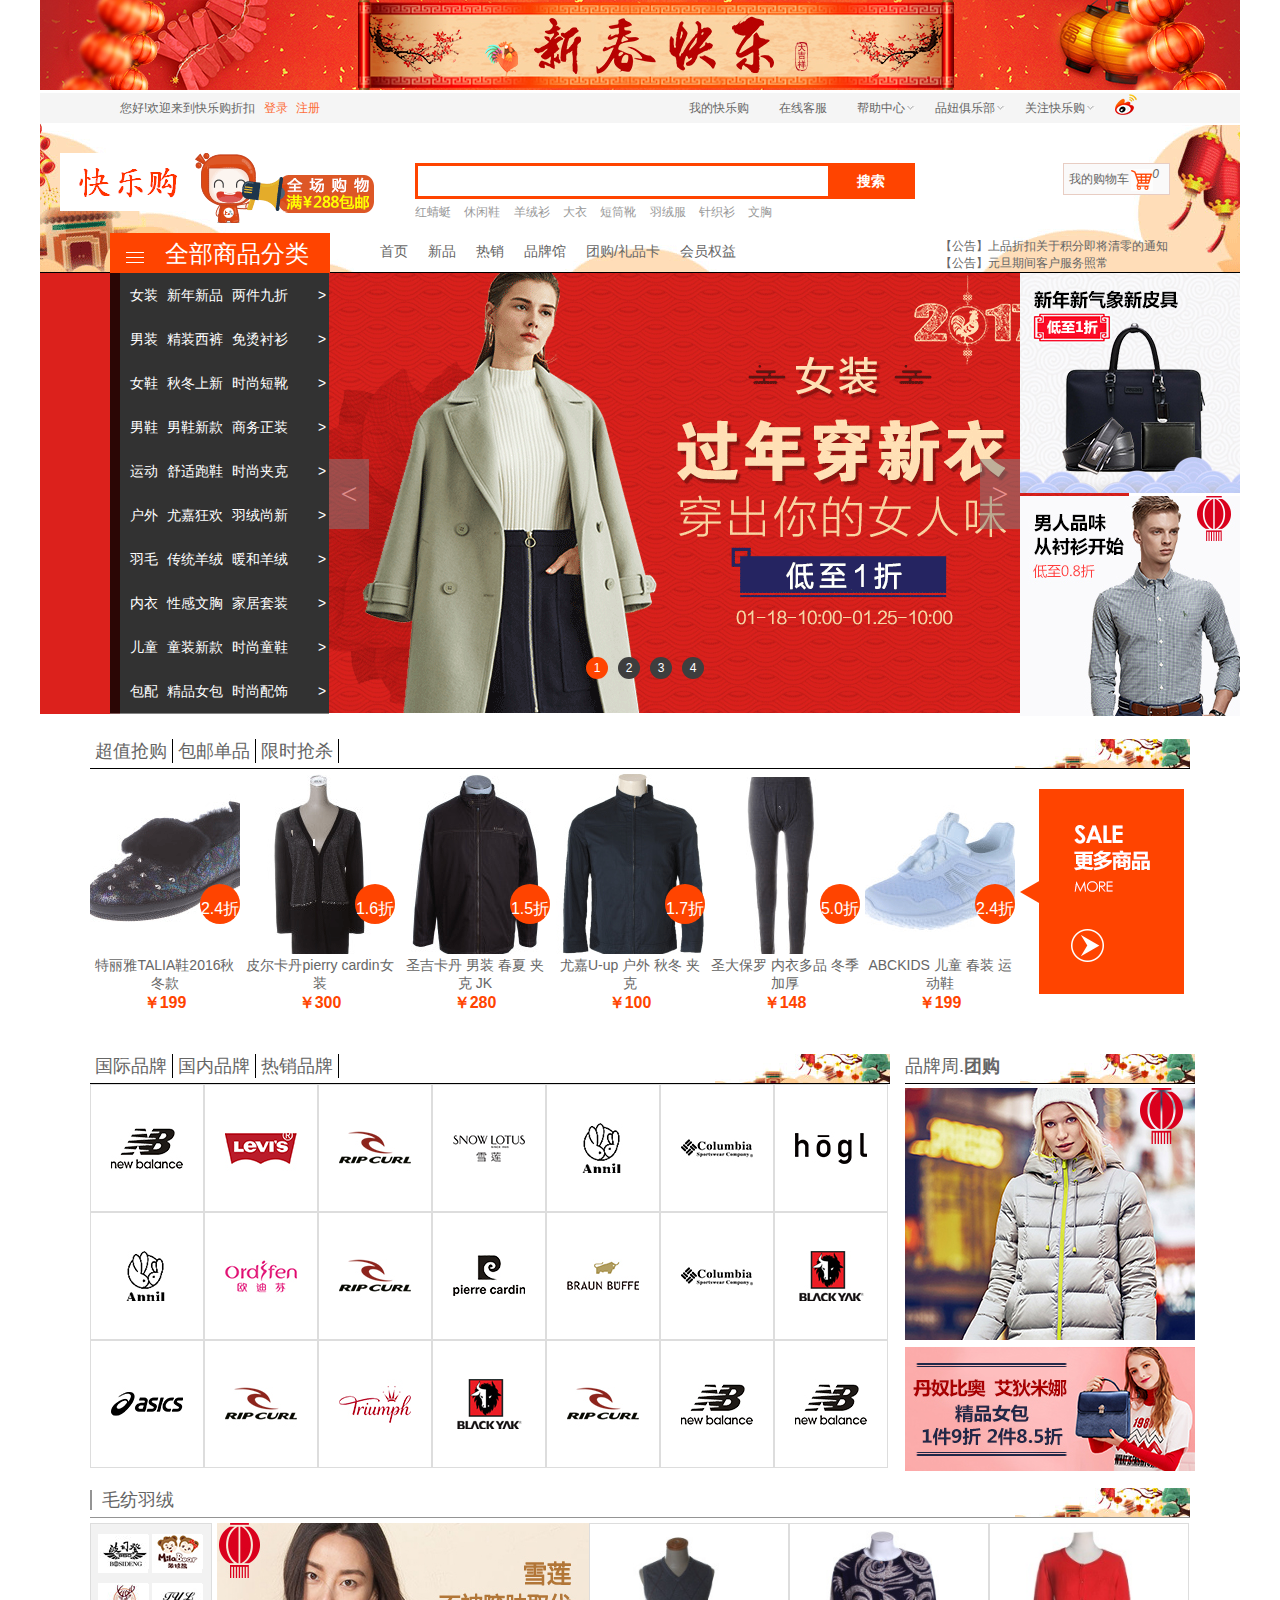
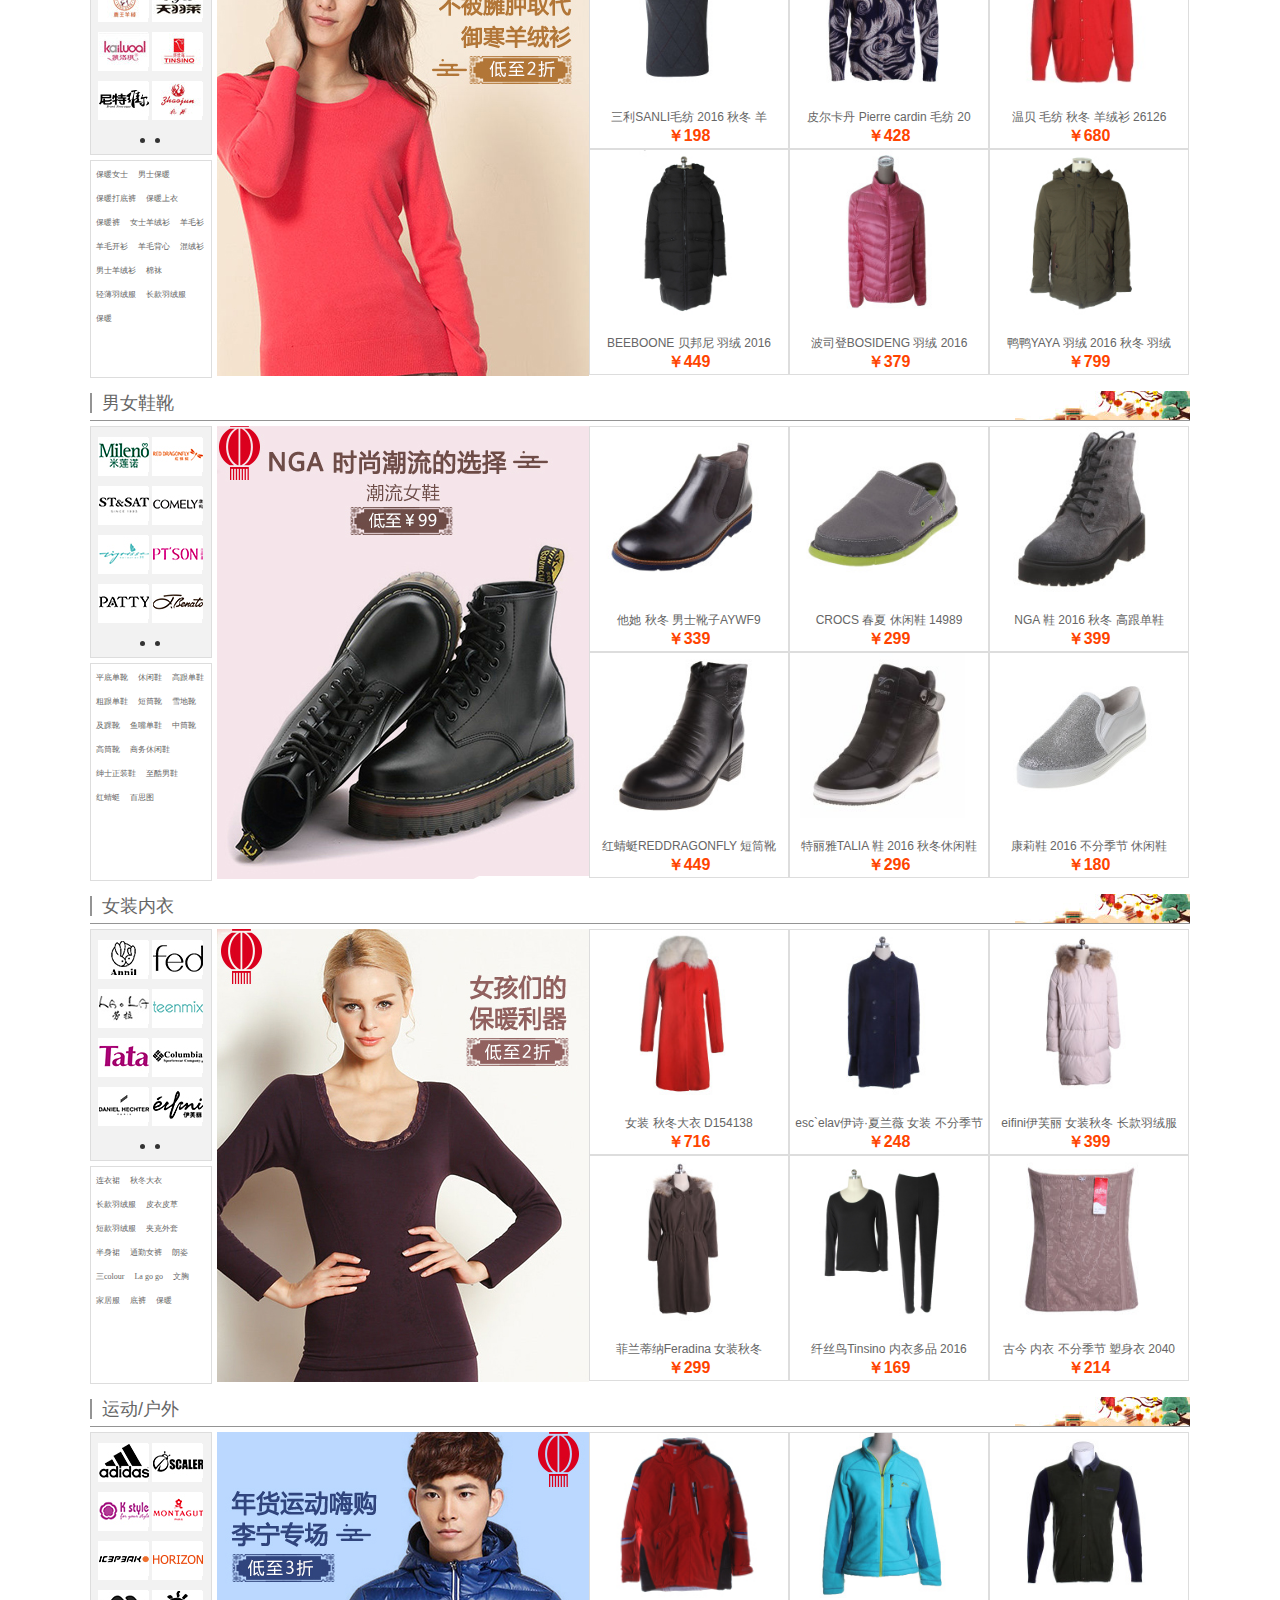
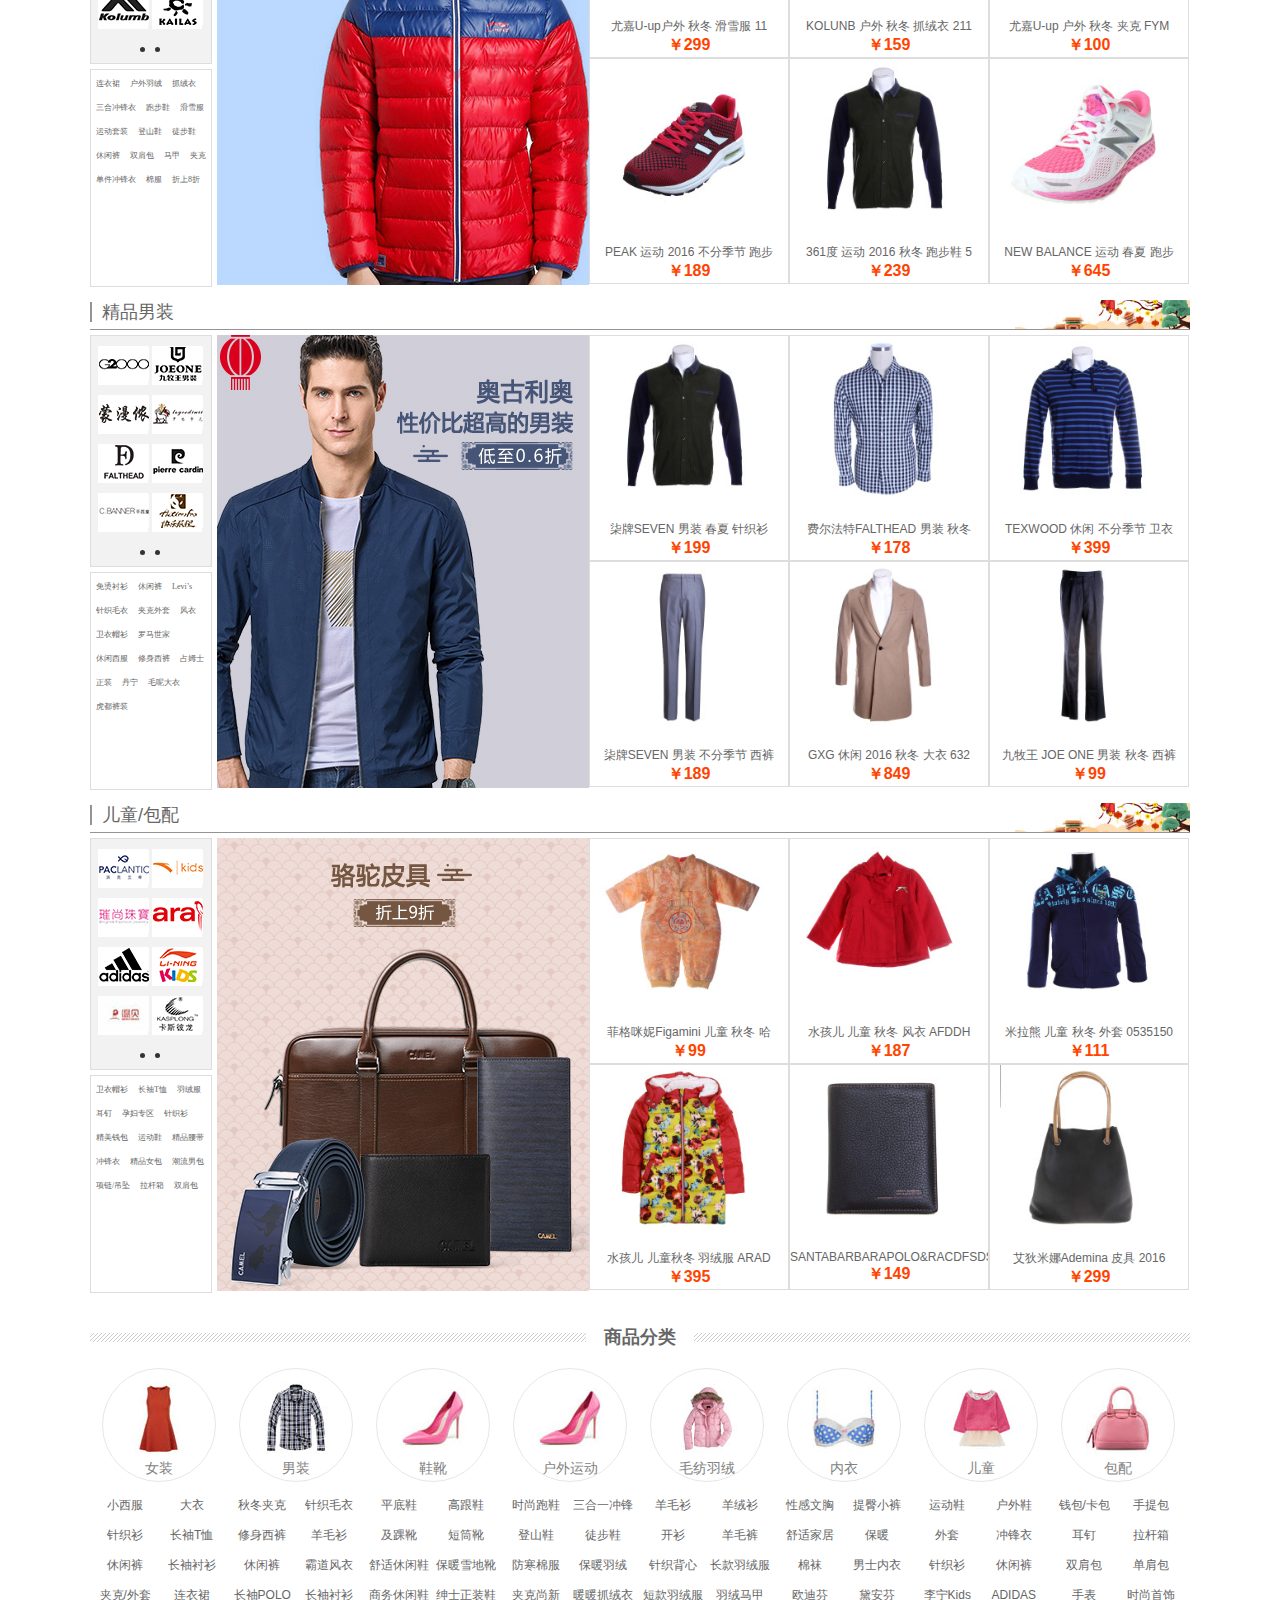
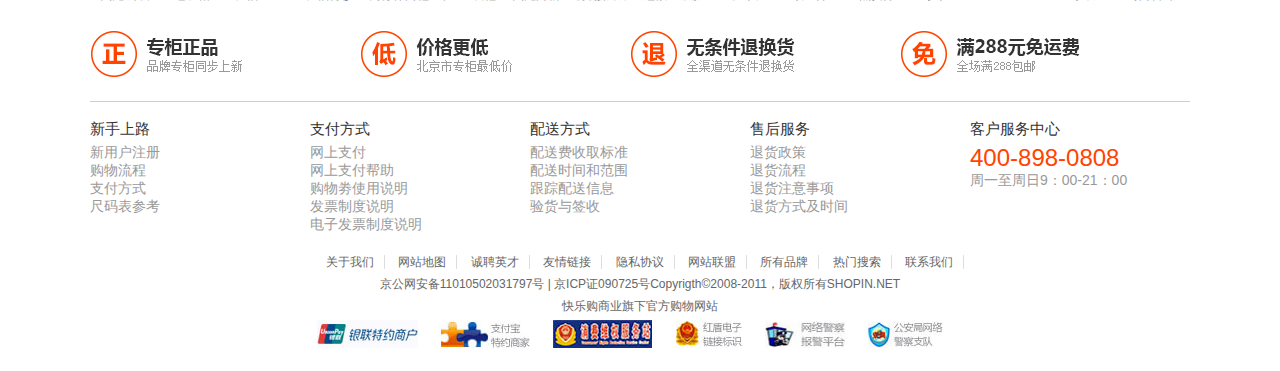
<file: index.html>
<!doctype html>
<html lang="en">
 <head>
  <meta charset="UTF-8">
  <meta name="Generator" content="EditPlus®">
  <meta name="Author" content="">
  <meta name="Keywords" content="">
  <meta name="Description" content="">
  <title>快乐购商城</title>
  <link rel="stylesheet" href="css/index.css" />
 </head>
 <body>
  <!--1、页面头部-->
  <header id="top">
	<img src="imgs/header.jpg.jpg"/>
	<!-- 灰色长条 -->
	<div class="top_box">
		<div class="lf" id="welcome">
				您好!欢迎来到快乐购折扣
				<a href="login.html">登录</a>
				<a href="register.html">注册</a>
		</div>
		<ul class="rt">
			<li>我的快乐购</li>
			<li>在线客服</li>
			<li class="pic">帮助中心</li>
			<li class="pic">品妞俱乐部</li>
			<li class="pic">关注快乐购</li>
			<li class="xinlang"></li>
		</ul>		
	</div>
	<p class="clear"></p>
  </header>
  <!-- 2、logo和搜索框 -->
   <div id="logo">
		<div>
			<div class="img">
				<img src="imgs/logo.png" class="lf"/>
				<img src="imgs/huichang.gif" class="lf"/>
			</div>
			<div id="search_box">
				<div class="search">
				  <input class="txtSearch" id="searchKW">
				  <button id="search">搜索</button>
					<ul id="suggest">
					</ul>
				</div>
				<div class="hot_words">
				  <a href="#">红蜻蜓</a>
				  <a href="#">休闲鞋</a>
				  <a href="#">羊绒衫</a>
				  <a href="#">大衣</a>
				  <a href="#">短筒靴</a>
				  <a href="#">羽绒服</a>
				  <a href="#">针织衫</a>
				  <a href="#">文胸</a>
				</div>
			</div>
			<p class="car rt">
					<a href="#" id="settle_up">我的购物车</a>
					<i class="right"></i>
					<i class="count">0</i>
			</p>
		</div>
		<div id="nav" class="lf clear">
			<div class="category lf ">		
				<div class="cg-hd">
						<b></b>
						全部商品分类
				</div>
				<div class="cg-bd lf ">
					<div class="cg-panel">
						<div class="item">
							<div class="main-cate">
								<a href="#">女装</a>
								<a href="#">新年新品</a>
								<a href="#">两件九折</a>
								<i>></i>
							</div>
							<div class="sub-cate">
								<div class="sub-cate-l lf clear">
									 <h4>热卖品类</h4> 
									 <div class="sub-cate-list">
										 <a href="productlist.html">大衣</a> 
										 <a href="#">连衣裙</a> 
										 <a href="#">女装外套</a> 
										 <a href="#">羽绒服</a> 
										 <a href="#">毛衣/针织衫</a> 
										 <a href="#">西服</a> 
										 <a href="#">衬衣</a> 
										 <a href="#">风衣</a> 
										 <a href="#">长裤</a> 
										 <a href="#">半身裙</a> 
										 <a href="#">皮衣皮草</a> 
										 <a href="#">马甲</a> 
										 <a href="#">长款羽绒服</a> 
										 <a href="#">短款羽绒服</a> 
										 <a href="#">T恤</a>
									 </div>
									 <h4>百搭裤装</h4> 
									 <div class="sub-cate-list"> 
										 <a href="#">休闲裤</a>
										 <a href="#">西裤</a>
										 <a href="#">牛仔裤</a> 
										 <a href="#">短裤</a> 
										 <a href="#">连体裤</a> 
									 </div> 
									 <h4>风格馆</h4> 
									 <div class="sub-cate-list">
										 <a href="#">欧美风</a> 
										 <a href="#">文艺风</a> 
										 <a href="#">学院风</a> 
										 <a href="#">OL风</a> 
										 <a href="#">甜美风</a>
										 <a href="#">韩潮风</a> 
									 </div> 
									 <h4>特色类目</h4> 
									 <div class="sub-cate-list"> 
										 <a href="#">妈妈装</a> 
										 <a href="#">中式/民族风</a>
										 <a href="#">设计师风格</a> 
									 </div> 
									 <h4>热卖品类</h4>
									 <div class="sub-cate-list"> 
										 <a href="#">法茄罗</a> 
										 <a href="#">欣缘木子</a> 
										 <a href="#">B.SIQI</a>
										 <a href="#">纤纯伊</a> 
										 <a href="#">R.JMEMORY</a> 
									 </div> 
							    </div>
								<div class="sub-cate-r rt clear"> 
									<ul class="sub-cate-list"> 
										<li>
										<img src="imgs/indexs/tanchu1/201609231837330.jpg">
										</li>
										<li>
										<img src="imgs/indexs/tanchu1/201609271225230.jpg">
										</li> 
										<li>
										<img src="imgs/indexs/tanchu1/201609231836460.jpg">
										</li> 
										<li>
										<img src="imgs/indexs/tanchu1/201609231839100.jpg">
										</li>  
										<li>
										<img src="imgs/indexs/tanchu1/201609231843530.jpg">
										</li> 
										<li>
										<img src="imgs/indexs/tanchu1/201609231844430.jpg">
										</li> 
										<li>
										<img src="imgs/indexs/tanchu1/201609231847110.jpg">
										</li> 
										<li>
										<img src="imgs/indexs/tanchu1/201609231848130.jpg">
										</li> 
										<li>
										<img src="imgs/indexs/tanchu1/201609231849390.jpg">
										</li> 
										<li>
										<img src="imgs/indexs/tanchu1/201609231851080.jpg">
										</li> 
										<li>
										<img src="imgs/indexs/tanchu1/201609231852010.jpg">
										</li> 
										<li>
										<img src="imgs/indexs/tanchu1/201609231853060.jpg">
										</li> 
										<li>
										<img src="imgs/indexs/tanchu1/201609231835290.jpg">
										</li>  
										<li>
										<img src="imgs/indexs/tanchu1/201609281425194.jpg">
										</li> 
										<li>
										<img src="imgs/indexs/tanchu1/201609231855100.jpg">
										</li> 
									</ul>	
									<div class="sub-cate-pic"> 
										<a href="#"><img src="imgs/indexs/tanchu1/1.png" ></a> 
									</div> 
						        </div>
						    </div>
						</div>
						<div class="item">
							<div class="main-cate">
								<a href="#">男装</a>
								<a href="#">精装西裤</a>
								<a href="#">免烫衬衫</a>
								<i>></i>
							</div>
							<div class="sub-cate">
								<div class="sub-cate-l lf clear">
									 <h4>热销单品</h4> 
									 <div class="sub-cate-list">
										 <a href="#">基本款T恤</a> 
										 <a href="#">商务polo衫</a> 
										 <a href="#">职业衬衣</a> 
										 <a href="#">修身休闲裤</a> 
										 <a href="#">牛仔裤</a> 
									 </div>
									 <h4>换季抢先购</h4> 
									 <div class="sub-cate-list"> 
										 <a href="#">百搭T恤</a>
										 <a href="#">时尚衬衫</a>
										 <a href="#">针织毛衣</a> 
										 <a href="#">型男卫衣</a> 
										 <a href="#">至IN牛仔裤</a> 
										 <a href="#">总裁范风衣</a> 
										 <a href="#">毛呢大衣</a> 
										 <a href="#">皮衣</a> 
										 <a href="#">保暖羽绒服</a> 
									 </div> 
									 <h4>舒适上装</h4> 
									 <div class="sub-cate-list">
										 <a href="#">长袖休闲衬衫</a> 
										 <a href="#">长袖正装衬衫</a> 
										 <a href="#">夹克</a> 
										 <a href="#">正装西服</a> 
										 <a href="#">长袖T恤</a>
										 <a href="#">风衣</a> 
										 <a href="#">羊毛衫</a> 
									 </div> 
									 <h4>百搭下装</h4> 
									 <div class="sub-cate-list"> 
										 <a href="#">休闲裤</a> 
										 <a href="#">修身西裤</a>
										 <a href="#">休闲运动裤</a> 
										 <a href="#">经典牛仔裤</a> 
										 <a href="#">羊毛/羊绒裤</a> 
									 </div> 
									 <h4>包邮品牌</h4>
									 <div class="sub-cate-list"> 
										 <a href="#">Levi's</a> 
										 <a href="#">纤纯伊</a> 
										 <a href="#">占姆士</a>
										 <a href="#">FAGIRE</a>
									 </div> 
							    </div>
								<div class="sub-cate-r rt clear"> 
									<ul class="sub-cate-list"> 
										<li>
										<img src="imgs/indexs/tanchu2/ROM.jpg">
										</li>
										<li>
										<img src="imgs/indexs/tanchu2/201701221711140.jpg">
										</li> 
										<li>
										<img src="imgs/indexs/tanchu2/FALT.jpg">
										</li> 
										<li>
										<img src="imgs/indexs/tanchu2/JOEO.jpg">
										</li>  
										<li>
										<img src="imgs/indexs/tanchu2/201610241406560.jpg">
										</li> 
										<li>
										<img src="imgs/indexs/tanchu2/CARLL.jpg">
										</li> 
										<li>
										<img src="imgs/indexs/tanchu2/JP.jpg">
										</li> 
										<li>
										<img src="imgs/indexs/tanchu2/201609231529220.jpg">
										</li> 
										<li>
										<img src="imgs/indexs/tanchu2/LEVRS.jpg">
										</li> 
										<li>
										<img src="imgs/indexs/tanchu2/DUG.jpg">
										</li> 
										<li>
										<img src="imgs/indexs/tanchu2/201609231529220.jpg">
										</li> 
										<li>
										<img src="imgs/indexs/tanchu2/DONT.jpg">
										</li> 
										<li>
										<img src="imgs/indexs/tanchu2/201609231529220.jpg">
										</li>  
										<li>
										<img src="imgs/indexs/tanchu2/BILLY.jpg">
										</li> 
										<li>
										<img src="imgs/indexs/tanchu2/FALT.jpg">
										</li> 
									</ul>	
									<div class="sub-cate-pic"> 
										<a href="#"><img src="imgs/indexs/tanchu2/2.png" ></a> 
									</div> 
						        </div>
						    </div>
						</div>
						<div class="item">
							<div class="main-cate">
								<a href="#">女鞋</a>
								<a href="#">秋冬上新</a>
								<a href="#">时尚短靴</a>
								<i>></i>
							</div>
							<div class="sub-cate"> 
								<div class="sub-cate-l lf clear">
									 <h4>至IN单品</h4> 
									 <div class="sub-cate-list">
										 <a href="#">短筒靴</a> 
										 <a href="#">平底单鞋</a> 
										 <a href="#">小白鞋</a> 
										 <a href="#">粗跟单鞋</a> 
										 <a href="#">松糕厚底</a> 
										 <a href="#">及踝靴</a>
									 </div>
									 <h4>应季单品</h4> 
									 <div class="sub-cate-list"> 
										 <a href="#">秋冬新品</a>
										 <a href="#">短筒靴</a>
										 <a href="#">休闲鞋</a> 
										 <a href="#">雪地靴</a> 
										 <a href="#">时尚筒靴</a> 
										 <a href="#">中筒靴</a> 
									 </div> 
									 <h4>畅销单鞋</h4> 
									 <div class="sub-cate-list">
										 <a href="#">平底单鞋</a> 
										 <a href="#">休闲单鞋</a> 
										 <a href="#">坡跟单鞋</a> 
										 <a href="#">高跟单鞋</a> 
										 <a href="#">方跟单鞋</a>
										 <a href="#">粗跟单鞋</a> 
										 <a href="#">鱼嘴单鞋</a> 
										 <a href="#">松糕厚底</a> 
										 <a href="#">短筒靴</a> 
									 </div> 
									 <h4>包邮品牌</h4> 
									 <div class="sub-cate-list"> 
										 <a href="#">HUI GU</a> 
										 <a href="#">CLEEF</a>
										 <a href="#">TB神行太保</a> 
										 <a href="#">DG迪杰</a> 
									 </div>
							    </div>
								<div class="sub-cate-r rt clear"> 
									<ul class="sub-cate-list"> 
										<li>
										<img src="imgs/indexs/tanchu3/201609231556100.jpg">
										</li>
										<li>
										<img src="imgs/indexs/tanchu3/B.jpg">
										</li> 
										<li>
										<img src="imgs/indexs/tanchu3/201609231555530.jpg">
										</li> 
										<li>
										<img src="imgs/indexs/tanchu3/F.jpg">
										</li>  
										<li>
										<img src="imgs/indexs/tanchu3/T.jpg">
										</li> 
										<li>
										<img src="imgs/indexs/tanchu3/201611081643580.jpg">
										</li> 
										<li>
										<img src="imgs/indexs/tanchu3/Q.jpg">
										</li> 
										<li>
										<img src="imgs/indexs/tanchu3/TEEN.jpg">
										</li> 
										<li>
										<img src="imgs/indexs/tanchu3/B.jpg">
										</li> 
										<li>
										<img src="imgs/indexs/tanchu3/HERTO.jpg">
										</li> 
										<li>
										<img src="imgs/indexs/tanchu3/K.jpg">
										</li> 
										<li>
										<img src="imgs/indexs/tanchu3/L.jpg">
										</li> 
										<li>
										<img src="imgs/indexs/tanchu3/COMELY.jpg">
										</li>  
										<li>
										<img src="imgs/indexs/tanchu3/FPRL.jpg">
										</li> 
										<li>
										<img src="imgs/indexs/tanchu3/CBAN.jpg">
										</li> 
									</ul>	
									<div class="sub-cate-pic"> 
										<a href="#"><img src="imgs/indexs/tanchu3/3.png" ></a> 
									</div> 
						        </div>
						    </div>
						</div>
						<div class="item">
							<div class="main-cate">
								<a href="#">男鞋</a>
								<a href="#">男鞋新款</a>
								<a href="#">商务正装</a>
								<i>></i>
							</div>
							<div class="sub-cate">
								<div class="sub-cate-l lf clear">
									 <h4>当季必备</h4> 
									 <div class="sub-cate-list">
										 <a href="#">人气休闲鞋</a> 
										 <a href="#">商务休闲鞋</a> 
										 <a href="#">绑带休闲鞋</a> 
										 <a href="#">套脚休闲鞋</a> 
										 <a href="#">绅士正装鞋</a> 
										 <a href="#">商务正装鞋</a>
										 <a href="#">时尚靴品</a>
									 </div>
									 <h4>潮男休闲鞋</h4> 
									 <div class="sub-cate-list"> 
										 <a href="#">热销休闲鞋</a>
										 <a href="#">时尚潮款</a>
										 <a href="#">商务休闲鞋</a>
									 </div> 
									 <h4>商务正装鞋</h4> 
									 <div class="sub-cate-list">
										 <a href="#">正装新鞋品</a> 
										 <a href="#">绅士正装鞋</a> 
										 <a href="#">复古正装鞋</a> 
										 <a href="#">高清正装鞋</a>
									 </div> 
							    </div>
								<div class="sub-cate-r rt clear"> 
									<ul class="sub-cate-list"> 
										<li>
										<img src="imgs/indexs/tanchu4/201609231551130.jpg">
										</li>
										<li>
										<img src="imgs/indexs/tanchu4/201609271503510.jpg">
										</li> 
										<li>
										<img src="imgs/indexs/tanchu4/201609231551580.jpg">
										</li> 
										<li>
										<img src="imgs/indexs/tanchu4/201609231736440.jpg">
										</li>  
										<li>
										<img src="imgs/indexs/tanchu4/201609231552410.jpg">
										</li> 
										<li>
										<img src="imgs/indexs/tanchu4/201609231736440.jpg">
										</li> 
										<li>
										<img src="imgs/indexs/tanchu4/201609231736440.jpg">
										</li> 
										<li>
										<img src="imgs/indexs/tanchu4/201609231553390.jpg">
										</li> 
										<li>
										<img src="imgs/indexs/tanchu4/201609231554260.jpg">
										</li> 
										<li>
										<img src="imgs/indexs/tanchu4/201609231555250.jpg">
										</li> 
										<li>
										<img src="imgs/indexs/tanchu4/R.jpg">
										</li> 
										<li>
										<img src="imgs/indexs/tanchu4/R.jpg">
										</li> 
										<li>
										<img src="imgs/indexs/tanchu4/201609231556360.jpg">
										</li>  
										<li>
										<img src="imgs/indexs/tanchu4/201609231736440.jpg">
										</li> 
										<li>
										<img src="imgs/indexs/tanchu4/201609231736440.jpg">
										</li> 
									</ul>	
									<div class="sub-cate-pic"> 
										<a href="#"><img src="imgs/indexs/tanchu4/4.png" ></a> 
									</div> 
						        </div>
						    </div>
						</div>
						<div class="item">
							<div class="main-cate">
								<a href="#">运动</a>
								<a href="#">舒适跑鞋</a>
								<a href="#">时尚夹克</a>
								<i>></i>
							</div>
							<div class="sub-cate">
								<div class="sub-cate-l lf clear">
									 <h4>当季新品</h4> 
									 <div class="sub-cate-list">
										 <a href="#">跑鞋尚新</a> 
										 <a href="#">舒适休闲鞋</a> 
										 <a href="#">时尚运动鞋</a> 
										 <a href="#">防风夹克</a> 
										 <a href="#">爆款T恤</a> 
										 <a href="#">泳装系列</a>
									 </div>
									 <h4>运动鞋</h4> 
									 <div class="sub-cate-list"> 
										 <a href="#">跑鞋</a>
										 <a href="#">休闲</a>
										 <a href="#">篮球鞋</a>
										 <a href="#">户外鞋</a>
										 <a href="#">训练鞋</a>
										 <a href="#">足球鞋</a>
										 <a href="#">新百伦</a>
									 </div> 
									 <h4>运动服装</h4> 
									 <div class="sub-cate-list">
										 <a href="#">夹克/外套</a> 
										 <a href="#">卫衣</a> 
										 <a href="#">帽衫</a> 
										 <a href="#">风衣</a>
										 <a href="#">短袖T恤</a>
										 <a href="#">长裤</a>
										 <a href="#">短裤</a>
									 </div> 
									 <h4>运动用品</h4> 
									 <div class="sub-cate-list">
										 <a href="#">健身器材</a> 
										 <a href="#">羽毛球/拍</a> 
										 <a href="#">乒乓球/拍</a> 
										 <a href="#">足球排球</a>
									 </div> 
									 <h4>潮流泳装</h4> 
									 <div class="sub-cate-list">
										 <a href="#">分体泳装</a> 
										 <a href="#">连体泳装</a> 
										 <a href="#">男士泳裤</a> 
										 <a href="#">泳镜</a>
										 <a href="#">泳帽</a>
									 </div> 
							    </div>
								<div class="sub-cate-r rt clear"> 
									<ul class="sub-cate-list"> 
										<li>
										<img src="imgs/indexs/tanchu5/201609231539310.jpg">
										</li>
										<li>
										<img src="imgs/indexs/tanchu5/201609231540230.jpg">
										</li> 
										<li>
										<img src="imgs/indexs/tanchu5/201609231541450.jpg">
										</li> 
										<li>
										<img src="imgs/indexs/tanchu5/201609231542300.jpg">
										</li>  
										<li>
										<img src="imgs/indexs/tanchu5/201609231553190.jpg">
										</li> 
										<li>
										<img src="imgs/indexs/tanchu5/201609231544170.jpg">
										</li> 
										<li>
										<img src="imgs/indexs/tanchu5/201609231545290.jpg">
										</li> 
										<li>
										<img src="imgs/indexs/tanchu5/201609231546110.jpg">
										</li> 
										<li>
										<img src="imgs/indexs/tanchu5/201610311102110.jpg">
										</li> 
										<li>
										<img src="imgs/indexs/tanchu5/201609231547380.jpg">
										</li> 
										<li>
										<img src="imgs/indexs/tanchu5/201609231548110.jpg">
										</li> 
										<li>
										<img src="imgs/indexs/tanchu5/201609231550390.jpg">
										</li> 
										<li>
										<img src="imgs/indexs/tanchu5/201610111617410.jpg">
										</li>  
										<li>
										<img src="imgs/indexs/tanchu5/201609231551540.jpg">
										</li> 
										<li>
										<img src="imgs/indexs/tanchu5/201609231552480.jpg">
										</li> 
									</ul>	
									<div class="sub-cate-pic"> 
										<a href="#"><img src="imgs/indexs/tanchu5/5.png" ></a> 
									</div> 
						        </div>
						    </div>
						</div>
						<div class="item">
							<div class="main-cate">
								<a href="#">户外</a>
								<a href="#">尤嘉狂欢</a>
								<a href="#">羽绒尚新</a>
								<i>></i>
							</div>
							<div class="sub-cate">
								<div class="sub-cate-l lf clear">
									 <h4>户外新品</h4> 
									 <div class="sub-cate-list">
										 <a href="#">诺诗兰</a> 
										 <a href="#">冲锋单衣</a> 
										 <a href="#">徒步鞋</a> 
										 <a href="#">三合一冲锋衣</a> 
										 <a href="#">羽绒</a>
									 </div>
									 <h4>户外服装</h4> 
									 <div class="sub-cate-list"> 
										 <a href="#">羽绒衣</a>
										 <a href="#">三合一冲锋衣</a>
										 <a href="#">单件冲锋衣</a>
										 <a href="#">夹克</a>
										 <a href="#">滑雪服</a>
										 <a href="#">棉服</a>
										 <a href="#">帽衫</a>
										 <a href="#">保暖马甲</a>
										 <a href="#">卫衣</a>
										 <a href="#">抓绒衣</a>
										 <a href="#">冲锋裤</a>
										 <a href="#">休闲裤</a>
										 <a href="#">抓绒裤</a>
										 <a href="#">长袖衬衫</a>
										 <a href="#">风衣</a>
										 <a href="#">短袖T恤</a>
										 <a href="#">长袖T恤</a>
									 </div> 
									 <h4>户外鞋</h4> 
									 <div class="sub-cate-list">
										 <a href="#">徒步鞋</a> 
										 <a href="#">休闲鞋</a> 
										 <a href="#">登山鞋</a> 
										 <a href="#">溯溪鞋</a>
										 <a href="#">人字拖</a>
										 <a href="#">靴子</a>
									 </div> 
									 <h4>户外装备</h4> 
									 <div class="sub-cate-list">
										 <a href="#">水壶/水杯</a> 
										 <a href="#">防潮垫/地垫/地席</a> 
										 <a href="#">帐篷</a> 
										 <a href="#">折叠桌椅/吊床</a>
									 </div> 
									 <h4>知名户外</h4> 
									 <div class="sub-cate-list">
										 <a href="#">KingCamp</a> 
										 <a href="#">BLACK YAK</a> 
										 <a href="#">columbia</a>
										 <a href="#">折上8折</a>
										 <a href="#">SCALER</a>
									 </div>
							    </div>
								<div class="sub-cate-r rt clear"> 
									<ul class="sub-cate-list"> 
										<li>
										<img src="imgs/indexs/tanchu6/201609231605210.jpg">
										</li>
										<li>
										<img src="imgs/indexs/tanchu6/201609231606100.jpg">
										</li> 
										<li>
										<img src="imgs/indexs/tanchu6/201609231606420.jpg">
										</li> 
										<li>
										<img src="imgs/indexs/tanchu6/201609231607340.jpg">
										</li>  
										<li>
										<img src="imgs/indexs/tanchu6/201609231608070.jpg">
										</li> 
										<li>
										<img src="imgs/indexs/tanchu6/201609231608360.jpg">
										</li> 
										<li>
										<img src="imgs/indexs/tanchu6/201609231609180.jpg">
										</li> 
										<li>
										<img src="imgs/indexs/tanchu6/201609231610090.jpg">
										</li> 
										<li>
										<img src="imgs/indexs/tanchu6/201609231610390.jpg">
										</li> 
										<li>
										<img src="imgs/indexs/tanchu6/201609231611120.jpg">
										</li> 
										<li>
										<img src="imgs/indexs/tanchu6/201609231611520.jpg">
										</li> 
										<li>
										<img src="imgs/indexs/tanchu6/201609231641220.jpg">
										</li> 
										<li>
										<img src="imgs/indexs/tanchu6/201609231606100.jpg">
										</li>  
										<li>
										<img src="imgs/indexs/tanchu6/201609231642270.jpg">
										</li> 
										<li>
										<img src="imgs/indexs/tanchu6/201609231642560.jpg">
										</li> 
									</ul>	
									<div class="sub-cate-pic"> 
										<a href="#"><img src="imgs/indexs/tanchu6/6.png" ></a> 
									</div> 
						        </div>
						    </div>
						</div>
						<div class="item">
							<div class="main-cate">
								<a href="#">羽毛</a>
								<a href="#">传统羊绒</a>
								<a href="#">暖和羊绒</a>
								<i>></i>
							</div>
							<div class="sub-cate">
								<div class="sub-cate-l lf clear">
									 <h4>爆款专区</h4> 
									 <div class="sub-cate-list">
										 <a href="#">热销冠军</a> 
										 <a href="#">OL时尚</a> 
										 <a href="#">百搭舒适</a> 
										 <a href="#">爸妈必备</a> 
										 <a href="#">长森-包邮+折上9折</a>
									 </div>
									 <h4>女款羊绒羊毛精品</h4> 
									 <div class="sub-cate-list"> 
										 <a href="#">舒适羊毛衫</a>
										 <a href="#">优质羊毛衫</a>
										 <a href="#">舒适混绒衫</a>
										 <a href="#">羊毛/羊绒开衫</a>
										 <a href="#">羊毛/羊绒裤</a>
									 </div> 
									 <h4>男款羊绒羊毛精品</h4> 
									 <div class="sub-cate-list">
										 <a href="#">保暖羊绒衫</a> 
										 <a href="#">经典羊绒衫</a> 
										 <a href="#">混绒衫</a> 
										 <a href="#">马甲</a>
										 <a href="#">羊毛/羊绒裤</a>
									 </div> 
									 <h4>女款羽绒服</h4> 
									 <div class="sub-cate-list">
										 <a href="#">女士时尚款</a> 
										 <a href="#">品质精选</a> 
										 <a href="#">女神会场</a> 
										 <a href="#">轻薄羽绒服</a>
									     <a href="#">修身潮搭</a>
										 <a href="#">会呼吸的羽绒服</a>
									 </div> 
									 <h4>男士羽绒</h4> 
									 <div class="sub-cate-list">
										 <a href="#">男士羽绒</a> 
										 <a href="#">轻薄羽绒</a> 
										 <a href="#">型男必备</a> 
										 <a href="#">经典复古</a>
									 </div> 
							    </div>
								<div class="sub-cate-r rt clear"> 
									<ul class="sub-cate-list"> 
										<li>
										<img src="imgs/indexs/tanchu7/201609231730030.jpg">
										</li>
										<li>
										<img src="imgs/indexs/tanchu7/201609231732020.jpg">
										</li> 
										<li>
										<img src="imgs/indexs/tanchu7/201609231732530.jpg">
										</li> 
										<li>
										<img src="imgs/indexs/tanchu7/201609231733070.jpg">
										</li>  
										<li>
										<img src="imgs/indexs/tanchu7/201609231733280.jpg">
										</li> 
										<li>
										<img src="imgs/indexs/tanchu7/201609231733450.jpg">
										</li> 
										<li>
										<img src="imgs/indexs/tanchu7/201610281229010.jpg">
										</li> 
										<li>
										<img src="imgs/indexs/tanchu7/201701031728560.jpg">
										</li> 
										<li>
										<img src="imgs/indexs/tanchu7/201609231734350.jpg">
										</li> 
										<li>
										<img src="imgs/indexs/tanchu7/201609231734520.jpg">
										</li> 
										<li>
										<img src="imgs/indexs/tanchu7/201609231735090.jpg">
										</li> 
										<li>
										<img src="imgs/indexs/tanchu7/201609231735300.jpg">
										</li> 
										<li>
										<img src="imgs/indexs/tanchu7/201609231735550.jpg">
										</li>  
										<li>
										<img src="imgs/indexs/tanchu7/201609231553200.jpg">
										</li> 
										<li>
										<img src="imgs/indexs/tanchu7/201609231737030.jpg">
										</li> 
									</ul>	
									<div class="sub-cate-pic"> 
										<a href="#"><img src="imgs/indexs/tanchu7/7.png" ></a> 
									</div> 
						        </div>
						    </div>
						</div>
						<div class="item">
							<div class="main-cate">
								<a href="#">内衣</a>
								<a href="#">性感文胸</a>
								<a href="#">家居套装</a>
								<i>></i>
							</div>
							<div class="sub-cate">
								<div class="sub-cate-l lf clear">
									 <h4>性感女神 热辣够味</h4> 
									 <div class="sub-cate-list">
										 <a href="#">聚拢文胸</a> 
										 <a href="#">性感文胸</a> 
										 <a href="#">少女文胸</a> 
										 <a href="#">光面文胸</a> 
										 <a href="#">蕾丝文胸</a>
									 </div>
									 <h4>小内内-贴身温柔呵护</h4> 
									 <div class="sub-cate-list"> 
										 <a href="#">女式内裤</a>
										 <a href="#">男士内裤</a>
										 <a href="#">打底裤</a>
										 <a href="#">提臀</a>
										 <a href="#">收腹</a>
										 <a href="#">无痕</a>
									 </div> 
									 <h4>家居服-美好宅生活</h4> 
									 <div class="sub-cate-list">
										 <a href="#">女士家居服</a> 
										 <a href="#">男士家居服</a> 
										 <a href="#">睡裙</a> 
									 </div> 
									 <h4>保暖塑身</h4> 
									 <div class="sub-cate-list">
										 <a href="#">女士保暖</a> 
										 <a href="#">男士保暖</a> 
										 <a href="#">棉袜</a> 
									 </div> 
									 <h4>袜趣-足尖美学</h4> 
							    </div>
								<div class="sub-cate-r rt clear"> 
									<ul class="sub-cate-list"> 
										<li>
										<img src="imgs/indexs/tanchu8/201609261111424.jpg">
										</li>
										<li>
										<img src="imgs/indexs/tanchu8/OU.jpg">
										</li> 
										<li>
										<img src="imgs/indexs/tanchu8/AN.jpg">
										</li> 
										<li>
										<img src="imgs/indexs/tanchu8/Pic285_1.jpg">
										</li>  
										<li>
										<img src="imgs/indexs/tanchu8/201609231524080.jpg">
										</li> 
										<li>
										<img src="imgs/indexs/tanchu8/201609231524410.jpg">
										</li> 
										<li>
										<img src="imgs/indexs/tanchu8/201609231525080.jpg">
										</li> 
										<li>
										<img src="imgs/indexs/tanchu8/201609231525500.jpg">
										</li> 
										<li>
										<img src="imgs/indexs/tanchu8/201609231526150.jpg">
										</li> 
										<li>
										<img src="imgs/indexs/tanchu8/201609231526460.jpg">
										</li> 
										<li>
										<img src="imgs/indexs/tanchu8/201609231527110.jpg">
										</li> 
										<li>
										<img src="imgs/indexs/tanchu8/201609231528070.jpg">
										</li> 
										<li>
										<img src="imgs/indexs/tanchu8/201609231528320.jpg">
										</li>  
										<li>
										<img src="imgs/indexs/tanchu8/201609231528590.jpg">
										</li> 
										<li>
										<img src="imgs/indexs/tanchu8/P.jpg">
										</li> 
									</ul>	
									<div class="sub-cate-pic"> 
										<a href="#"><img src="imgs/indexs/tanchu8/8.png" ></a> 
									</div> 
						        </div>
						    </div>
						</div>
						<div class="item">
							<div class="main-cate">
								<a href="#">儿童</a>
								<a href="#">童装新款</a>
								<a href="#">时尚童鞋</a>
								<i>></i>
							</div>
							<div class="sub-cate" >
								<div class="sub-cate-l lf clear">
									 <h4>大宝必备</h4> 
									 <div class="sub-cate-list">
										 <a href="#">运动鞋</a> 
										 <a href="#">户外鞋</a> 
										 <a href="#">童装外套</a> 
										 <a href="#">针织衫毛衣</a> 
										 <a href="#">长袖T恤</a>
										 <a href="#">牛仔裤</a>
										 <a href="#">连衣裙</a>
										 <a href="#">儿童文具</a>
										 <a href="#">儿童书包</a>
										 <a href="#">儿童水壶</a>
									 </div>
									 <h4>时尚童装</h4> 
									 <div class="sub-cate-list"> 
										 <a href="#">卫衣帽衫</a>
										 <a href="#">毛衣针织衫</a>
										 <a href="#">长袖T恤</a>
										 <a href="#">时尚外套</a>
										 <a href="#">长袖衬衫</a>
										 <a href="#">可爱休闲裤</a>
										 <a href="#">牛仔裤</a>
										 <a href="#">羽绒服</a>
										 <a href="#">儿童套装</a>
										 <a href="#">儿童夹克</a>
										 <a href="#">新生婴儿用品</a>
									 </div> 
									 <h4>可爱童鞋</h4> 
									 <div class="sub-cate-list">
										 <a href="#">儿童运动鞋</a> 
										 <a href="#">百搭单鞋</a> 
										 <a href="#">时尚小皮鞋</a> 
										 <a href="#">儿童帆布鞋</a> 
										 <a href="#">户外鞋</a> 
										 <a href="#">科技功能鞋</a> 
										 <a href="#">应季儿童鞋</a> 
									 </div> 
									 <h4>孕妇妈妈装</h4> 
									 <div class="sub-cate-list">
										 <a href="#">孕妇裤子</a> 
										 <a href="#">孕妈贴身内衣</a> 
										 <a href="#">孕妇上衣</a> 
										 <a href="#">孕妇裙装</a> 
										 <a href="#">功能防辐射服</a> 
									 </div> 
							    </div>
								<div class="sub-cate-r rt clear"> 
									<ul class="sub-cate-list"> 
										<li>
										<img src="imgs/indexs/tanchu9/201609231531530.jpg">
										</li>
										<li>
										<img src="imgs/indexs/tanchu9/201609231532170.jpg">
										</li> 
										<li>
										<img src="imgs/indexs/tanchu9/201609231533050.jpg">
										</li> 
										<li>
										<img src="imgs/indexs/tanchu9/201609231533550.jpg">
										</li>  
										<li>
										<img src="imgs/indexs/tanchu9/201609231543220.jpg">
										</li> 
										<li>
										<img src="imgs/indexs/tanchu9/201609231544540.jpg">
										</li> 
										<li>
										<img src="imgs/indexs/tanchu9/201609231545340.jpg">
										</li> 
										<li>
										<img src="imgs/indexs/tanchu9/201609231546090.jpg">
										</li> 
										<li>
										<img src="imgs/indexs/tanchu9/201609231546410.jpg">
										</li> 
										<li>
										<img src="imgs/indexs/tanchu9/201609231547050.jpg">
										</li> 
										<li>
										<img src="imgs/indexs/tanchu9/201609231547400.jpg">
										</li> 
										<li>
										<img src="imgs/indexs/tanchu9/201609231548080.jpg">
										</li> 
										<li>
										<img src="imgs/indexs/tanchu9/201609231548380.jpg">
										</li>  
										<li>
										<img src="imgs/indexs/tanchu9/201609231549050.jpg">
										</li>
									</ul>	
									<div class="sub-cate-pic"> 
										<a href="#"><img src="imgs/indexs/tanchu9/9.png" ></a> 
									</div> 
						        </div>
						    </div>
						</div>
						<div class="item">
							<div class="main-cate">
								<a href="#">包配</a>
								<a href="#">精品女包</a>
								<a href="#">时尚配饰</a>
								<i>></i>
							</div>
							<div class="sub-cate">
								<div class="sub-cate-l lf clear">
									 <h4>潮流女包</h4> 
									 <div class="sub-cate-list">
										 <a href="#">旅行箱</a> 
										 <a href="#">手提包</a> 
										 <a href="#">手拿包</a> 
										 <a href="#">双肩包</a> 
										 <a href="#">单肩包</a>
										 <a href="#">炫彩包</a>
										 <a href="#">链条包</a>
										 <a href="#">钱包</a>
									 </div>
									 <h4>精品男包</h4> 
									 <div class="sub-cate-list"> 
										 <a href="#">手提包</a>
										 <a href="#">拉杆箱</a>
										 <a href="#">公文包</a>
										 <a href="#">钱包</a>
										 <a href="#">数码包</a>
									 </div> 
									 <h4>功能箱包</h4> 
									 <div class="sub-cate-list">
										 <a href="#">电脑数码包</a> 
										 <a href="#">拉杆箱</a> 
										 <a href="#">商务公文包</a> 
										 <a href="#">钱包/卡包</a>
									 </div> 
									 <h4>精美配饰</h4> 
									 <div class="sub-cate-list">
										 <a href="#">手表</a> 
										 <a href="#">帽子</a> 
										 <a href="#">滑扣腰带</a> 
										 <a href="#">针扣腰带</a> 
										 <a href="#">首饰</a> 
										 <a href="#">太阳镜</a> 
										 <a href="#">围巾</a> 
									 </div> 
									 <h4>包邮品牌</h4> 
									 <div class="sub-cate-list">
										 <a href="#">尼尚手表</a> 
										 <a href="#">璀尚首饰</a> 
										 <a href="#">古钻-钻石</a> 
										 <a href="#">瑞切尔</a> 
										 <a href="#">安特丽</a> 
									 </div> 
							    </div>
								<div class="sub-cate-r rt clear"> 
									<ul class="sub-cate-list"> 
										<li>
										<img src="imgs/indexs/tanchu10/201609231634170.jpg">
										</li>
										<li>
										<img src="imgs/indexs/tanchu10/201609231635300.jpg">
										</li> 
										<li>
										<img src="imgs/indexs/tanchu10/201609231636320.jpg">
										</li> 
										<li>
										<img src="imgs/indexs/tanchu10/201609231637210.jpg">
										</li>  
										<li>
										<img src="imgs/indexs/tanchu10/201609231638370.jpg">
										</li> 
										<li>
										<img src="imgs/indexs/tanchu10/201609271453530.jpg">
										</li> 
										<li>
										<img src="imgs/indexs/tanchu10/201609231640040.jpg">
										</li> 
										<li>
										<img src="imgs/indexs/tanchu10/201609231640500.jpg">
										</li> 
										<li>
										<img src="imgs/indexs/tanchu10/201609231641270.jpg">
										</li> 
										<li>
										<img src="imgs/indexs/tanchu10/201609231642030.jpg">
										</li> 
										<li>
										<img src="imgs/indexs/tanchu10/201609231642360.jpg">
										</li> 
										<li>
										<img src="imgs/indexs/tanchu10/201609231643120.jpg">
										</li> 
										<li>
										<img src="imgs/indexs/tanchu10/201609271454530.jpg">
										</li>
										<li>
										<img src="imgs/indexs/tanchu10/201609271458170.jpg">
										</li>
										<li>
										<img src="imgs/indexs/tanchu10/201609231645130.jpg">
										</li>
									</ul>	
									<div class="sub-cate-pic"> 
										<a href="#"><img src="imgs/indexs/tanchu10/10.png" ></a> 
									</div> 
						        </div>
						    </div>
						</div>
					</div>
				</div>
			</div>
			<div class="nav lf clear">
				<ul class="lf">
					<li><a href="#">首页</a></li>
					<li><a href="#">新品</a></li>
					<li><a href="#">热销</a></li>
					<li><a href="#">品牌馆</a></li>
					<li><a href="#">团购/礼品卡</a></li>
					<li><a href="#">会员权益</a></li>		
				</ul>
			</div>	
			<div id="news" class="clear">
				<ul id="ad" >
				</ul>				
			</div>
		</div>
   </div>
  <!--4、banner部分-->
  <div id="banner">
	<!-- 左侧背景 -->
	<div class="red"></div>
	<!-- 中间的轮播图 -->
	<div id="slider">
		<ul id="imgs">

		</ul>
		<ul id="indexs">
		</ul>
		<div class="slider-page">
                <div class="prev"><a href="#">&lt;</a></div>
                <div class="next"><a href="#">&gt;</a></div>
        </div>
	</div>
	<!-- 右边的信息 -->
	<div class="rtpic">
		<ul >
			<li><img src="imgs/201701241620255.jpg"></li>
			<li><img src="imgs/201701131523005.jpg" ></li>
		</ul>		
	</div>
  </div>
  <!--5、页面主体-->
  <section id="main">
	<div class="main_cate clear">
		<ul class="lf ">
			<li><a href="#">超值抢购</a></li>
			<li><a href="#">包邮单品</a></li>
			<li><a href="#">限时抢杀</a></li>
		</ul>
		<div class="btpic lf">
			<dl class="lf">
				<dt>
					<img src="imgs/main_cate/2.png">
				</dt>
				<dd>特丽雅TALIA鞋2016秋冬款</dd>
				<dd>￥199</dd>
				<dd class="discount">2.4折</dd>
			</dl>
			<dl class="lf">
				<dt>
					<img src="imgs/main_cate/4.png">
				</dt>
				<dd>皮尔卡丹pierry cardin女装</dd>
				<dd>￥300</dd>
				<dd class="discount">1.6折</dd>
			</dl>
			<dl class="lf">
				<dt>
					<img src="imgs/main_cate/1.png">
				</dt>
				<dd>圣吉卡丹 男装 春夏 夹克 JK</dd>
				<dd>￥280</dd>
				<dd class="discount">1.5折</dd>
			</dl>
			<dl class="lf">
				<dt>
					<img src="imgs/main_cate/6.png">
				</dt>
				<dd>尤嘉U-up 户外 秋冬 夹克</dd>
				<dd>￥100</dd>
				<dd class="discount">1.7折</dd>
			</dl>
			<dl class="lf">
				<dt>
					<img src="imgs/main_cate/5.png">
				</dt>
				<dd>圣大保罗  内衣多品  冬季加厚</dd>
				<dd>￥148</dd>
				<dd class="discount">5.0折</dd>
			</dl>
			<dl class="lf">
				<dt>
					<img src="imgs/main_cate/3.png">
				</dt>
				<dd>ABCKIDS 儿童 春装 运动鞋</dd>
				<dd>￥199</dd>
				<dd class="discount">2.4折</dd>
			</dl>
			<img src="imgs/main_cate/fs_more.png" class="rt">
			<p class="bg"></p>
		</div>
	</div>
	<div class="sec clear">
		<div class="sec_l">
			<div class="main_cate">
				<ul class="lf clear">
						<li><a href="#">国际品牌</a></li>
						<li><a href="#">国内品牌</a></li>
						<li><a href="#">热销品牌</a></li>
				</ul>
				<div class="well">
					<div class="well-item">
						<div class="correct"><img  class="" src="imgs/main_cate/201609261206454.jpg" /></div>
						<div class="opposite">
							<div class="">
								<div class="opposite-content">
									<div class="opposite-content-text">
										低至2折
									</div>
								</div>
							</div>
						</div>
					</div>
					<div class="well-item">
						<div class="correct"><img  class="" src="imgs/main_cate/201609261126364.jpg" /></div>
						<div class="opposite">
							<div class="">
								<div class="opposite-content">
									<div class="opposite-content-text">
										低至1折
									</div>
								</div>
							</div>
						</div>
					</div>
					<div class="well-item">
						<div class="correct"><img  class="" src="imgs/main_cate/201609261125594.jpg" /></div>
						<div class="opposite">
							<div class="">
								<div class="opposite-content">
									<div class="opposite-content-text">
										低至3折
									</div>
								</div>
							</div>
						</div>
					</div>
					<div class="well-item">
						<div class="correct"><img  class="" src="imgs/main_cate/201609261127104.jpg" /></div>
						<div class="opposite">
							<div class="">
								<div class="opposite-content">
									<div class="opposite-content-text">
										低至1折
									</div>
								</div>
							</div>
						</div>
					</div>
					<div class="well-item">
						<div class="correct"><img  class="" src="imgs/main_cate/201609261130434.jpg" /></div>
						<div class="opposite">
							<div class="">
								<div class="opposite-content">
									<div class="opposite-content-text">
										低至3折
									</div>
								</div>
							</div>
						</div>
					</div>
					<div class="well-item">
						<div class="correct"><img  class="" src="imgs/main_cate/201609261135394.jpg" /></div>
						<div class="opposite">
							<div class="">
								<div class="opposite-content">
									<div class="opposite-content-text">
										低至2折
									</div>
								</div>
							</div>
						</div>
					</div>
					<div class="well-item">
						<div class="correct"><img  class="" src="imgs/main_cate/201609261121114.jpg" /></div>
						<div class="opposite">
							<div class="">
								<div class="opposite-content">
									<div class="opposite-content-text">
										低至1折
									</div>
								</div>
							</div>
						</div>
					</div>
					<div class="well-item">
						<div class="correct"><img  class="" src="imgs/main_cate/201609261130434.jpg" /></div>
						<div class="opposite">
							<div class="">
								<div class="opposite-content">
									<div class="opposite-content-text">
										低至3折
									</div>
								</div>
							</div>
						</div>
					</div>
					<div class="well-item">
						<div class="correct"><img  class="" src="imgs/main_cate/201609261124364.jpg" /></div>
						<div class="opposite">
							<div class="">
								<div class="opposite-content">
									<div class="opposite-content-text">
										低至3折
									</div>
								</div>
							</div>
						</div>
					</div>
					<div class="well-item">
						<div class="correct"><img  class="" src="imgs/main_cate/201609261125594.jpg" /></div>
						<div class="opposite">
							<div class="">
								<div class="opposite-content">
									<div class="opposite-content-text">
										低至3折
									</div>
								</div>
							</div>
						</div>
					</div>
					<div class="well-item">
						<div class="correct"><img  class="" src="imgs/main_cate/201609261121594.jpg" /></div>
						<div class="opposite">
							<div class="">
								<div class="opposite-content">
									<div class="opposite-content-text">
										低至3折
									</div>
								</div>
							</div>
						</div>
					</div>
					<div class="well-item">
						<div class="correct"><img  class="" src="imgs/main_cate/201609261131564.jpg" /></div>
						<div class="opposite">
							<div class="">
								<div class="opposite-content">
									<div class="opposite-content-text">
										低至3折
									</div>
								</div>
							</div>
						</div>
					</div>
					<div class="well-item">
						<div class="correct"><img  class="" src="imgs/main_cate/201609261135394.jpg" /></div>
						<div class="opposite">
							<div class="">
								<div class="opposite-content">
									<div class="opposite-content-text">
										低至3折
									</div>
								</div>
							</div>
						</div>
					</div>
					<div class="well-item">
						<div class="correct"><img  class="" src="imgs/main_cate/201610121709024.jpg" /></div>
						<div class="opposite">
							<div class="">
								<div class="opposite-content">
									<div class="opposite-content-text">
										低至3折
									</div>
								</div>
							</div>
						</div>
					</div>
					<div class="well-item">
						<div class="correct"><img  class="" src="imgs/main_cate/201609261128534.jpg" /></div>
						<div class="opposite">
							<div class="">
								<div class="opposite-content">
									<div class="opposite-content-text">
										低至3折
									</div>
								</div>
							</div>
						</div>
					</div>
					<div class="well-item">
						<div class="correct"><img  class="" src="imgs/main_cate/201609261125594.jpg" /></div>
						<div class="opposite">
							<div class="">
								<div class="opposite-content">
									<div class="opposite-content-text">
										低至3折
									</div>
								</div>
							</div>
						</div>
					</div>
					<div class="well-item">
						<div class="correct"><img  class="" src="imgs/main_cate/201609261123394.jpg" /></div>
						<div class="opposite">
							<div class="">
								<div class="opposite-content">
									<div class="opposite-content-text">
										低至3折
									</div>
								</div>
							</div>
						</div>
					</div>
					<div class="well-item">
						<div class="correct"><img  class="" src="imgs/main_cate/201610121709024.jpg" /></div>
						<div class="opposite">
							<div class="">
								<div class="opposite-content">
									<div class="opposite-content-text">
										低至1折
									</div>
								</div>
							</div>
						</div>
					</div>
					<div class="well-item">
						<div class="correct"><img  class="" src="imgs/main_cate/201609261125594.jpg" /></div>
						<div class="opposite">
							<div class="">
								<div class="opposite-content">
									<div class="opposite-content-text">
										低至3折
									</div>
								</div>
							</div>
						</div>
					</div>
					<div class="well-item">
						<div class="correct"><img  class="" src="imgs/main_cate/201609261206454.jpg" /></div>
						<div class="opposite">
							<div class="">
								<div class="opposite-content">
									<div class="opposite-content-text">
										低至2折
									</div>
								</div>
							</div>
						</div>
					</div>
					<div class="well-item">
						<div class="correct"><img  class="" src="imgs/main_cate/201609261206454.jpg" /></div>
						<div class="opposite">
							<div class="">
								<div class="opposite-content">
									<div class="opposite-content-text">
										低至3折
									</div>
								</div>
							</div>
						</div>
					</div>
				</div>
			</div>
		</div>
		<div class="sec_r">
			<p class="tuangou">品牌周.<b>团购</b></p> 
			<ul class="shangou"> 
				<li><img src="imgs/main_cate/2017011210073814.jpg" alt=""></li>
				<li><img src="imgs/main_cate/201701191141455.jpg" alt=""></li>
			</ul>
		</div>
	</div>
	<!-- 主要商品楼层分类 -->
	<div id="lc">
		<div class="louceng">
			<span class="top"><a>毛纺羽绒</a></span>
			<!--左侧 楼层 -->
			<div class="lc_lf lf clear">
				<div class="lc_lf_t  clear">
					<ul class="lf_pic lf">
						<li>
							<a href="#"><img src="imgs/louceng1/201609271203104.jpg"></a>
							<a href="#"><img src="imgs/louceng1/201609261519304.jpg"></a>
							<a href="#"><img src="imgs/louceng1/201609271202554.jpg"></a>
							<a href="#"><img src="imgs/louceng1/201609271203314.jpg"></a>
							<a href="#"><img src="imgs/louceng1/201609271204044.jpg"></a>
							<a href="#"><img src="imgs/louceng1/201609271203474.jpg"></a>
							<a href="#"><img src="imgs/louceng1/201609271204194.jpg"></a>
							<a href="#"><img src="imgs/louceng1/201609271204374.jpg"></a>
						</li>
						<li>
							<a href="#"><img src="imgs/louceng1/201609271204524.jpg"></a>
							<a href="#"><img src="imgs/louceng1/201609271205294.jpg"></a>
							<a href="#"><img src="imgs/louceng1/201609271206054.jpg"></a>
							<a href="#"><img src="imgs/louceng1/201609271206434.jpg"></a>
							<a href="#"><img src="imgs/louceng1/201609271207064.jpg"></a>
							<a href="#"><img src="imgs/louceng1/201609271222064.jpg"></a>
							<a href="#"><img src="imgs/louceng1/201609271433584.jpg"></a>
							<a href="#"><img src="imgs/louceng1/201609271434264.jpg"></a>
						</li>
					</ul>
					<ul>
						<li></li>
						<li></li>
					</ul>
				</div>
				<div class="lc_lf_b">
					<ul>
						<li>
							<a href="#">保暖女士</a>
						</li>
						<li>
							<a href="#">男士保暖</a>
						</li>
							<li>
							<a href="#">保暖打底裤</a>
						</li>
							<li>
							<a href="#">保暖上衣</a>
						</li>
						<li>
							<a href="#">保暖裤</a>
						</li>
						<li>
							<a href="#">女士羊绒衫</a>
						</li>
							<li>
							<a href="#">羊毛衫</a>
						</li>
							<li>
							<a href="#">羊毛开衫</a>
						</li>
							<li>
							<a href="#">羊毛背心</a>
						</li>
							<li>
							<a href="#">混绒衫</a>
						</li>
							<li>
							<a href="#">男士羊绒衫</a>
						</li>
						<li>
							<a href="#">棉袜</a>
						</li>
						<li>
							<a href="#">轻薄羽绒服</a>
						</li>
						<li>
							<a href="#">长款羽绒服</a>
						</li>
						<li>
							<a href="#">保暖</a>
						</li>
					</ul>
				</div>
			</div>
			<!-- 中间楼层 -->
			<ul class="center lf" >
				<li><img src="imgs/louceng1/2017011111204114.jpg"></li>
			</ul>
			<!-- 右侧楼层 -->
			<div class="lc_rt lf">
				<dl>
					<dt><img src="imgs/louceng1/SANLI.jpg"></dt>
					<dd>三利SANLI毛纺 2016 秋冬 羊</dd>
					<dd>￥198</dd>
				</dl>
				<dl>
					<dt><img src="imgs/louceng1/PIERRE.jpg"></dt>
					<dd>皮尔卡丹 Pierre cardin 毛纺 20</dd>
					<dd>￥428</dd>
				</dl>
				<dl>
					<dt><img src="imgs/louceng1/weibei.jpg"></dt>
					<dd>温贝 毛纺 秋冬 羊绒衫 26126</dd>
					<dd>￥680</dd>
				</dl>
				<dl>
					<dt><img src="imgs/louceng1/c4d0ecf8cfe7c1af8bd78684b080d55e_0.resize_to.200x200.jpg"></dt>
					<dd>BEEBOONE 贝邦尼 羽绒 2016</dd>
					<dd>￥449</dd>
				</dl>
				<dl>
					<dt><img src="imgs/louceng1/BOSIDENG.jpg"></dt>
					<dd>波司登BOSIDENG 羽绒 2016</dd>
					<dd>￥379</dd>
				</dl>
				<dl>
					<dt><img src="imgs/louceng1/a3ced2cf12d3f23d653fdf5b70b1b43f_0.resize_to.200x200.jpg"></dt>
					<dd>鸭鸭YAYA 羽绒 2016 秋冬 羽绒</dd>
					<dd>￥799</dd>
				</dl>
			</div>
		</div>
		<div class="louceng">
			<span class="top"><a>男女鞋靴</a></span>
			<!--左侧 楼层 -->
			<div class="lc_lf lf clear">
				<div class="lc_lf_t  clear">
					<ul class="lf_pic lf">
						<li>
							<a href="#"><img src="imgs/louceng2/201609261518504.jpg"></a>
							<a href="#"><img src="imgs/louceng2/201609261519064.jpg"></a>
							<a href="#"><img src="imgs/louceng2/201609261519374.jpg"></a>
							<a href="#"><img src="imgs/louceng2/201609261519544.jpg"></a>
							<a href="#"><img src="imgs/louceng2/201609261520244.jpg"></a>
							<a href="#"><img src="imgs/louceng2/201609261520394.jpg"></a>
							<a href="#"><img src="imgs/louceng2/201609261520594.jpg"></a>
							<a href="#"><img src="imgs/louceng2/201609261521154.jpg"></a>
						</li>
						<li>
							<a href="#"><img src="imgs/louceng2/201609261524314.jpg"></a>
							<a href="#"><img src="imgs/louceng2/201609261525534.jpg"></a>
							<a href="#"><img src="imgs/louceng2/201609261526244.jpg"></a>
							<a href="#"><img src="imgs/louceng2/201609261527094.jpg"></a>
							<a href="#"><img src="imgs/louceng2/201609261529374.jpg"></a>
							<a href="#"><img src="imgs/louceng2/201609261530134.jpg"></a>
							<a href="#"><img src="imgs/louceng2/201609261530464.jpg"></a>
							<a href="#"><img src="imgs/louceng2/201609261519374.jpg"></a>
						</li>
					</ul>
					<ul>
						<li></li>
						<li></li>
					</ul>
				</div>
				<div class="lc_lf_b">
					<ul>
						<li>
							<a href="#">平底单靴</a>
						</li>
						<li>
							<a href="#">休闲鞋</a>
						</li>
							<li>
							<a href="#">高跟单鞋</a>
						</li>
							<li>
							<a href="#">粗跟单鞋</a>
						</li>
						<li>
							<a href="#">短筒靴</a>
						</li>
						<li>
							<a href="#">雪地靴</a>
						</li>
							<li>
							<a href="#">及踝靴</a>
						</li>
							<li>
							<a href="#">鱼嘴单鞋</a>
						</li>
							<li>
							<a href="#">中筒靴</a>
						</li>
							<li>
							<a href="#">高筒靴</a>
						</li>
							<li>
							<a href="#">商务休闲鞋</a>
						</li>
						<li>
							<a href="#">绅士正装鞋</a>
						</li>
						<li>
							<a href="#">至酷男鞋</a>
						</li>
						<li>
							<a href="#">红蜻蜓</a>
						</li>
						<li>
							<a href="#">百思图</a>
						</li>
					</ul>
				</div>
			</div>
			<!-- 中间楼层 -->
			<ul class="center lf" >
				<li><img src="imgs/louceng2/2017011114584214.jpg"></li>
			</ul>
			<!-- 右侧楼层 -->
			<div class="lc_rt lf">
				<dl>
					<dt><img src="imgs/louceng2/TATA.jpg"></dt>
					<dd>他她 秋冬 男士靴子AYWF9</dd>
					<dd>￥339</dd>
				</dl>
				<dl>
					<dt><img src="imgs/louceng2/CROCS.jpg"></dt>
					<dd>CROCS 春夏 休闲鞋 14989</dd>
					<dd>￥299</dd>
				</dl>
				<dl>
					<dt><img src="imgs/louceng2/e32077bb804952542d4bd6257ba8c1af_0.resize_to.200x200.jpg"></dt>
					<dd>NGA 鞋 2016 秋冬 高跟单鞋</dd>
					<dd>￥399</dd>
				</dl>
				<dl>
					<dt><img src="imgs/louceng2/RED.jpg"></dt>
					<dd>红蜻蜓REDDRAGONFLY 短筒靴</dd>
					<dd>￥449</dd>
				</dl>
				<dl>
					<dt><img src="imgs/louceng2/TALIA.jpg"></dt>
					<dd>特丽雅TALIA 鞋 2016 秋冬休闲鞋</dd>
					<dd>￥296</dd>
				</dl>
				<dl>
					<dt><img src="imgs/louceng2/b6d78e69c162c5c036f76281def75afe_0.resize_to.200x200.jpg"></dt>
					<dd>康莉鞋 2016 不分季节 休闲鞋</dd>
					<dd>￥180</dd>
				</dl>
			</div>
		</div>
		<div class="louceng">
			<span class="top"><a>女装内衣</a></span>
			<!--左侧 楼层 -->
			<div class="lc_lf lf clear">
				<div class="lc_lf_t  clear">
					<ul class="lf_pic lf">
						<li>
							<a href="#"><img src="imgs/louceng3/201609261515544.jpg"></a>
							<a href="#"><img src="imgs/louceng3/201609261516154.jpg"></a>
							<a href="#"><img src="imgs/louceng3/201609261516484.jpg"></a>
							<a href="#"><img src="imgs/louceng3/201609261517084.jpg"></a>
							<a href="#"><img src="imgs/louceng3/201609261518304.jpg"></a>
							<a href="#"><img src="imgs/louceng3/201609261530554.jpg"></a>
							<a href="#"><img src="imgs/louceng3/201609261531174.jpg"></a>
							<a href="#"><img src="imgs/louceng3/201609261739134.jpg"></a>
						</li>
						<li>
							<a href="#"><img src="imgs/louceng3/201609261753154.jpg"></a>
							<a href="#"><img src="imgs/louceng3/201609261757034.jpg"></a>
							<a href="#"><img src="imgs/louceng3/201609261804424.jpg"></a>
							<a href="#"><img src="imgs/louceng3/201609261806294.jpg"></a>
							<a href="#"><img src="imgs/louceng3/201609261854334.jpg"></a>
							<a href="#"><img src="imgs/louceng3/201609271202044.jpg"></a>
							<a href="#"><img src="imgs/louceng3/201609271434454.jpg"></a>
							<a href="#"><img src="imgs/louceng3/201609261531174.jpg"></a>
						</li>
					</ul>
					<ul>
						<li></li>
						<li></li>
					</ul>
				</div>
				<div class="lc_lf_b">
					<ul>
						<li>
							<a href="#">连衣裙</a>
						</li>
						<li>
							<a href="#">秋冬大衣</a>
						</li>
							<li>
							<a href="#">长款羽绒服</a>
						</li>
							<li>
							<a href="#">皮衣皮草</a>
						</li>
						<li>
							<a href="#">短款羽绒服</a>
						</li>
						<li>
							<a href="#">夹克外套</a>
						</li>
							<li>
							<a href="#">半身裙</a>
						</li>
							<li>
							<a href="#">通勤女裤</a>
						</li>
							<li>
							<a href="#">朗姿</a>
						</li>
							<li>
							<a href="#">三colour</a>
						</li>
							<li>
							<a href="#">La go go</a>
						</li>
						<li>
							<a href="#">文胸</a>
						</li>
						<li>
							<a href="#">家居服</a>
						</li>
						<li>
							<a href="#">底裤</a>
						</li>
						<li>
							<a href="#">保暖</a>
						</li>
					</ul>
				</div>
			</div>
			<!-- 中间楼层 -->
			<ul class="center lf">
				 <li><img src="imgs/louceng3/2017011115520614.jpg"></li> 
			</ul>
			<!-- 右侧楼层 -->
			<div class="lc_rt lf">
				<dl>
					<dt><img src="imgs/louceng3/ef8fad1f74eca8719dad7da421314424_0.resize_to.200x200.jpg"></dt>
					<dd>女装 秋冬大衣 D154138</dd>
					<dd>￥716</dd>
				</dl>
				<dl>
					<dt><img src="imgs/louceng3/ESCELAV.jpg"></dt>
					<dd>esc`elav伊诗·夏兰薇 女装 不分季节</dd>
					<dd>￥248</dd>
				</dl>
				<dl>
					<dt><img src="imgs/louceng3/EIFINI.jpg"></dt>
					<dd>eifini伊芙丽 女装秋冬 长款羽绒服</dd>
					<dd>￥399</dd>
				</dl>
				<dl>
					<dt><img src="imgs/louceng3/a8b6e935605fdc0682d1aa87953dc329_0.resize_to.200x200.jpg"></dt>
					<dd>菲兰蒂纳Feradina 女装秋冬 </dd>
					<dd>￥299</dd>
				</dl>
				<dl>
					<dt><img src="imgs/louceng3/Tinsino.jpg"></dt>
					<dd>纤丝鸟Tinsino 内衣多品 2016</dd>
					<dd>￥169</dd>
				</dl>
				<dl>
					<dt><img src="imgs/louceng3/gujin.jpg"></dt>
					<dd>古今 内衣 不分季节 塑身衣 2040</dd>
					<dd>￥214</dd>
				</dl>
			</div>
		</div>
		<div class="louceng">
			<span class="top"><a>运动/户外</a></span>
			<!--左侧 楼层 -->
			<div class="lc_lf lf clear">
				<div class="lc_lf_t  clear">
					<ul class="lf_pic lf">
						<li>
							<a href="#"><img src="imgs/louceng4/201609261515424.jpg"></a>
							<a href="#"><img src="imgs/louceng4/201609261531364.jpg"></a>
							<a href="#"><img src="imgs/louceng4/201609261531404.jpg"></a>
							<a href="#"><img src="imgs/louceng4/201609261532114.jpg"></a>
							<a href="#"><img src="imgs/louceng4/201609261532354.jpg"></a>
							<a href="#"><img src="imgs/louceng4/201609261532404.jpg"></a>
							<a href="#"><img src="imgs/louceng4/201609261533084.jpg"></a>
							<a href="#"><img src="imgs/louceng4/201609261534044.jpg"></a>
						</li>
						<li>
							<a href="#"><img src="imgs/louceng4/201609261534374.jpg"></a>
							<a href="#"><img src="imgs/louceng4/201609261535254.jpg"></a>
							<a href="#"><img src="imgs/louceng4/201609261535494.jpg"></a>
							<a href="#"><img src="imgs/louceng4/201609261536224.jpg"></a>
							<a href="#"><img src="imgs/louceng4/201609261537264.jpg"></a>
							<a href="#"><img src="imgs/louceng4/201609261537524.jpg"></a>
							<a href="#"><img src="imgs/louceng4/201609261515424.jpg"></a>
							<a href="#"><img src="imgs/louceng4/201609261534044.jpg"></a>
						</li>
					</ul>
					<ul>
						<li></li>
						<li></li>
					</ul>
				</div>
				<div class="lc_lf_b">
					<ul>
						<li>
							<a href="#">连衣裙</a>
						</li>
						<li>
							<a href="#">户外羽绒</a>
						</li>
							<li>
							<a href="#">抓绒衣</a>
						</li>
							<li>
							<a href="#">三合冲锋衣</a>
						</li>
						<li>
							<a href="#">跑步鞋</a>
						</li>
						<li>
							<a href="#">滑雪服</a>
						</li>
							<li>
							<a href="#">运动套装</a>
						</li>
							<li>
							<a href="#">登山鞋</a>
						</li>
							<li>
							<a href="#">徒步鞋</a>
						</li>
							<li>
							<a href="#">休闲裤</a>
						</li>
							<li>
							<a href="#">双肩包</a>
						</li>
						<li>
							<a href="#">马甲</a>
						</li>
						<li>
							<a href="#">夹克</a>
						</li>
						<li>
							<a href="#">单件冲锋衣</a>
						</li>
						<li>
							<a href="#">棉服</a>
						</li>
						<li>
							<a href="#">折上8折</a>
						</li>
					</ul>
				</div>
			</div>
			<!-- 中间楼层 -->
			<ul class="center lf" >
				<li><img src="imgs/louceng4/2017011111023314.jpg"></li>
			</ul>
			<!-- 右侧楼层 -->
			<div class="lc_rt lf">
				<dl>
					<dt><img src="imgs/louceng4/Pic12112606_2952662_0.resize_to.160x160.jpg"></dt>
					<dd>尤嘉U-up户外 秋冬 滑雪服 11 </dd>
					<dd>￥299</dd>
				</dl>
				<dl>
					<dt><img src="imgs/louceng4/e0dd2012b90663fc52129d87a52ed507_0.resize_to.200x200.jpg"></dt>
					<dd>KOLUNB 户外	秋冬 抓绒衣 211</dd>
					<dd>￥159</dd>
				</dl>
				<dl>
					<dt><img src="imgs/louceng4/SEVEN.jpg"></dt>
					<dd>尤嘉U-up 户外 秋冬 夹克 FYM</dd>
					<dd>￥100</dd>
				</dl>
				<dl>
					<dt><img src="imgs/louceng4/PEAK.jpg"></dt>
					<dd>PEAK 运动 2016 不分季节 跑步 </dd>
					<dd>￥189</dd>
				</dl>
				<dl>
					<dt><img src="imgs/louceng4/SEVEN.jpg"></dt>
					<dd>361度 运动 2016 秋冬 跑步鞋 5</dd>
					<dd>￥239</dd>
				</dl>
				<dl>
					<dt><img src="imgs/louceng4/NEW.jpg"></dt>
					<dd>NEW BALANCE 运动 春夏 跑步</dd>
					<dd>￥645</dd>
				</dl>
			</div>
		</div>
		<div class="louceng">
			<span class="top"><a>精品男装</a></span>
			<!--左侧 楼层 -->
			<div class="lc_lf lf clear">
				<div class="lc_lf_t  clear">
					<ul class="lf_pic lf">
						<li>
							<a href="#"><img src="imgs/louceng5/201609261131324.jpg"></a>
							<a href="#"><img src="imgs/louceng5/201609261131404.jpg"></a>
							<a href="#"><img src="imgs/louceng5/201609261131524.jpg"></a>
							<a href="#"><img src="imgs/louceng5/201609261132004.jpg"></a>
							<a href="#"><img src="imgs/louceng5/201609261132104.jpg"></a>
							<a href="#"><img src="imgs/louceng5/201609261132274.jpg"></a>
							<a href="#"><img src="imgs/louceng5/201609261452174.jpg"></a>
							<a href="#"><img src="imgs/louceng5/201609261504104.jpg"></a>
						</li>
						<li>
							<a href="#"><img src="imgs/louceng5/201609261504364.jpg"></a>
							<a href="#"><img src="imgs/louceng5/201609261504594.jpg"></a>
							<a href="#"><img src="imgs/louceng5/201609261505294.jpg"></a>
							<a href="#"><img src="imgs/louceng5/201609271202424.jpg"></a>
							<a href="#"><img src="imgs/louceng5/201609271436104.jpg"></a>
							<a href="#"><img src="imgs/louceng5/201609271436324.jpg"></a>
							<a href="#"><img src="imgs/louceng5/201610251458024.jpg"></a>
							<a href="#"><img src="imgs/louceng5/201609261131324.jpg"></a>
						</li>
					</ul>
					<ul>
						<li></li>
						<li></li>
					</ul>
				</div>
				<div class="lc_lf_b">
					<ul>
						<li>
							<a href="#">免烫衬衫</a>
						</li>
						<li>
							<a href="#">休闲裤</a>
						</li>
							<li>
							<a href="#">Levi’s</a>
						</li>
							<li>
							<a href="#">针织毛衣</a>
						</li>
						<li>
							<a href="#">夹克外套</a>
						</li>
						<li>
							<a href="#">风衣</a>
						</li>
							<li>
							<a href="#">卫衣帽衫</a>
						</li>
							<li>
							<a href="#">罗马世家</a>
						</li>
							<li>
							<a href="#">休闲西服</a>
						</li>
							<li>
							<a href="#">修身西裤</a>
						</li>
							<li>
							<a href="#">占姆士</a>
						</li>
						<li>
							<a href="#">正装</a>
						</li>
						<li>
							<a href="#">丹宁</a>
						</li>
						<li>
							<a href="#">毛呢大衣</a>
						</li>
						<li>
							<a href="#">虎都裤装</a>
						</li>
					</ul>
				</div>
			</div>
			<!-- 中间楼层 -->
			<ul class="center lf" >
				<li><img src="imgs/louceng5/2017011111200414.jpg"></li>
			</ul>
			<!-- 右侧楼层 -->
			<div class="lc_rt lf">
				<dl>
					<dt><img src="imgs/louceng5/SEVEN.jpg"></dt>
					<dd>柒牌SEVEN 男装 春夏 针织衫 </dd>
					<dd>￥199</dd>
				</dl>
				<dl>
					<dt><img src="imgs/louceng5/FALTHEAD.jpg"></dt>
					<dd>费尔法特FALTHEAD 男装 秋冬</dd>
					<dd>￥178</dd>
				</dl>
				<dl>
					<dt><img src="imgs/louceng5/TEXWOOD.jpg"></dt>
					<dd>TEXWOOD 休闲 不分季节 卫衣</dd>
					<dd>￥399</dd>
				</dl>
				<dl>
					<dt><img src="imgs/louceng5/QIPAI.jpg"></dt>
					<dd>柒牌SEVEN 男装 不分季节 西裤</dd>
					<dd>￥189</dd>
				</dl>
				<dl>
					<dt><img src="imgs/louceng5/GXG.jpg"></dt>
					<dd>GXG 休闲 2016 秋冬 大衣 632</dd>
					<dd>￥849</dd>
				</dl>
				<dl>
					<dt><img src="imgs/louceng5/e21c900b059b670c271ce7a0316adff2_0.resize_to.200x200.jpg"></dt>
					<dd>九牧王 JOE ONE 男装 秋冬 西裤</dd>
					<dd>￥99</dd>
				</dl>
			</div>
		</div>
		<div class="louceng">
			<span class="top"><a>儿童/包配</a></span>
			<!--左侧 楼层 -->
			<div class="lc_lf lf clear">
				<div class="lc_lf_t  clear">
					<ul class="lf_pic lf">
						<li>
							<a href="#"><img src="imgs/louceng6/201609261118364.jpg"></a>
							<a href="#"><img src="imgs/louceng6/201609261119464.jpg"></a>
							<a href="#"><img src="imgs/louceng6/201609261505534.jpg"></a>
							<a href="#"><img src="imgs/louceng6/201609261506324.jpg"></a>
							<a href="#"><img src="imgs/louceng6/201609261514154.jpg"></a>
							<a href="#"><img src="imgs/louceng6/201609261515304.jpg"></a>
							<a href="#"><img src="imgs/louceng6/201609271202244.jpg"></a>
							<a href="#"><img src="imgs/louceng6/201609271435044.jpg"></a>
						</li>
						<li>
							<a href="#"><img src="imgs/louceng6/201609271436024.jpg"></a>
							<a href="#"><img src="imgs/louceng6/201609271436244.jpg"></a>
							<a href="#"><img src="imgs/louceng6/201609301520594.jpg"></a>
							<a href="#"><img src="imgs/louceng6/201610311101174.jpg"></a>
							<a href="#"><img src="imgs/louceng6/201611081659544.jpg"></a>
							<a href="#"><img src="imgs/louceng6/201701031727034.jpg"></a>
						</li>
					</ul>
					<ul>
						<li></li>
						<li></li>
					</ul>
				</div>
				<div class="lc_lf_b">
					<ul>
						<li>
							<a href="#">卫衣帽衫</a>
						</li>
						<li>
							<a href="#">长袖T恤</a>
						</li>
							<li>
							<a href="#">羽绒服</a>
						</li>
							<li>
							<a href="#">耳钉</a>
						</li>
						<li>
							<a href="#">孕妇专区</a>
						</li>
						<li>
							<a href="#">针织衫</a>
						</li>
							<li>
							<a href="#">精美钱包</a>
						</li>
							<li>
							<a href="#">运动鞋</a>
						</li>
							<li>
							<a href="#">精品腰带</a>
						</li>
							<li>
							<a href="#">冲锋衣</a>
						</li>
							<li>
							<a href="#">精品女包</a>
						</li>
						<li>
							<a href="#">潮流男包</a>
						</li>
						<li>
							<a href="#">项链/吊坠</a>
						</li>
						<li>
							<a href="#">拉杆箱</a>
						</li>
						<li>
							<a href="#">双肩包</a>
						</li>
					</ul>
				</div>
			</div>
			<!-- 中间楼层 -->
			<ul class="center lf" >
				<li><img src="imgs/louceng6/2017011910565814.jpg"></li>
			</ul>
			<!-- 右侧楼层 -->
			<div class="lc_rt lf">
				<dl>
					<dt><img src="imgs/louceng6/FIGanini.jpg"></dt>
					<dd>菲格咪妮Figamini 儿童 秋冬 哈</dd>
					<dd>￥99</dd>
				</dl>
				<dl>
					<dt><img src="imgs/louceng6/eaa6a1a0cd983ff7b00f7a17b2f448e1_0.resize_to.200x200.jpg"></dt>
					<dd>水孩儿 儿童 秋冬 风衣 AFDDH</dd>
					<dd>￥187</dd>
				</dl>
				<dl>
					<dt><img src="imgs/louceng6/e415d8c439ad468fe9dacfce0b61c39f_0.resize_to.200x200.jpg"></dt>
					<dd>米拉熊 儿童 秋冬 外套 0535150</dd>
					<dd>￥111</dd>
				</dl>
				<dl>
					<dt><img src="imgs/louceng6/ARAD.jpg"></dt>
					<dd>水孩儿 儿童秋冬 羽绒服 ARAD</dd>
					<dd>￥395</dd>
				</dl>
				<dl>
					<dt><img src="imgs/louceng6/SANTAB.jpg"></dt>
					<dd>SANTABARBARAPOLO&RACDFSDS</dd>
					<dd>￥149</dd>
				</dl>
				<dl>
					<dt><img src="imgs/louceng6/cbfb646b363777a3e0a9009d007fdd0c_0.resize_to.200x200.jpg"></dt>
					<dd>艾狄米娜Ademina 皮具 2016</dd>
					<dd>￥299</dd>
				</dl>
			</div>
		</div>
	</div>
  </section>
  <!--6、页面底部-购物指南-->
  <footer id="footer_box">
	<div class="m-cate">
		<div class="m-cate-hd"><span>商品分类</span></div>
		<div class="m-cate-bd">
			<div class="m-cate-item lf">
				<div class="cate-item-hd">
					<img src="imgs/201609261805241.jpg">
					<span>女装</span>
				</div>
				<ul class="cate-item-list">
					<li><a href="#">小西服</a></li>
					<li><a href="#">大衣</a></li>
					<li><a href="#">针织衫</a></li>
					<li><a href="#">长袖T恤</a></li>
					<li><a href="#">休闲裤</a></li>
					<li><a href="#">长袖衬衫</a></li>
					<li><a href="#">夹克/外套</a></li>
					<li><a href="#">连衣裙</a></li>
				</ul>
			</div>
			<div class="m-cate-item lf">
				<div class="cate-item-hd">
					<img src="imgs/201609261805451.jpg">
					<span>男装</span>
				</div>
				<ul class="cate-item-list">
					<li><a href="#">秋冬夹克</a></li>
					<li><a href="#">针织毛衣</a></li>
					<li><a href="#">修身西裤</a></li>
					<li><a href="#">羊毛衫</a></li>
					<li><a href="#">休闲裤</a></li>
					<li><a href="#">霸道风衣</a></li>
					<li><a href="#">长袖POLO</a></li>
					<li><a href="#">长袖衬衫</a></li>
				</ul>
			</div>
			<div class="m-cate-item lf">
				<div class="cate-item-hd">
					<img src="imgs/201609261804531.jpg">
					<span>鞋靴</span>
				</div>
				<ul class="cate-item-list">
					<li><a href="#">平底鞋</a></li>
					<li><a href="#">高跟鞋</a></li>
					<li><a href="#">及踝靴</a></li>
					<li><a href="#">短筒靴</a></li>
					<li><a href="#">舒适休闲鞋</a></li>
					<li><a href="#">保暖雪地靴</a></li>
					<li><a href="#">商务休闲鞋</a></li>
					<li><a href="#">绅士正装鞋</a></li>
				</ul>
			</div>
			<div class="m-cate-item lf">
				<div class="cate-item-hd">
					<img src="imgs/201609261804531.jpg">
					<span>户外运动</span>
				</div>
				<ul class="cate-item-list">
					<li><a href="#">时尚跑鞋</a></li>
					<li><a href="#">三合一冲锋衣</a></li>
					<li><a href="#">登山鞋</a></li>
					<li><a href="#">徒步鞋</a></li>
					<li><a href="#">防寒棉服</a></li>
					<li><a href="#">保暖羽绒</a></li>
					<li><a href="#">夹克尚新</a></li>
					<li><a href="#">暖暖抓绒衣</a></li>
				</ul>
			</div>
			<div class="m-cate-item lf">
				<div class="cate-item-hd">
					<img src="imgs/201609261808171.jpg">
					<span>毛纺羽绒</span>
				</div>
				<ul class="cate-item-list">
					<li><a href="#">羊毛衫</a></li>
					<li><a href="#">羊绒衫</a></li>
					<li><a href="#">开衫</a></li>
					<li><a href="#">羊毛裤</a></li>
					<li><a href="#">针织背心</a></li>
					<li><a href="#">长款羽绒服</a></li>
					<li><a href="#">短款羽绒服</a></li>
					<li><a href="#">羽绒马甲</a></li>
				</ul>
			</div>
			<div class="m-cate-item lf">
				<div class="cate-item-hd">
					<img src="imgs/201609261809131.jpg">
					<span>内衣</span>
				</div>
				<ul class="cate-item-list">
					<li><a href="#">性感文胸</a></li>
					<li><a href="#">提臀小裤</a></li>
					<li><a href="#">舒适家居</a></li>
					<li><a href="#">保暖</a></li>
					<li><a href="#">棉袜</a></li>
					<li><a href="#">男士内衣</a></li>
					<li><a href="#">欧迪芬</a></li>
					<li><a href="#">黛安芬</a></li>
				</ul>
			</div>
			<div class="m-cate-item lf">
				<div class="cate-item-hd">
					<img src="imgs/201609261809331.jpg">
					<span>儿童</span>
				</div>
				<ul class="cate-item-list">
					<li><a href="#">运动鞋</a></li>
					<li><a href="#">户外鞋</a></li>
					<li><a href="#">外套</a></li>
					<li><a href="#">冲锋衣</a></li>
					<li><a href="#">针织衫</a></li>
					<li><a href="#">休闲裤</a></li>
					<li><a href="#">李宁Kids</a></li>
					<li><a href="#">ADIDAS</a></li>
				</ul>
			</div>
			<div class="m-cate-item lf">
				<div class="cate-item-hd">
					<img src="imgs/201609261809581.jpg">
					<span>包配</span>
				</div>
				<ul class="cate-item-list">
					<li><a href="#">钱包/卡包</a></li>
					<li><a href="#">手提包</a></li>
					<li><a href="#">耳钉</a></li>
					<li><a href="#">拉杆箱</a></li>
					<li><a href="#">双肩包</a></li>
					<li><a href="#">单肩包</a></li>
					<li><a href="#">手表</a></li>
					<li><a href="#">时尚首饰</a></li>
				</ul>
			</div>
		</div>
	</div>
	<ul class="bottom lf clear">
		<li><img src="imgs/service-1.png"></li>
		<li><img src="imgs/service-2.png"></li>
		<li><img src="imgs/service-3.png"></li>
		<li><img src="imgs/service-4.png"></li>
	</ul>
	<p class="clear"></p>
  </footer>
  <!--7、页面底部-备案号等-->
  <footer id="footer">
	<div class="m-sc-bd">
		<dl>
			<dt>新手上路</dt>
			<dd><a href="#">新用户注册</a></dd>
			<dd><a href="#" >购物流程</a></dd>
			<dd><a href="#" >支付方式</a></dd>
			<dd><a href="#" >尺码表参考</a></dd>
		</dl>
		<dl>
			<dt>支付方式</dt>
			<dd><a href="#" >网上支付</a></dd>
			<dd><a href="#" >网上支付帮助</a></dd>
			<dd><a href="#" >购物劵使用说明</a></dd>
			<dd><a href="#" >发票制度说明</a></dd>
			<dd><a href="#" >电子发票制度说明</a></dd>
		</dl>
		<dl>
			<dt>配送方式</dt>
			<dd><a href="#">配送费收取标准</a></dd>
			<dd><a href="#">配送时间和范围</a></dd>
			<dd><a href="#">跟踪配送信息</a></dd>
			<dd><a href="#">验货与签收</a></dd>
		</dl>
		<dl>
			<dt>售后服务</dt>
			<dd><a href="#">退货政策</a></dd>
			<dd><a href="#">退货流程</a></dd>
			<dd><a href="#">退货注意事项</a></dd>
			<dd><a href="#">退货方式及时间</a></dd>
		</dl>
		<dl>
			<dt>客户服务中心</dt>
			<dd class="tel">400-898-0808</dd>
			<dd>周一至周日9：00-21：00</dd>
		</dl>
    </div>
	<p class="clear"></p>
	<div class="ba">
		 <p class="first">
			<a href="#">关于我们</a>
			<a href="#">网站地图</a>
			<a href="#">诚聘英才</a>
			<a href="#">友情链接</a>
			<a href="#">隐私协议</a>
			<a href="#">网站联盟</a>
			<a href="#">所有品牌</a>
			<a href="#">热门搜索</a>
			<a href="#">联系我们</a>
		</p>
		<p>京公网安备11010502031797号 | 京ICP证090725号Copyrigth&copy;2008-2011，版权所有SHOPIN.NET
		<p class="last">快乐购商业旗下官方购物网站 </p>
		<img src="imgs/aut-1.jpg"/>
		<img src="imgs/aut-2.jpg"/>
		<img src="imgs/aut-4.jpg"/>
		<img src="imgs/aut-5.jpg"/>
		<img src="imgs/aut-6.jpg"/>
		<img src="imgs/aut-7.jpg"/>
	</div>
  </footer>
  <script src="js/jquery-1.11.3.js"></script>
 <script src="js/index.js"></script> 
 <script src="js/news.js"></script>
	<script src="js/search.js"></script>
	<script src="js/car-add.js"></script>
 </body>
</html>
</file>
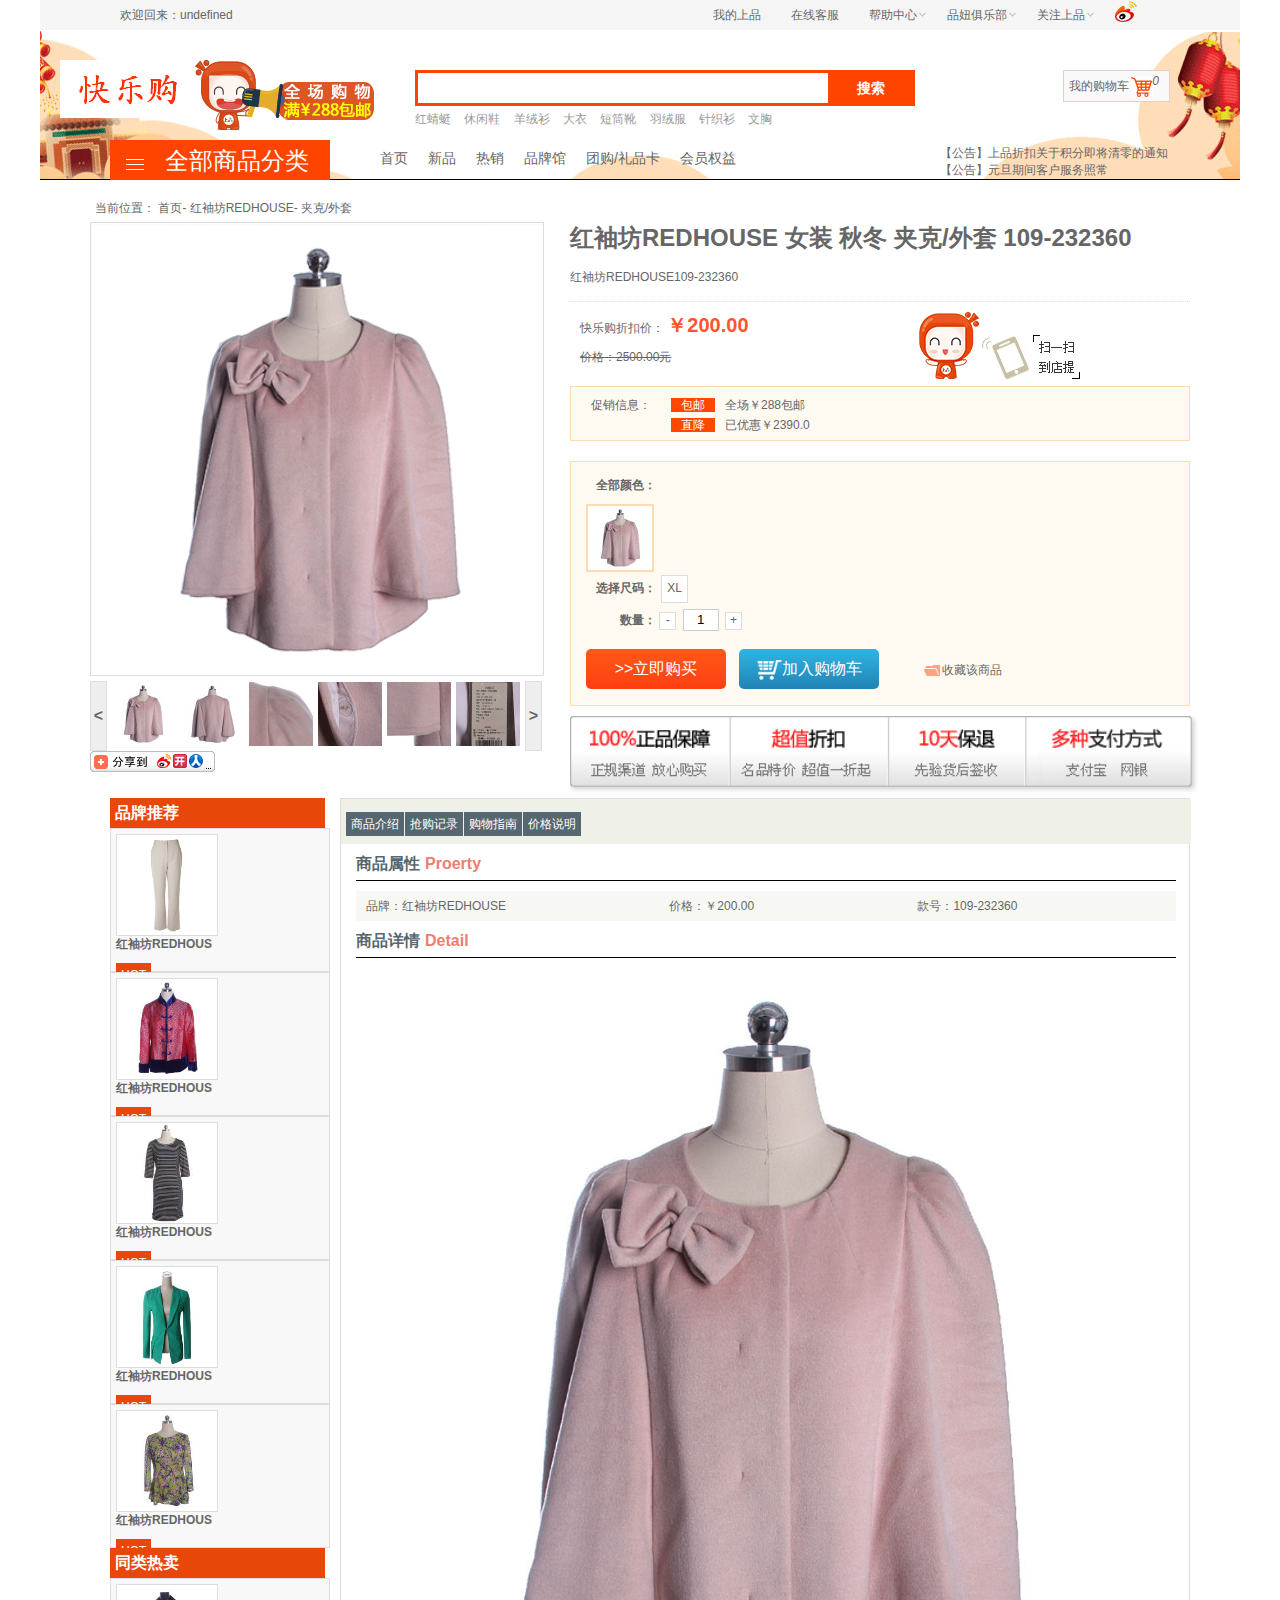
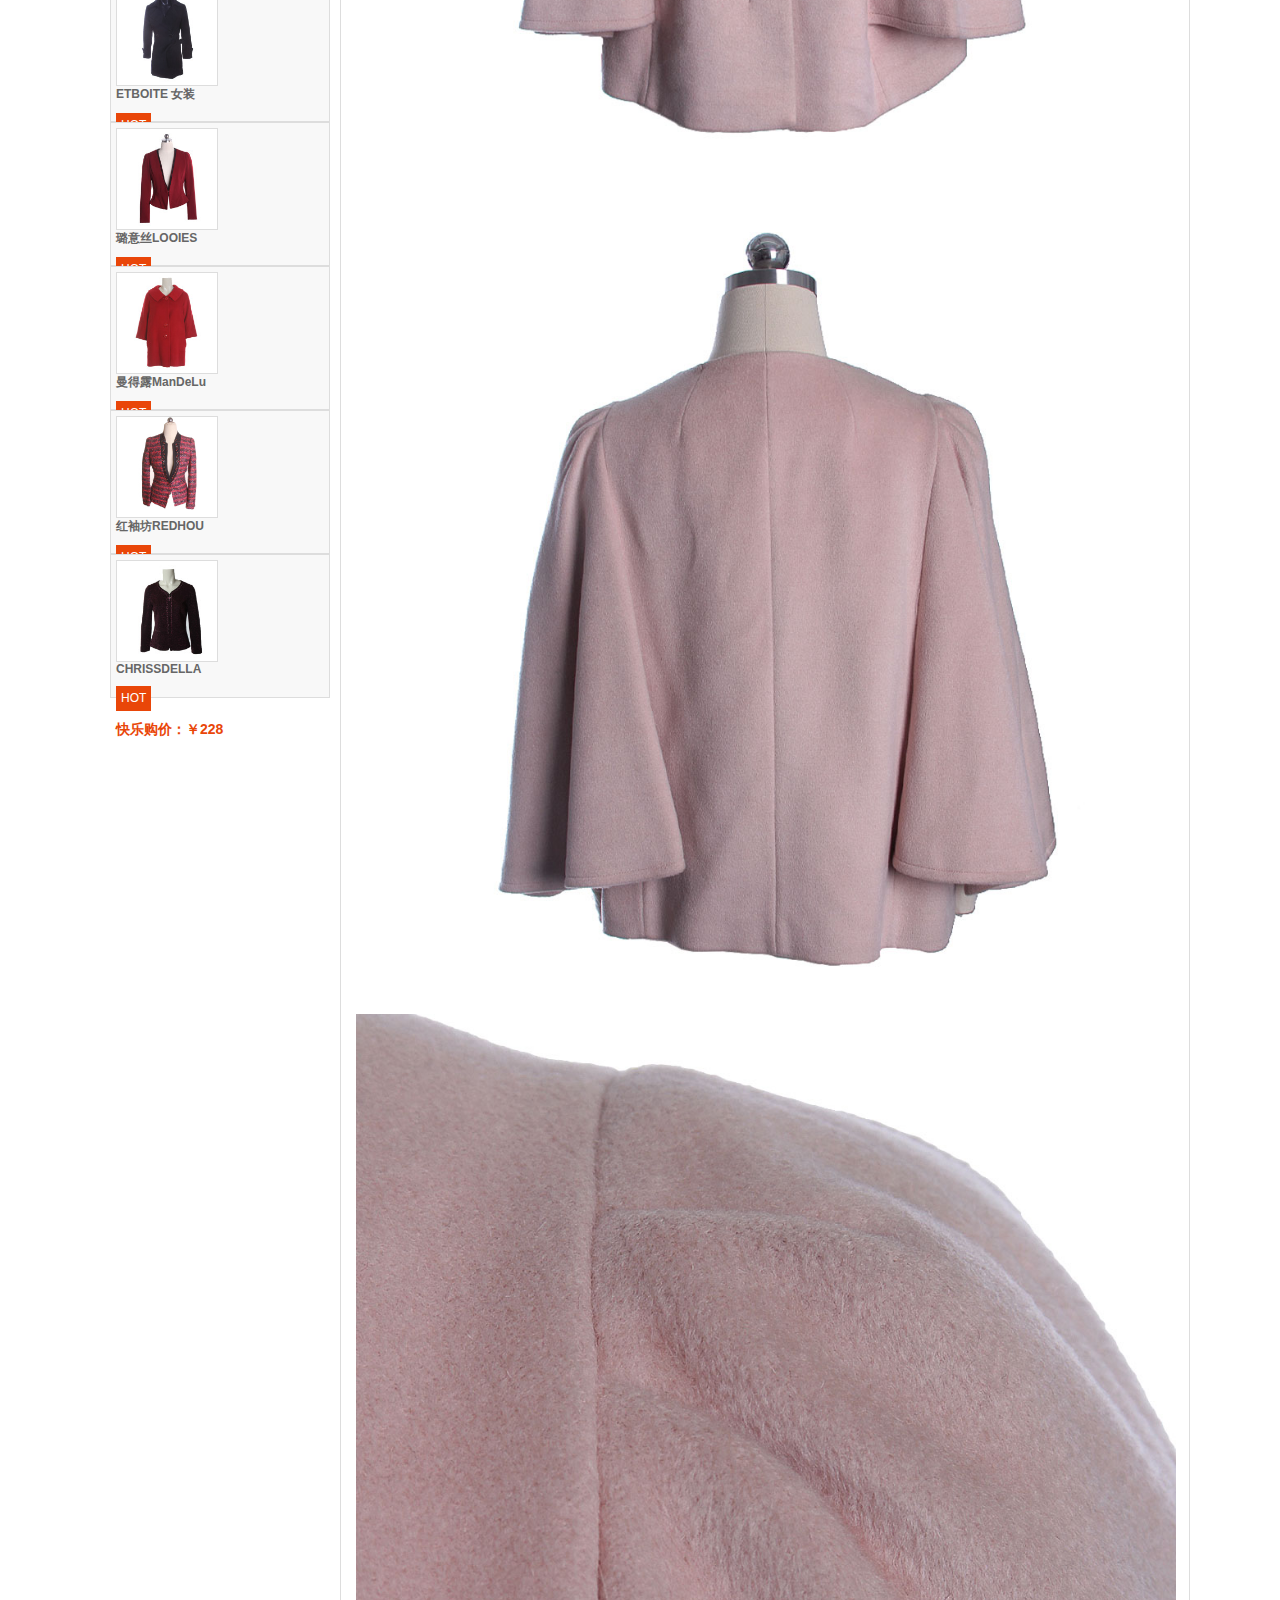
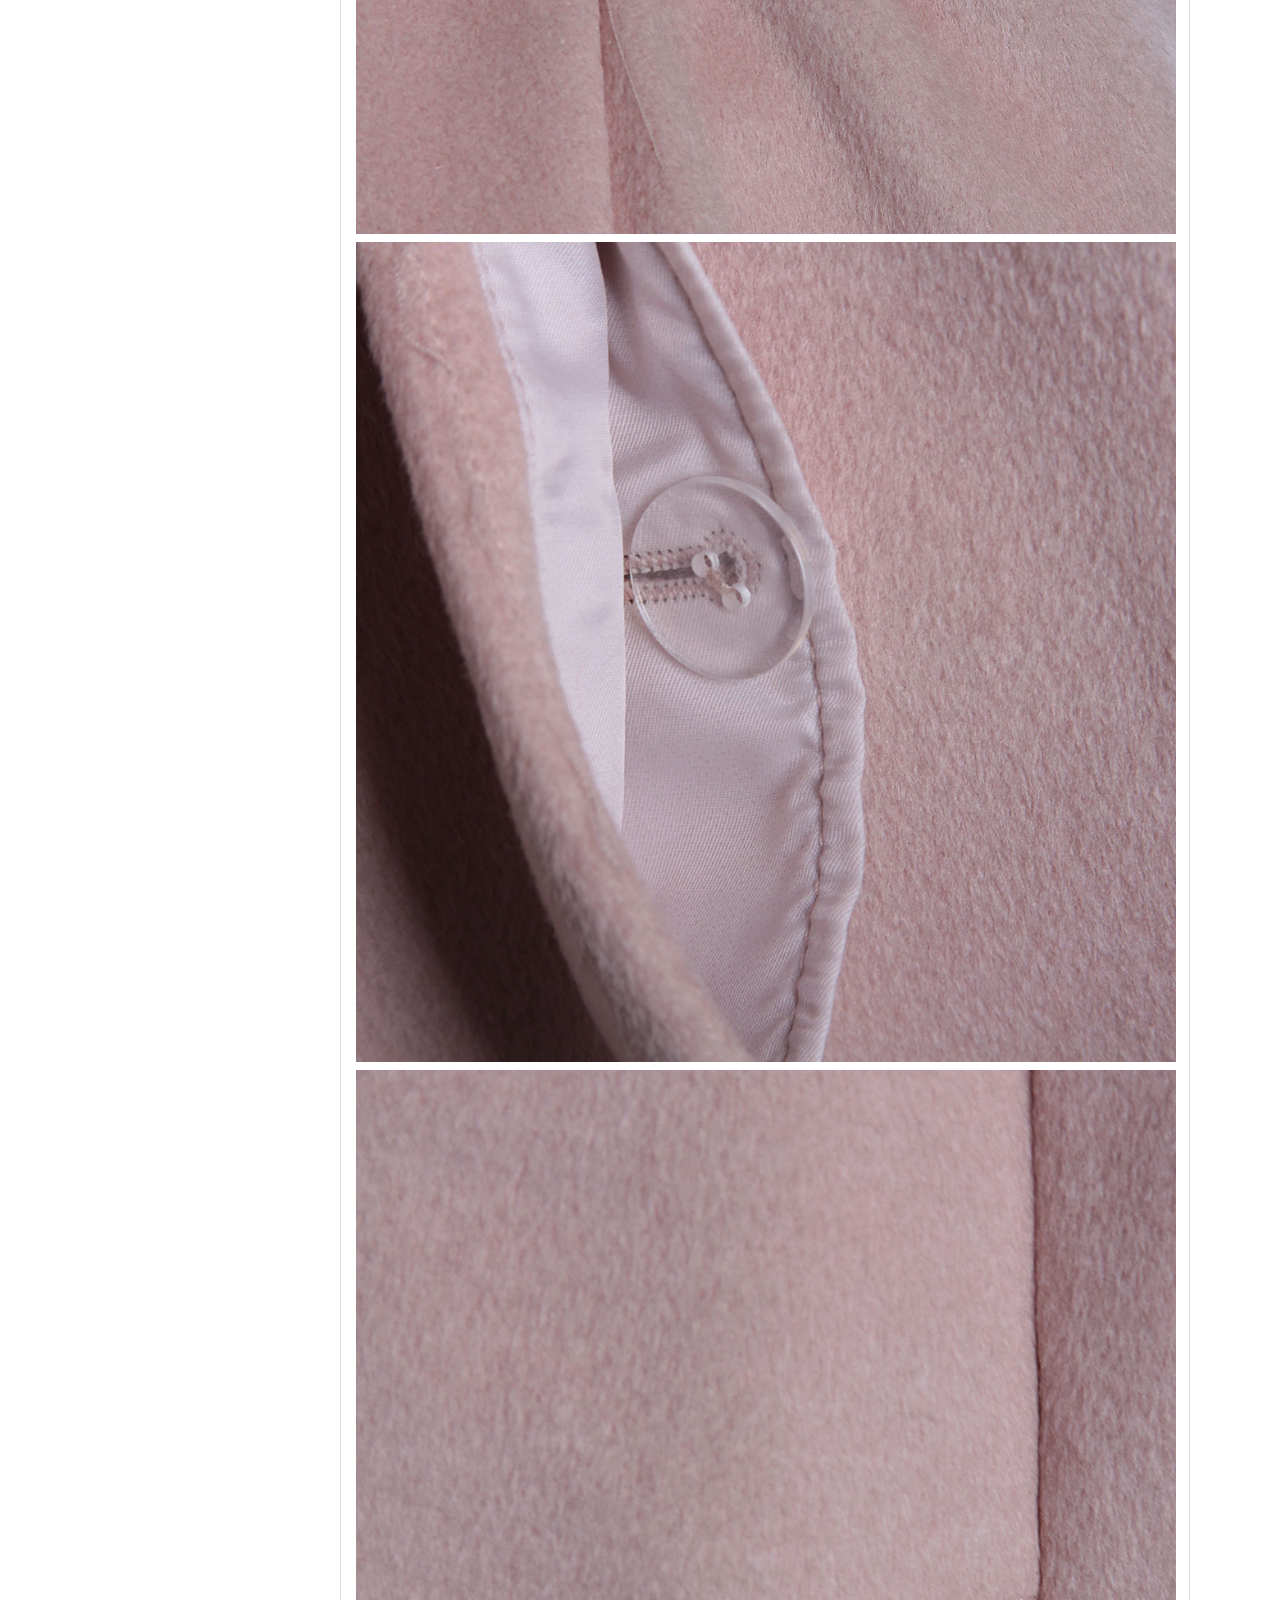
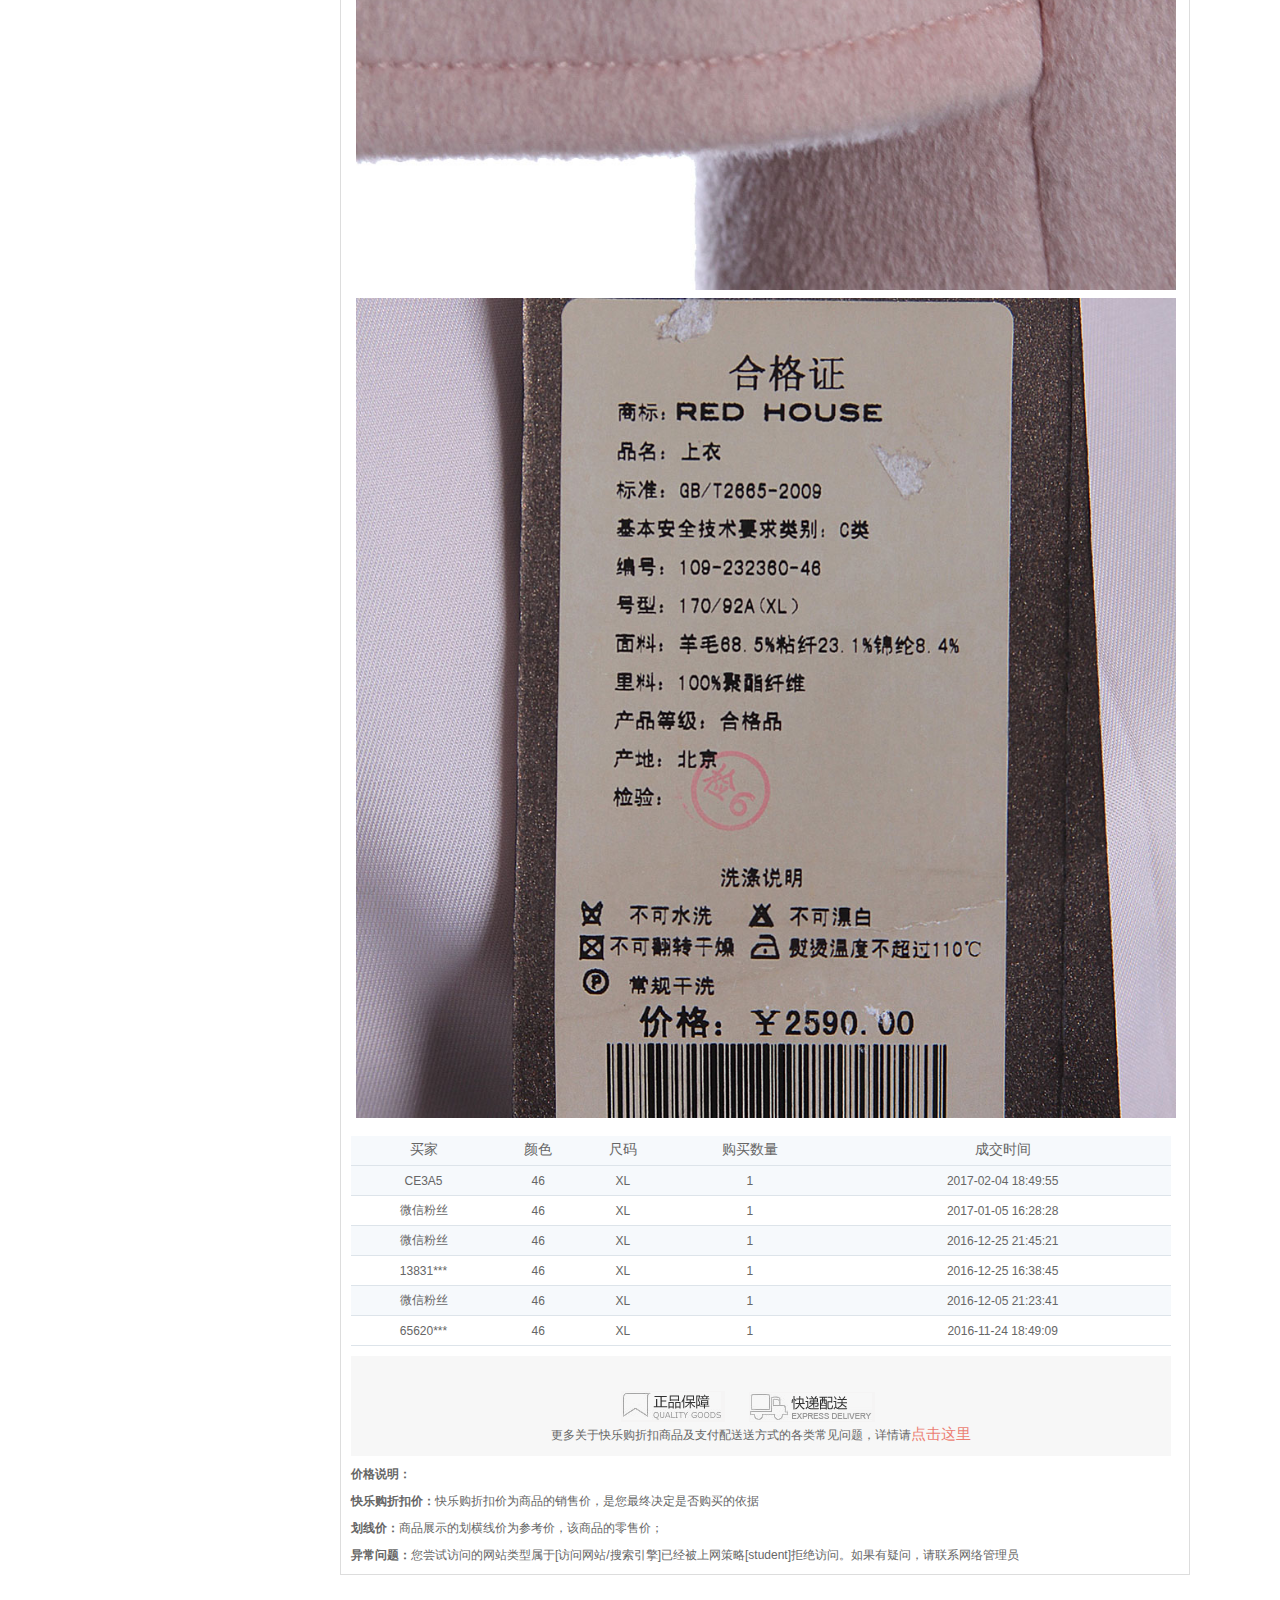
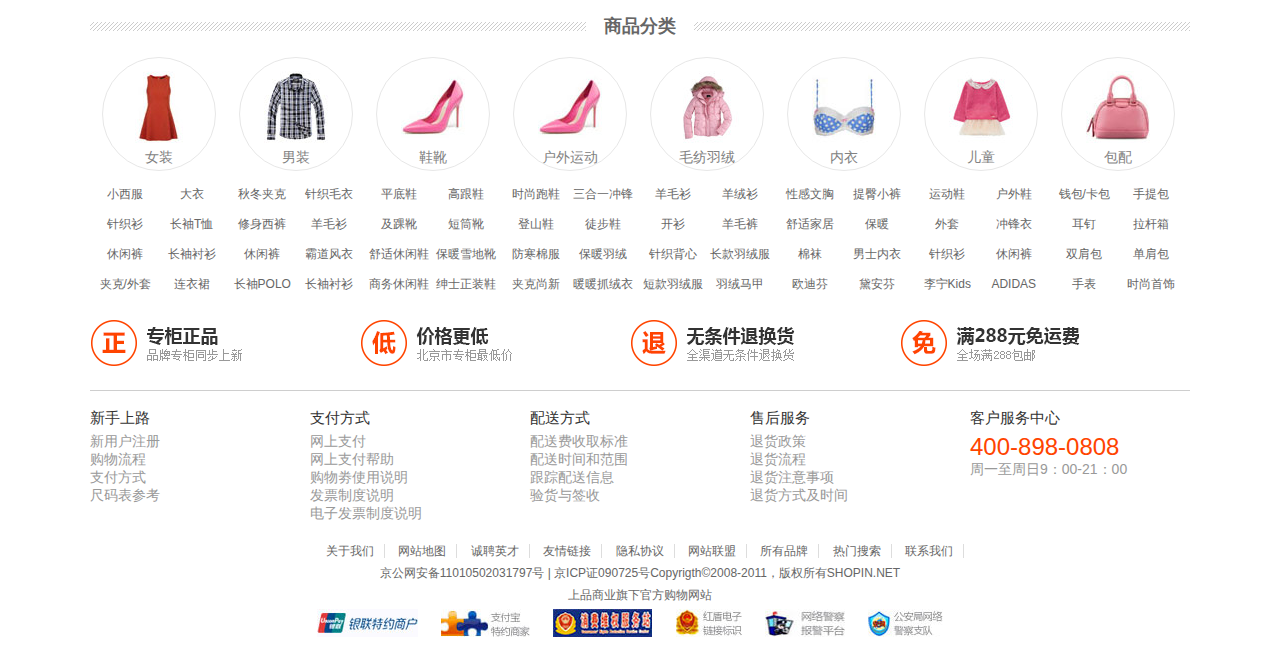
<file: detail.html>
<!doctype html>
<html>
<head>
	<meta charset="UTF-8">
	<title>快乐购详情页</title>
	<link rel="stylesheet" href="css/detail.css" />
	<link rel="stylesheet" href="css/index.css"/>
</head>
<body>
<div id="site_header"></div>
<!-- 主体部分 -->
<section id="section">
	<!-- 上部分 -->
	<!-- 面包屑导航	 -->
	<div class="bread_crumb">
		当前位置：
		<a href="#">首页</a>-
		<a href="#">红袖坊REDHOUSE</a>-
		<a href="#">夹克/外套</a>
	</div>
	<!-- 产品简介 -->
	<div id="product" class="lf">
		<div id="preview">
			<div id="mediumDiv">
				<img id="mImg" src="img/a86d737dd8a07e6e3dbf35f88a605d56_0.resize_to.64x64-m.jpg"/>
				<div id="mask"></div>
				<div id="superMask"></div>
			</div>
			<div id="largeDiv"></div>
			<h1>
				<a class="backward">&lt;</a>
				<a class="forward">&gt;</a>
				<ul id="icon_list" class="lf">
					<li><img src="img/a86d737dd8a07e6e3dbf35f88a605d56_0.resize_to.64x64.jpg" /></li>
					<li><img src="img/a86d737dd8a07e6e3dbf35f88a605d56_1.resize_to.64x64.jpg" /></li>
					<li><img src="img/a86d737dd8a07e6e3dbf35f88a605d56_2.resize_to.64x64.jpg" /></li>
					<li><img src="img/a86d737dd8a07e6e3dbf35f88a605d56_3.resize_to.64x64.jpg" /></li>
					<li><img src="img/a86d737dd8a07e6e3dbf35f88a605d56_4.resize_to.64x64.jpg" /></li>
					<li><img src="img/a86d737dd8a07e6e3dbf35f88a605d56_5.resize_to.64x64.jpg" /></li>
				</ul>
			</h1>
			<img src="img/lg-share-cn.gif" >
		</div>
	</div>
	<div id="words" class="lf">
		<div class="intro">
			<h1>红袖坊REDHOUSE 女装 秋冬 夹克/外套 109-232360</h1>
			<span>红袖坊REDHOUSE109-232360</span>
		</div>
		<div class="pirce">
			<p>快乐购折扣价：
				<b>￥200.00</b>
				<i class="rt">
					<img src="img/tpcon.png" >
					<img src="img/saoyisao.png" >
				</i>
			</p>
			<s>价格：2500.00元</s>
		</div>
		<div class="cuxiao">
			<ul class="lf"> <li>促销信息：<li></ul>
			<ul class="lf">
				<li><span>包邮</span>全场￥288包邮</li>
				<li><span>直降</span>已优惠￥2390.0</li>
			</ul>
		</div>
		<div class="gouwu">
			<ul>
				<li><b>全部颜色：</b></li>
				<li>
					<img src="img/a86d737dd8a07e6e3dbf35f88a605d56_0.resize_to.64x64.jpg">
				</li>
				<li><b>选择尺码：</b><span>XL</span></li>
				<li  class="content">
					<b>数量：</b>
					<a href="#" class="btn_reduce">-</a>
					<input type="text" value="1" />
					<a href="#" class="btn_add">+</a>
				</li>
				<li class="shopping">
					<a href="#">&gt;&gt;立即购买</a>
					<a href="#" class="addcar"><i></i>加入购物车</a>
					<a href="#"><i></i>收藏该商品</a>
				</li>
			</ul>
		</div>
		<img src="img/ico_chengxin.gif" style="width:630px">
	</div>
	</div>
	<!-- 下部分 -->
	<!-- 3.左侧：相关信息 -->
	<!-- 相关分类 -->
	<p class="clear"></p>
	<div id="lf_produte" class="lf">
		<div class="aside">
			<i>品牌推荐</i>
			<div class="aside_item lf">
				<img src="img/0d6a338d0ea27165257beb1e05c9a74e_0.resize_to.190x190.jpg" class="lf">
				<p class="lf">
					<b>红袖坊REDHOUS</b><br>
					<span>HOT</span><br>
					<a>快乐购价：￥100</a><br>
				</p>
			</div>
			<div class="aside_item lf">
				<img src="img/6d5ef5dc8ff6ba9857bd88fcd7ea25bc_0.resize_to.190x190.jpg" class="lf">
				<p class="lf">
					<b>红袖坊REDHOUS</b><br>
					<span>HOT</span><br>
					<a>快乐购价：￥200</a><br>
				</p>
			</div>
			<div class="aside_item lf">
				<img src="img/84d07e5ae471d591cf41c71690ec7ed2_0.resize_to.190x190.jpg" class="lf">
				<p class="lf">
					<b>红袖坊REDHOUS</b><br>
					<span>HOT</span><br>
					<a>快乐购价：￥300</a><br>
				</p>
			</div>
			<div class="aside_item lf">
				<img src="img/01240357debcca85c89a09c58b3bc786_0.resize_to.190x190.jpg" class="lf">
				<p class="lf">
					<b>红袖坊REDHOUS</b><br>
					<span>HOT</span><br>
					<a>快乐购价：￥200</a><br>
				</p>
			</div>
			<div class="aside_item lf">
				<img src="img/74213086eb4421914b30b47ad1df06ee_0.resize_to.190x190.jpg" class="lf">
				<p class="lf">
					<b>红袖坊REDHOUS</b><br>
					<span>HOT</span><br>
					<a>快乐购价：￥200</a><br>
				</p>
			</div>
		</div>
		<div class="aside">
			<i>同类热卖</i>
			<div class="aside_item lf">
				<img src="img/ba1841b3c4a2c9007c9744b30b65371a_0.resize_to.190x190.jpg" class="lf">
				<p class="lf">
					<b>ETBOITE 女装</b><br>
					<span>HOT</span><br>
					<a>快乐购价：￥236</a><br>
				</p>
			</div>
			<div class="aside_item lf">
				<img src="img/c0c810fcfd3001c3ded77ef6b38d8829_0.resize_to.190x190.jpg" class="lf">
				<p class="lf">
					<b>璐意丝LOOIES</b><br>
					<span>HOT</span><br>
					<a>快乐购价：￥200</a><br>
				</p>
			</div>
			<div class="aside_item lf">
				<img src="img/d5a8b935db3da2fd6f20344847be3842_0.resize_to.190x190.jpg" class="lf">
				<p class="lf">
					<b>曼得露ManDeLu</b><br>
					<span>HOT</span><br>
					<a>快乐购价：￥300</a><br>
				</p>
			</div>
			<div class="aside_item lf">
				<img src="img/ee149e96db1054669cc3ba46a114ba84_0.resize_to.190x190.jpg" class="lf">
				<p class="lf">
					<b>红袖坊REDHOU</b><br>
					<span>HOT</span><br>
					<a>快乐购价：￥300</a><br>
				</p>
			</div>
			<div class="aside_item lf">
				<img src="img/dff6763903b2df22a6d0031cac4b8c47_0.resize_to.190x190.jpg" class="lf">
				<p class="lf">
					<b>CHRISSDELLA</b><br>
					<span>HOT</span><br>
					<a>快乐购价：￥228</a><br>
				</p>
			</div>
		</div>
	</div>
	<div id="rt_produte">
		<ul class="main_cab">
			<li i="0" class="current"><a>商品介绍</a></li>
			<li i="1"><a href="#">抢购记录</a></li>
			<li i="-1"><a href="#">购物指南</a></li>
			<li i="2"><a href="#">价格说明</a></li>
		</ul>
		<!-- 商品介绍 -->
		<div class="introduce show" id="product_info">
			<!-- 商品属性 -->
			<div class="comment_title">
				<b class="comment">
					商品属性<i class="comment_eng">Proerty</i>
				</b>
				<p class="property">
					<span>品牌：红袖坊REDHOUSE</span>
					<span>价格：￥200.00</span>
					<span>款号：109-232360</span>
				</p>
			</div>
			<!-- 商品详情 -->
			<div class="comment_title">
				<b class="comment">
					商品详情<i class="comment_eng">Detail</i>
				</b>
				<p class="detail">
					<img src="img/a86d737dd8a07e6e3dbf35f88a605d56_0.jpg">
					<img src="img/a86d737dd8a07e6e3dbf35f88a605d56_1.jpg">
					<img src="img/a86d737dd8a07e6e3dbf35f88a605d56_2.jpg">
					<img src="img/a86d737dd8a07e6e3dbf35f88a605d56_3.jpg">
					<img src="img/a86d737dd8a07e6e3dbf35f88a605d56_4.jpg">
					<img src="img/a86d737dd8a07e6e3dbf35f88a605d56_5.jpg">
				</p>
			</div>
		</div>
		<!-- 抢购记录 -->
		<div class="rush" id="product_rush">
			<table>
				<thead>
				<tr>
					<td>买家</td>
					<td>颜色</td>
					<td>尺码</td>
					<td>购买数量</td>
					<td>成交时间</td>
				</tr>
				</thead>
				<tbody>
				<tr>
					<td>CE3A5</td>
					<td>46</td>
					<td>XL</td>
					<td>1</td>
					<td>2017-02-04 18:49:55</td>
				</tr>
				<tr>
					<td>微信粉丝</td>
					<td>46</td>
					<td>XL</td>
					<td>1</td>
					<td>2017-01-05 16:28:28</td>
				</tr>
				<tr>
					<td>微信粉丝</td>
					<td>46</td>
					<td>XL</td>
					<td>1</td>
					<td>2016-12-25 21:45:21</td>
				</tr>
				<tr>
					<td>13831***</td>
					<td>46</td>
					<td>XL</td>
					<td>1</td>
					<td>2016-12-25 16:38:45</td>
				</tr>
				<tr>
					<td>微信粉丝</td>
					<td>46</td>
					<td>XL</td>
					<td>1</td>
					<td>2016-12-05 21:23:41</td>
				</tr>
				<tr>
					<td>65620***</td>
					<td>46</td>
					<td>XL</td>
					<td>1</td>
					<td>2016-11-24 18:49:09</td>
				</tr>
				</tbody>
			</table>
		</div>
		<!-- 购物指南 -->
		<div class="guide" id="product_guide">
			<b></b>
			<b></b><br>
			<span>更多关于快乐购折扣商品及支付配送送方式的各类常见问题，详情请<a href="#">点击这里</a></span>
		</div>
		<!-- 价格说明 -->
		<div class="state" id="product_price">
			<p><b>价格说明：</b></p>
			<span><b>快乐购折扣价：</b>快乐购折扣价为商品的销售价，是您最终决定是否购买的依据</span>
			<span><b>划线价：</b>商品展示的划横线价为参考价，该商品的零售价；</span>
			<span><b>异常问题：</b>您尝试访问的网站类型属于[访问网站/搜索引擎]已经被上网策略[student]拒绝访问。如果有疑问，请联系网络管理员</span>
		</div>
	</div>
</section>
<div id="site_footer"></div>
	<script src="js/jquery-1.11.3.js"></script>
	<script src="js/car-add.js"></script>
	<script src="js/detail.js"></script>
</body>
</html>
</file>
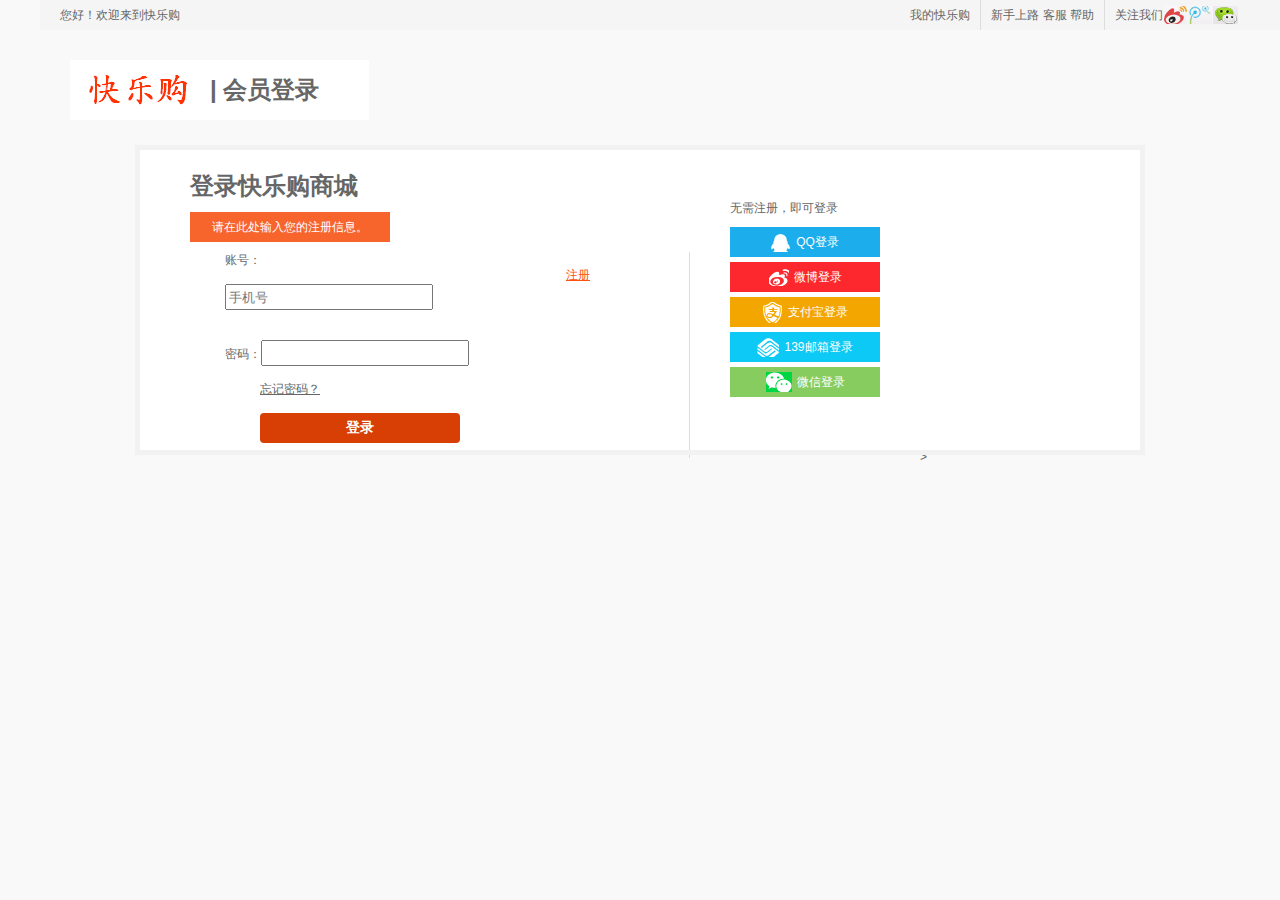
<file: login.html>
<!doctype html>
<html>
 <head>
  <meta charset="UTF-8">
  <title>快乐购登录</title>
  <link rel="stylesheet" href="css/login.css">
 </head>
 <body>
  <div id="top">
		<span>您好！欢迎来到快乐购</span>
		<ul class="rt">
			<li><a href="#">我的快乐购</a></li>
			<li>
				<a href="#">新手上路</a>
				<a href="#">客服</a>
				<a href="#">帮助</a>
			</li>
			<li>
				<a href="#">关注我们</a>
				<b></b>	
			</li>
		</ul>
  </div>
  <header id="logo">
		<b>|</b>
		<b>会员登录</b>
	</div>	
  </header>
  <!-- 登录主体 -->
  <section id="section">
	<!--左侧-->
	<div class="left lf">
		<h1>登录快乐购商城</h1>
		<p class="alert">
			请在此处输入您的注册信息。
		</p>
		<a href="register.html" class="zhuce">注册</a>
		<form action="" id="login">
			账号：<input id="name" type="text" name="uname" value="" placeholder="手机号"><span id="remind_1"></span><br>
				
			密码：<input id="pwd" type="password" name="upwd" value="">	<span id="remind_2"></span><br>
			
			<a href="#">忘记密码？</a><br>
			<input type="button" value="登录" class="btn" id="btn-login"><br>
		</form>
	</div>
	<div class="right lf">
		<p>无需注册，即可登录</p>
		<ul>
			<li>
				<b></b>
				<a href="#">QQ登录</a>
			</li>
			<li>
				<b></b>
				<a href="#">微博登录</a>
			</li>
			<li>
				<b></b>
				<a href="#">支付宝登录</a>
			</li>
			<li>
				<b></b>
				<a href="#">139邮箱登录</a>
			</li>
			<li>
				<b></b>
				<a href="#">微信登录</a>
			</li>
		</ul>
	</div>
  </section>
   <script src="js/jquery-1.11.3.js"></script>
	<script src="js/login.js"></script>>
 </body>
</html>
</file>
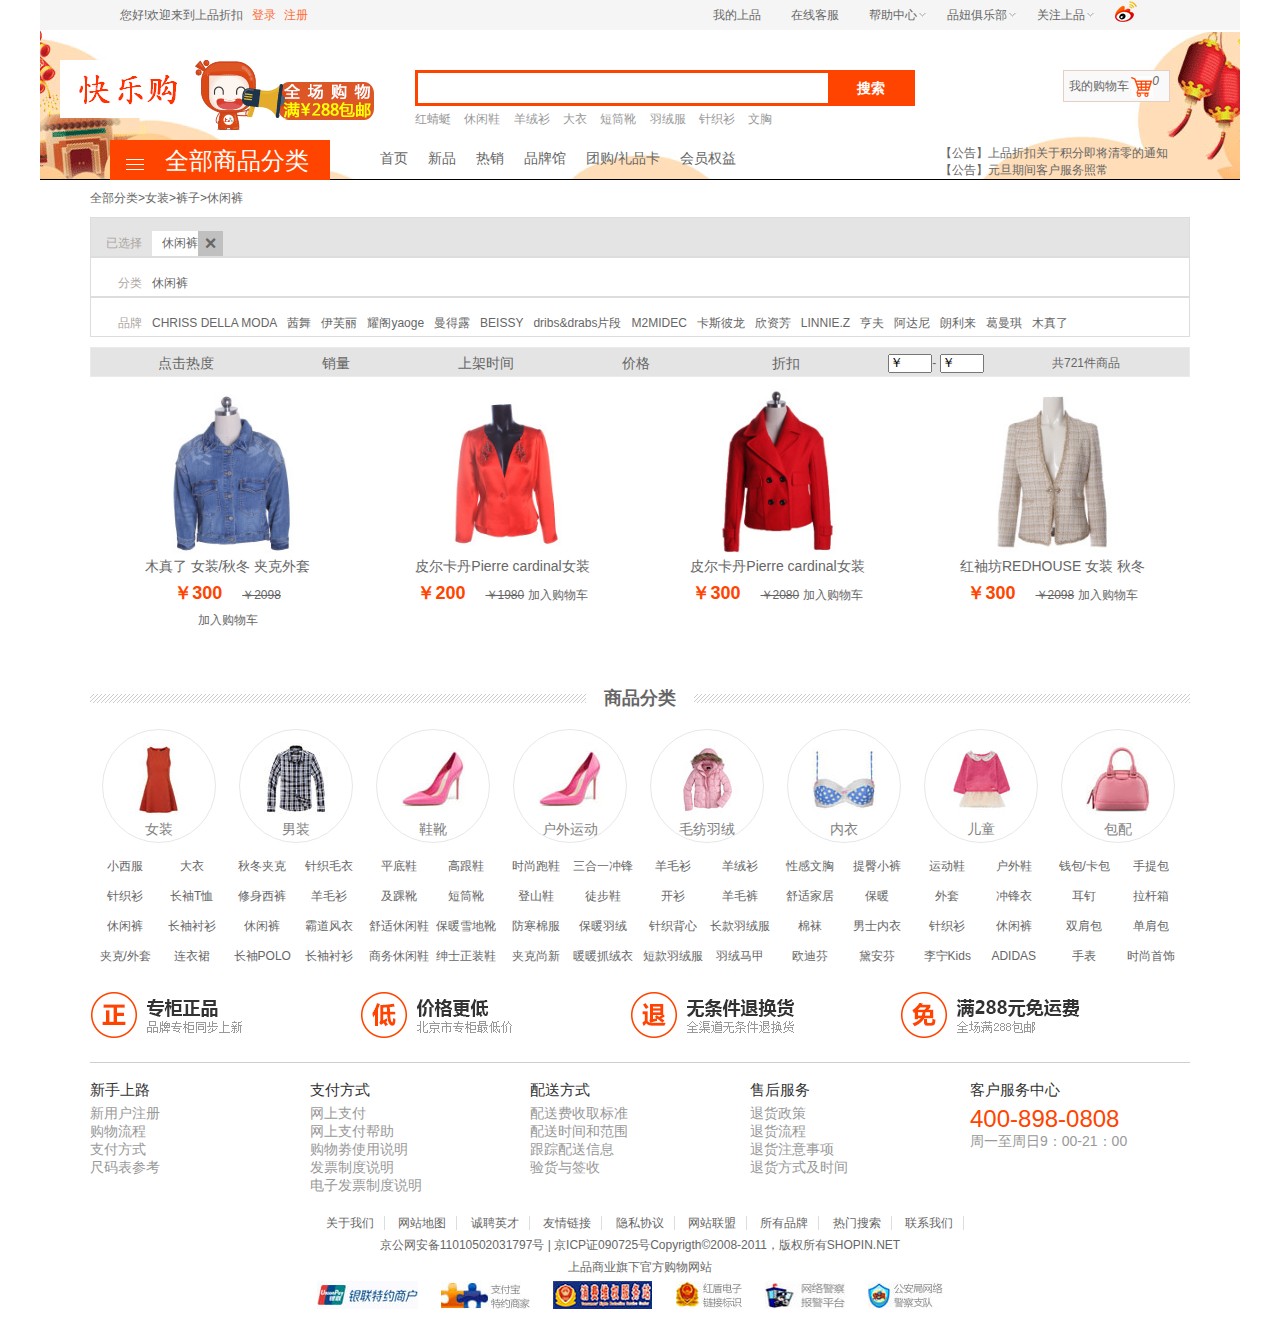
<file: productlist.html>
<!doctype html>
<html>
 <head>
  <meta charset="UTF-8">
  <title>商品列表页</title>
  <link rel="stylesheet" href="css/productlist.css"/>
  <link rel="stylesheet" href="css/index.css"/>
 </head>
 <body>
 <div id="site_header"></div>
 <div id="main-list">
  <p>全部分类>女装>裤子>休闲裤</p>
  <div id="category">
   <div class="line1">
    <span>已选择</span>
    <i>休闲裤<b>×</b></i>
   </div>
   <div class="line2">
    <span>分类</span>
    <i>休闲裤</i>
   </div>
   <div class="line3">
    <span class="lf">品牌</span>
    <ul class="lf">
     <li><a href="#">CHRISS DELLA MODA</a></li>
     <li><a href="#">茜舞</a></li>
     <li><a href="#">伊芙丽</a></li>
     <li><a href="#">耀阁yaoge</a></li>
     <li><a href="#">曼得露</a></li>
     <li><a href="#">BEISSY</a></li>
     <li><a href="#">dribs&drabs片段</a></li>
     <li><a href="#">M2MIDEC</a></li>
     <li><a href="#">卡斯彼龙</a></li>
     <li><a href="#">欣资芳</a></li>
     <li><a href="#">LINNIE.Z</a></li>
     <li><a href="#">亨夫</a></li>
     <li><a href="#">阿达尼</a></li>
     <li><a href="#">朗利来</a></li>
     <li><a href="#">葛曼琪</a></li>
     <li><a href="#">木真了</a></li>
    </ul>
   </div>
  </div>
 </div>
 <!--列表导航-->
 <header class="navbar">
 <ul class="lf">
  <li><a href="#">点击热度</a></li>
  <li><a href="#">销量</a></li>
  <li><a href="#">上架时间</a></li>
  <li><a href="#">价格</a></li>
  <li><a href="#">折扣</a></li>
  <li>
   <input type="text" value="￥"/>-
   <input type="text" value="￥"/>
  </li>
  <li>共721件商品</li>
 </ul>
 </header>
 <!--列表顶部-->
 <div id="plist">
  <ul class="lf" >
   <li>
    <a href="#"><img src="images/0aa48d2066afc3aba2f8372ff3cfc02e_0.resize_to.190x190.jpg"/></a>
    <span>木真了 女装/秋冬 夹克外套</span><br>
    <b>￥300</b><s>￥2098</s><br>
    <a href="#" class="addcar">加入购物车</a>
   </li>
   <li>
    <a href="#"><img src="images/0bfb707b5f7c155fc646d448144a574c_0.resize_to.190x190.jpg"/></a>
    <span>皮尔卡丹Pierre cardinal女装</span><br>
    <b>￥200</b><s>￥1980</s>
    <a href="#" >加入购物车</a>
   </li>
   <li>
    <a href="#"><img src="images/0c8ffb818751f24e92976cb973aa9361_0.resize_to.190x190.jpg"/></a>
    <span>皮尔卡丹Pierre cardinal女装</span><br>
    <b>￥300</b><s>￥2080</s>
    <a href="#">加入购物车</a>
   </li>
   <li>
    <a href="#"><img src="images/0d8aac224d4e90c0f7c2ee9a4169c981_0.resize_to.190x190.jpg"/></a>
    <span>红袖坊REDHOUSE 女装 秋冬</span><br>
    <b>￥300</b><s>￥2098</s>
    <a href="#"><i></i>加入购物车</a>
   </li>
  </ul>
  <ol class="pager">

  </ol>
  <p class="clear"></p>
 </div>
 <div id="site_footer"></div>

 <div class="modal">
  <div class="modal-dialog">
   <div class="modal-content" >
    <p>请您选择</p>
    <a href="login.html">去登陆</a>
    <a href="#" id="continue">继续浏览</a>
   </div>
  </div>
 </div>

  <script src="js/jquery-1.11.3.js"></script>
 <script src="js/car-add.js"></script>
  <script src="js/productlist.js"></script>


 </body>
</html>
</file>
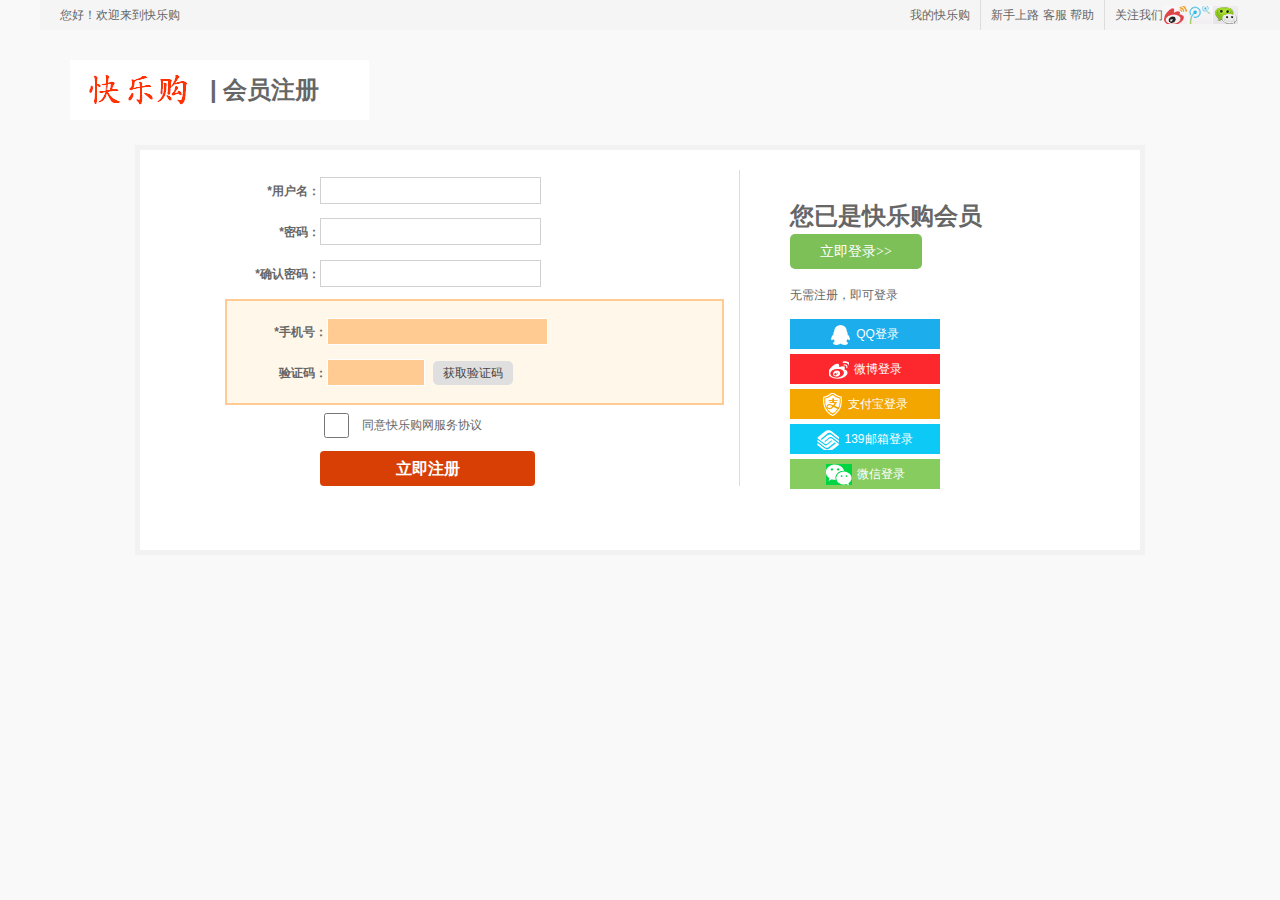
<file: register.html>
<!doctype html>
<html>
 <head>
  <meta charset="UTF-8">
  <title>快乐购注册</title>
  <link rel="stylesheet" href="css/register.css">
 </head>
 <body>
  <div id="top">
		<span>您好！欢迎来到快乐购</span>
		<ul class="rt">
			<li><a href="#">我的快乐购</a></li>
			<li>
				<a href="#">新手上路</a>
				<a href="#">客服</a>
				<a href="#">帮助</a>
			</li>
			<li>
				<a href="#">关注我们</a>
				<b></b>  
			</li>
		</ul>
  </div>
  <header id="logo">
		<b>|</b>
		<b>会员注册</b>
	</div>	
  </header>
  <!-- 登录主体 -->
  <section id="section">
	<!--左侧-->
	<div class="left lf">
		<form action="" id="register">
			<div class="item">
				<b>*用户名：</b>
				<input type="text" class="uname" id="uname">
				<i class="ficon"></i>
				<span class="un hidden">请输入6~8位数字或字母</span>
			</div>
			<div class="item">
				<b>*密码：</b>
				<input type="password" class="upwd" id="upwd">
				<i class="sicon"></i>
				<span class="pw hidden">请输入6~18位数字或字母</span>
			</div>
			<div class="item">
				<b>*确认密码：</b>
				<input type="password" >
				<i class="ticon"></i>
				<span class="prompt hidden">请确认密码</span>
			</div>
			<div class="tel">
				<div class="item">
					<b>*手机号：</b>
					<input type="text" class="uphone" id="uphone">
					<i class="oicon"></i>
					<span class="pho hidden">请输入手机号</span>
				</div>
				<div class="item">
					<b>验证码：</b>
					<input class="yanzheng">
					<a href="#" class="ma">获取验证码</a>
				</div>
			</div>
			<div>
				<input type="checkbox" value="" id="agree">
				<label for="agree">同意快乐购网服务协议</label>
			</div>
			<input type="button" value="立即注册" class="btn" id="btn-register">
		</form>
	</div>
	<div class="right lf">
		<h1>您已是快乐购会员</h1>
		<a href="login.html" class="login">立即登录&gt;&gt;</a>
		<p>无需注册，即可登录</p>
		<ul>
			<li>
				<a href="#"><b></b>QQ登录</a>
			</li>
			<li>
				<a href="#"><b></b>微博登录</a>
			</li>
			<li>
				<a href="#"><b></b>支付宝登录</a>
			</li>
			<li>
				<a href="#"><b></b>139邮箱登录</a>
			</li>
			<li>
				<a href="#"><b></b>微信登录</a>
			</li>
		</ul>
	</div>
  </section>
  <script src="js/jquery-1.11.3.js"></script>
   <script src="js/register.js"></script> 
 </body>
</html>
</file>
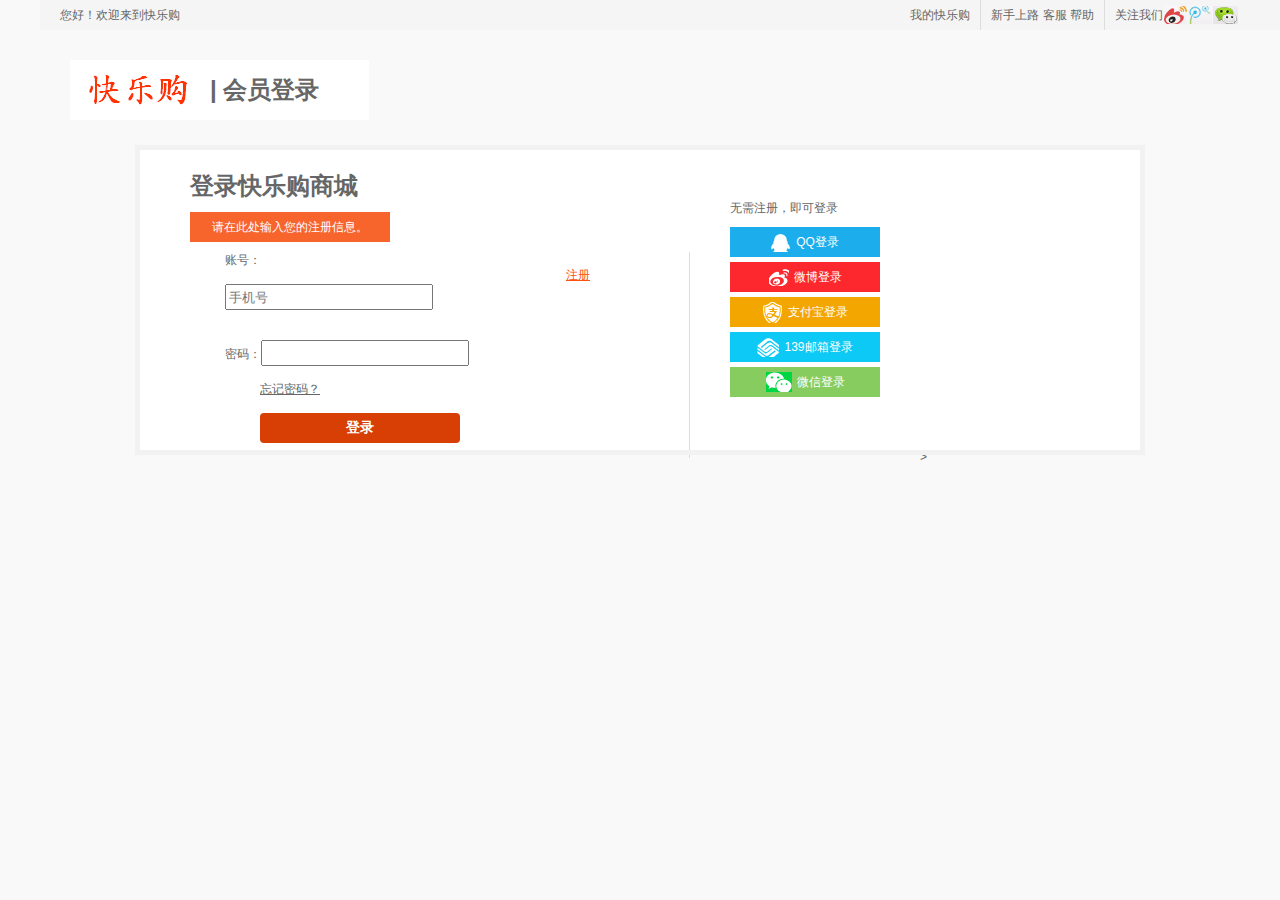
<file: shoppingcar.html>
<!DOCTYPE html>
<html>
<head>
  <title> 快乐购商城－购物车 </title>
  <meta charset="utf-8"/>
  <link rel="stylesheet" href="css/index.css">
  <link rel="stylesheet" href="css/productlist.css">
  <link rel="stylesheet" href="css/shoppingcar.css">
</head>

<body>
<div id="site_header"></div>
<div id="main">
  <table id="cart">
    <thead>
    <tr>
      <th>

        <label><input type="checkbox" class="checkall"/> &nbsp;全选</label>
      </th>
      <th>商品</th>
      <th>单价（元）</th>
      <th>数量</th>
      <th>小计</th>
      <th>操作</th>
    </tr>
    </thead>
    <tbody>
     <!--<tr>
     <td>
     <input type="checkbox"/>
     <input type="hidden" value="1" />&ndash;&gt;
     <div><img src="images/0aa48d2066afc3aba2f8372ff3cfc02e_0.resize_to.190x190.jpg" alt=""/></div>
     </td> &ndash;&gt;
     <td><a href="">小米 Note</a></td>
     <td>1199.00</td>
     <td>
     <button>-</button><input type="text" value="1"/><button>+</button>
     </td>
     <td><span>1199.00</span></td>
    <td><a href="">删除</a></td>
     </tr>-->
    </tbody>
  </table>
  <footer id="cart_footer">
    <div>
      总价：<span id="total"></span>
      <button>去结算</button>
    </div>
  </footer>
  <div id="shine"></div>
</div>
<div id="site_footer"></div>

<script src="js/jquery-1.11.3.js"></script>
<script src="js/shoppingcar.js"></script>
</body>
</html>
</file>
<file: css/index.css>
/*页面通用样式*/
body{
	font:12px "微软雅黑",Arial,Helvetica,sans-serif;
	color:#666;
	margin:0 auto;
}
p,h1,h2,h3,h4,h5,h6,ul,ol,dl,dd{
	margin:0;
	padding:0;
	list-style:none;
}
.lf{float:left;}
.rt{float:right;}
.clear:after{
	content:"";
	display:block;
	clear:both;
}
a{
	color:#666;
	text-decoration:none;
}
a:hover{
	color:#FD6E3A;
	text-decoration:none;
}
/*布局样式*/
#top,#logo,#nav,#banner,#main,#footer{
		width:1200px;
		margin:0 auto;
}
/* 1、页面头部 */
.top_box{
	padding:0 80px 0 80px;
	height:30px;
	line-height:30px;
	background:#F5F5F5;
}
.top_box a{
	color:#FD6E3A;
	margin-left:5px;
}
ul.rt li{
	float:left;
	padding-right:10px;
	margin:0 10px;
}
ul.rt li.pic{
	background:url(../imgs/down.jpg) no-repeat right center;
}
ul.rt li.xinlang{
	width:25px;
	height:22px;
	background:url(../imgs/sprite.png) no-repeat 0 -20px;
}
/* 2、logo和搜索框 */
#logo{
	height:150px;
	background:url(../imgs/newyear.png) no-repeat 0 0;
}
#logo div.img{
	padding :30px 0 0 20px;
}
#search_box{
  /*左浮动，宽度，左右外边距*/
  float:left;
  width:500px;
  margin:10px 80px 0 40px;
	position: relative;
}
#search_box div.search{
  /*宽度，高度，背景颜色*/
  height:30px;
  background-color:#FF4400;
  /*边框或内边距*/
  padding:3px;
}
#search_box input.txtSearch{
  /*宽度，高度，取消边框，取消轮廓*/
  width:410px;
  height:30px;
  border:0;
  outline:0;
  box-sizing:border-box;
}
#search_box button{
  /*宽度 ,高度 ,取消边框，背景颜色，文字：大小，颜色，加粗*/
  width:80px;
  height:28px;
  border:0;
  background-color:#FF4400;
  font-size:14px;
  color:#fff;
  font-weight:bold;
	outline: none;
}
#suggest{
	width:410px;
	border:1px solid #ddd;
	border-top:none;
	margin-left:-2px;
	position:absolute;
	top:35px;
	left:3px;
	z-index:100;
	display:none;
	background:#fff;
}
#suggest li{
	font-size: 15px;
	padding:5px 0 0 5px;
	cursor: pointer;
}
#search_box div.hot_words{
  margin-top:5px;
  color:#999;
  height:16px;
	width: 410px;;
  line-height:16px;
  overflow:hidden;
}
#search_box div.hot_words a{
  color:#999;
  margin-right: 10px;
}
.car{
	position:relative;
	width:100px;
	height:30px;
	line-height:30px;
	border:1px solid #e8cdc3;
	background:#FAF9F9;
	margin:10px 70px 0 0;
	padding-left:5px;
}
.car i.right{
	position:absolute;
	top:5px;
	right:16px;
	width:22px;
	height:22px;
	background:url(../imgs/sprite.png) no-repeat 0 -108px; 

}
.car i.count{
	position: absolute; 
	top: -5px; 
	right: 10px;
}
/* 3、页面主导航 */
#nav {
	border-bottom:1px solid #000; 
	/*overflow: hidden;*/
	box-sizing:border-box;
	margin-bottom:-3px;
	position:relative;
	}

  /* 商品分类 */
 .category{
	width:220px;
	height:39px;
	position:relative;
	margin:10px 0 0 70px;
 }
 .category .cg-hd{
	padding:5px 10px 3px 55px;
	cursor:pointer;
	font-size:24px;
	font-family:"微软雅黑";
	text-decoration:none;
	background:#F40;
	color:#FFF;
 }
 .category .cg-hd b{
	position:absolute;
	top:15px;
	left:15px;
	width:20px;
	height:20px;
	background:url(../imgs/sprite.png) no-repeat 0 0;
 }
  .category .cg-bd{
		position:relative;
		z-index:99;
		background:#000;
		opacity:0.8;
		border-bottom:1px solid ;	
  }
 /*子分类*/
 .item{
	z-index:10;
 }
  .item:hover{
	background:#fff;
  }
  .item:hover a{
	color:#FD6E3A;
  }
 .main-cate{
	position:relative;
	height:44px;
	line-height:44px;
	overflow:hidden;
	padding:0 36px 0 20px;
	cursor:pointer;
	font-size:14px;
	font-weight:400;
 }
 .main-cate a{
	margin-right:5px;
	color:#fff;
 }
 .main-cate i{
	position:absolute;
	top:0;
	right:-3px;
	font-weight:400;
	width:14px;
	height:4px;
	z-index:1;
	color:#fff;
 }
  .item:hover i{
	color:#FD6E3A;
 }
 .sub-cate{
	display:none;
	position:absolute;
	top:0;
	left:219px;
	width:882px;
	height:440px;
	background:#f5f5f5;
	border-right:1px solid #000;
	border-bottom:1px solid #000;
	box-sizing:border-box;
 }
 .sub-cate-l{
	width:500px;
	height:440px;
	line-height:28px;
	background:#fff;
	border-bottom:1px solid #000;
	box-sizing:border-box;
 }

 .sub-cate-l h4{
	padding:10px 0 0 30px;
	color:#FD6E3A;
 }
 .sub-cate-l>.sub-cate-list{
	padding:0 30px;
	margin-bottom:15px;
 }
  .sub-cate-l>.sub-cate-list a{
	margin-right:15px;
	color:#000;
  }
  /*右侧*/
  .sub-cate-r{
	width:355px;
	position:absolute;
	top:10px;
	left:520px;
  }
  .sub-cate-r>.sub-cate-list{
	overflow:hidden;
  }
  .sub-cate-r>.sub-cate-list ul{
	margin-left:-10px;
  }
  .sub-cate-r>.sub-cate-list li{
	float:left;
	margin:0 0 4px 2px;
	display:inline;
	background:#fff;
	width:115px;
	height:61px;
  }
  .sub-cate-r>.sub-cate-list img{
	height:45px;
	margin:7px 20px;
  }

 /*导航*/
 .nav>ul{
	margin:15px 0 0 40px;
 }
 .nav>ul>li{
	float:left;
	padding:5px 10px;
 }
 .nav>ul>li>a{
	font-size:14px;
 }
 /*右侧公告*/
 #news{
	overflow:hidden;
	height:34px;
	position:absolute;
	bottom:0;
	right:0;
 }
 #news ul{
	height:96px;
	width:300px;
 }

 
/* 4、banner部分 */
#banner {
    width: 1200px;
	margin:0 auto;
	height:441px;
	position:relative;
}
#banner .red{
	width:80px;
	height:441px;
	background:#DC211C;
}
#banner>div.rtpic{
	position:absolute;
	top:0;
	right:0;
}
#slider {
	width:800px;
	height:441px;
	position:absolute;
	top:0;
	left:289px;
	overflow:hidden;
}
#slider #imgs{
	position:absolute;
	top:0;  left:0;
	display:block;
}
#slider #imgs li{
	float:left;
	z-index:0;
}
#slider #indexs {
    position:absolute;
    bottom:35px;
    right:425px;
}
#slider #indexs li {
    width: 22px;
    height: 22px;
    line-height: 22px;
    display: inline-block;
    background: #3e3e3e;
    color: #fff;    
    border-radius: 50%;
    text-align: center;
    cursor: pointer;
    margin-left:10px;
}
#slider #indexs li:hover,#slider #indexs li.hover {
    background:#FF4400;
}
.slider-page .prev, .slider-page .next {
		position: absolute; 
		bottom: 185px; 
		z-index: 4;
		opacity:0.5;
}

.slider-page .prev {
		left: 0;
}
.slider-page .next{ 
		right: 109px;
}
.slider-page .prev a, .slider-page .next a {
		display: block; 
		width: 40px; 
		height: 70px; 
		line-height: 70px;
		background: gray;
		color: #fff; 
		text-align: center; 
		font-size: 30px; 
		font-weight: 400;
		font-family:"宋体"; 
		transition: all linear .2s;
		}
.slider-page .prev b, .slider-page .next b{ 
		background:#000;
}
/* 5、页面主体 */
.main{
	width:1100px;
	margin:0 auto;
	
}
div.main_cate{
	width:1100px;
	margin:20px 0 0 50px;
}
.main_cate>ul:first-child{
	    width:1100px;
		margin-top:5px;
		border-bottom:1px solid #000;
		padding-bottom:5px;
		background:url(../imgs/newyear_hd.jpg) no-repeat bottom right;
}
.main_cate>ul>li{
	float:left;
	font-size:18px;
	border-right:1px solid #000;
	padding:0 5px;
}
.main_cate>ul>li>a:hover{
	color:#FD6E3A;
}
.btpic{
	padding:5px 0;
	height:240px;
	margin-bottom:10px;
	position:relative;
}
.btpic>dl{
	position:relative;
	width:150px;
	overflow:hidden;
	margin-right:5px;
}

.btpic>dl dd:nth-child(2){
	text-align:center;
	font-size:14px;
	box-sizing:border-box;
	overflow:hidden;
}
.btpic>dl dd:nth-child(3){
	text-align:center;
	font-size:16px;
	color:#FF4400;
	font-weight:bold;
}
.btpic>dl>dd.discount{
	width:40px;
	height:40px;
	border-radius:50%;
	position:absolute;
	top:110px;
	left:110px;
	text-align:center;
	line-height:50px;
	background:#FF4400;
	color:#fff;
	font-size:16px;
}
.btpic>img{
	padding-top:15px;
}
.btpic>p{
	width:33px;
	height:33px;
	position:absolute;
	top:160px;
	right:80px;
	background:url(../imgs/sprite.png) no-repeat 0 -130px;
}
.sec{
	position:relative;
}
.sec_l{
	width:800px;
	margin-top:10px;
}
 .sec >.sec_l ul{
	width:800px;
	margin-right:10px;
}
 .sec_r{
	 position:absolute;
	 top:35px;
	 right:0;
 }
 .sec_r>.tuangou{
    width:290px;
	font-size:18px;
	margin-top:-30px;
	border-bottom:1px solid #000;
	padding-bottom:5px;
	background:url(../imgs/newyear_hd.jpg) no-repeat bottom right;
	box-sizing:border-box;
	margin-right:45px;

 }
* { margin: 0; padding: 0; list-style: none; }
@-webkit-keyframes flipOutYtest {
	from { -webkit-transform: perspective(1400px); transform: perspective(1400px); }
	40% { -webkit-transform: perspective(1400px) rotate3d(0, 1, 0, 60deg); transform: perspective(1400px) rotate3d(0, 1, 0, 60deg); opacity: 1; }
	50% { -webkit-transform: perspective(1400px) rotate3d(0, 1, 0, 90deg); transform: perspective(1400px) rotate3d(0, 1, 0, 90deg); opacity: 0; }
	to { -webkit-transform: perspective(1400px) rotate3d(0, 1, 0, 180deg); transform: perspective(1400px) rotate3d(0, 1, 0, 180deg); opacity: 0; }
}
.test { -webkit-animation: flipOutYtest 0.75s linear; animation: flipOutYtest 0.75s linear; -webkit-animation-fill-mode: both; animation-fill-mode: both; }
@-webkit-keyframes flipInYtest {
	from { -webkit-transform: perspective(1400px) rotate3d(0, 1, 0, -180deg); transform: perspective(1400px) rotate3d(0, 1, 0, -180deg); opacity: 0; }
	50% { -webkit-transform: perspective(1400px) rotate3d(0, 1, 0, -90deg); transform: perspective(1400px) rotate3d(0, 1, 0, -90deg); opacity: 0; }
	60% { -webkit-transform: perspective(1400px) rotate3d(0, 1, 0, -60deg); transform: perspective(1400px) rotate3d(0, 1, 0, -60deg); opacity: 1; }
	to { -webkit-transform: perspective(1400px); transform: perspective(1400px); opacity: 1; }
}
.test2 { -webkit-animation: flipInYtest 0.75s linear; animation: flipInYtest 0.75s linear; -webkit-animation-fill-mode: both; animation-fill-mode: both; }
.well { width: 800px;height:387px; }
.well .well-item {position: relative; float: left; width:112px; padding:38px 0;border:1px solid #ddd;text-align: center; }
.well .well-item img {position: relative; width: 72px;height:50px; padding-left:20px;}
.correct { position: absolute;width: 72px; }
.opposite { width: 72px;height:50px; padding-left:20px;}
.opposite div {width: 100%; height:100%;}
.opposite-content { width: 25%;background-color: #D95E22;}
.opposite-content-text { vertical-align: middle; text-align: center; color: white; font-size: 20px; line-height: 55px;}


 .shangou>li{
 	margin:4px 0 0 0;
 } 
 /*楼层滚动*/
 .elevator{
	left: 220px;
	top: 50%;
	margin-top:-25px;
	/*display:none;*/
	position: fixed;
	z-index: 5;
}
.elevator li {
	width:80px;
	height: 30px;
	line-height: 30px;
	text-align: center;
	/*overflow: hidden;*/
	margin-top: -1px;
	cursor: pointer;
}
.elevator li a {
	display: block;
	width:80px;
	height: 30px;
	margin: 0 auto;
	color: #625351;
	font-size: 14px;
	font-family: Arial;
}
.elevator li .etitle {
	/*display: none;*/
	height: 30px;
	width:80px;
	font-size: 12px;
	text-align:center;
	color: #fff;
	background-color:red;
}
 /*楼层商品*/
 .louceng{
	width:1100px;
	height:453px;
	margin:20px 0 50px 50px;
 }
 .louceng>span{
	font-size:18px;
	border-bottom:1px solid #949494;
	padding-bottom:5px;
	display:block;
	box-sizing:border-box;
	background:url(../imgs/newyear_hd.jpg) no-repeat bottom right;
}
.louceng>span a{
	margin-bottom:5px;
	border-left:2px solid #949494;
	padding-left:10px;
}
ul.lf_pic{
	width:120px;
	height:230px;
	overflow:hidden;
	background:#F2F2F2;
	border:1px solid #ddd;
	margin:5px 0;
}
ul.lf_pic>li{
	padding:5px 5px 10px 5px;
	box-sizing:border-box;
}
ul.lf_pic>li>a{
	border:1px solid #fff;
	background:#fff;
	width:50px;
	margin:5px 2px;
	display:block;
	box-sizing:border-box;
	float:left;
}
ul.lf_pic>li:last-child{
	display:none;
}
.lc_lf_t ul:last-child{
	position:relative;
}
.lc_lf_t ul:last-child li{
	width:5px;
	height:5px;
	border-radius:50%;
	background:#333;
	position:absolute;
}
.lc_lf_t ul:last-child li:first-child{
	bottom:-225px;
	left:50px;
}
.lc_lf_t ul:last-child li:last-child{
	bottom:-225px;
	left:65px;
}
/*左侧下部*/
.lc_lf_b{
	width:120px;
	height:216px;
	border:1px solid #ddd;
	overflow:hidden;
}
.lc_lf_b li{
	float:left;
	padding:5px;
}
.lc_lf_b a{
	font-size:8px;
	font-family:Microsoft YaHei;
}
/*中间楼层*/
.small{
	position:relative;
}
.louceng>ul.center li{
	margin:5px 0 0 5px;
	width:372px;
}
.louceng>ul.discount li{
	background:#000;
	color:#fff;
	position:absolute;
	top:-350px;
	left:-20px;
	border:1px solid #ddd;
	float:left;
}
.louceng>ul.discount  li:hover{
	background:#fff;
	color:#000;
}

/*右侧楼层*/
.lc_rt{
	width:600px;
	height:453px;
	margin-top:5px;
}
.lc_rt dl{
	border:1px solid #ddd;
	width:200px;
	height:226px;
	box-sizing:border-box;
	float:left;
	overflow:hidden;
	text-align: center;
}
.lc_rt dl dt{
	width:185px;
	height: 185px;
}
.lc_rt dl dt img{
	height:165px ;
	width:165px;
	box-sizing:border-box;
	left:0; top:0;
	cursor:pointer;
}
.lc_rt>dl dd:nth-child(2){
	text-align:center;
	font-size:12px;
	box-sizing:border-box;
	overflow:hidden;
}
.lc_rt>dl dd:nth-child(3){
	text-align:center;
	font-size:16px;
	color:#FF4400;
	font-weight:bold;
}
/* 6、页面底部-购物指南 */
#footer_box{
	width:1100px;
	margin:20px auto;
}
.m-cate{
	margin-top:20px;
}
.m-cate .m-cate-hd{
	height:18px;
	padding:22px 0;
	text-align:center;
	font-weight:bold;
	font-size:18px;
	line-height:18px;
	background:url(../imgs/dotted.png) repeat-x 0 center;
}
.m-cate .m-cate-hd span{
	padding: 0 18px; 
	background: #fff;
}
.m-cate .m-cate-bd{
	overflow:hidden;
	margin-bottom:20px;
}
.m-cate .m-cate-item{
	width:133px;
	padding:0 2px;
}
.m-cate .cate-item-hd{
	width:112px;
	height:112px;
	text-align:center;
	margin:0 auto;
	overflow:hidden;
	background:#fff;
	border:1px solid #E7E7E7;
	border-radius:50%;
}
.m-cate .cate-item-hd img{
	width:64px;
	height:72px;
	margin-top:13px;
}
.m-cate .cate-item-hd span{
	display:block;
	margin-top:3px;
	font-size:14px;
	color:#828282;
}
.m-cate .cate-item-list{
	margin-top:8px;
	overflow:hidden;
}
.m-cate .cate-item-list li{
	float:left;
	width:50%;
	height:30px;
	line-height:30px;
	text-align:center;
	overflow:hidden;
}
.bottom li{
	float:left;
	margin-right:95px;
}
/* 7、页面底部-备案号等 */
#footer{
	width:1100px;
	margin:20px auto;
}
.m-sc-bd {
	padding-top: 18px;
	border-top: solid 1px #cecece;
}
.m-sc-bd dl { 
	float: left; 
	width: 20%; 
	font-size:24px ;
}
.m-sc-bd dt{ 
	margin-bottom: 5px;	
	font-size: 15px; 
	color: #333;
	}
.m-sc-bd dd {
	margin: 0; 
	font-size: 14px;
	color: #999;
	}
.m-sc-bd .tel{ 
	font-size: 24px;
	color:#FF4400;
	}
.m-sc-bd dd a { color: #999}
.ba{
	margin-top:20px;
	text-align:center;
}
.ba p{
	padding-bottom:5px;
}
.ba p a{
	padding:0 10px;
	border-right:1px solid #ddd;
}
.ba img{
	margin-right:20px;
}
</file>
<file: css/detail.css>
/*主体部分*/
 #section{
	 width:1100px;
	 margin:0 auto;
	 padding-top:10px;
 }
 /*面包屑*/
 .bread_crumb{
	 margin:10px 5px 5px 5px;
 }
 /*产品介绍*/
 #product {
	 position:relative;
	 padding-left:450px;
	 height:474px;
	 min-height: 474px;
 }
 /*产品预览*/
 #preview {
	 position: absolute;
	 top: 0;
	 left: 0;
	 width: 452px;
 }
 #preview>#mediumDiv{
	 width: 452px;
	 height:452px;
	 border: 1px solid #ddd;
	 margin-bottom: 5px;
	 text-align:center;
	 position: relative;
 }
 #preview>#mediumDiv img{
	 vertical-align:middle;
	 width:452px;
	 height:452px;
 }
 #preview>#mediumDiv>#mask{
	 position: absolute;
	 width: 226px;
	 height: 226px;
	 background: #ffa;
	 opacity: 0.5;
	 top: 0;
	 left: 0;
	 display:none;
 }
 #preview>#mediumDiv>#superMask{
	 position: absolute;
	 width: 450px;
	 height: 450px;
	 opacity: 0;
	 top: 0;
	 left: 0;
	 cursor: move;
 }
 #preview>#largeDiv{
	 position: absolute;
	 width: 500px;
	 height:500px;
	 background: #fff;
	 border: 1px solid #ddd;
	 top: 0;
	 left: 452px;
	 z-index: 999;
	 display: none;
 }
 #preview h1
 {
	 width: 452px;
	 height: 70px;
	 overflow:hidden;
	 padding: 0;
	 position:relative;
 }
 /*小图*/
 #icon_list{
	 margin-left:20px;
	 padding-right:3px;
 }
 #icon_list li{
	 float:left;
	 margin-right:3px;
	 cursor: pointer;
	 border:1px solid transparent;
	 box-sizing:border-box;
 }
 #icon_list li:hover{
	 border:1px solid #c5f;
	 box-sizing:border-box;
 }
 /*方向*/
 #preview a.backward,#preview a.forward,#preview a.backward_disabled,#preview a.forward_disabled {
	 width: 17px;
	 height: 70px;
	 display:block;
	 z-index:20;
	 position:absolute;
	 top:0px;
 }
 .backward,.forward{
	 /*左浮动，宽度，高度，背景属性*/
	 float:left;
	 width:12px;
	 height:68px;
	 border:1px solid #ddd;
	 line-height:68px;
	 text-align:center;
	 box-sizing:border-box;
	 font-size:16px;
	 background:#eee;
 }
 .forward{
	 margin-left:435px;
 }
 /*右侧：文字*/
 #words{
	 width:620px;
	 margin-left:30px;
 }
 #words b{
	 display:inline-block;
	 width:70px;
	 text-align:right;
	 margin-bottom:10px;
 }
 #words>.intro{
	 border-bottom:1px dotted #ddd;
 }
 #words>.intro>span{
	 display:inline-block;
	 margin:15px 0;
 }
 #words>.pirce{
	 width:500px;
	 margin:10px;
 }
 #words>.pirce b{
	 font-size:20px;
	 color:#FF542F;
	 margin-bottom:10px;
 }
 #words>.cuxiao{
	 width:620px;
	 height:55px;
	 margin:20px 0;
	 border:1px solid #FFDBB4;
	 background:#FFFAF1;
	 box-sizing:border-box;
 }
 #words>.cuxiao>ul{
	 margin:10px 0 0 20px;
 }
 #words>.cuxiao li{
	 height:20px;
 }
 #words>.cuxiao span{
	 padding:0 10px;
	 margin-right:10px;
	 background:#FF4700;
	 color:#fff;
 }
 #words>.gouwu{
	 width:620px;
	 min-height:240px;
	 border:1px solid #FFDBB4;
	 background:#FFFAF1;
	 padding:15px;
	 box-sizing:border-box;
	 margin-bottom:10px;
 }
 #words>.gouwu li img{
	 border:2px solid #FFDBB4;
 }
 #words>.gouwu li img:hover{
	 border:2px solid #5A96A6;
 }
 #words>.gouwu span{
	 display:inline-block;
	 width: 15px;
	 height: 16px;
	 padding:5px;
	 margin-left:5px;
	 border:1px solid #ddd;
	 text-align:center;
	 background:#fff;
 }
 /*购买数量*/
 .content a{
	 display:inline-block;
	 width: 15px;
	 height: 16px;
	 margin-top:5px;
	 border:1px solid #ddd;
	 text-align:center;
	 background:#fff;
 }
 .content input {
	 width: 30px;
	 height: 16px;
	 border: 1px solid #ccc;
	 padding: 2px;
	 text-align: center;
	 margin:0px 3px;
 }
 /*购物车*/
 .shopping a{
	 display:inline-block;
	 width:140px;
	 height:40px;
	 text-align:center;
	 line-height:40px;
	 margin-right:10px;
	 margin-top:10px;
	 border-radius:5px;
 }
 .shopping a:first-child{
	 background-image:linear-gradient(to bottom,#FF5917,#FE3F11);
	 color:#fff;
	 font-size:16px;
 }
 .shopping a:nth-child(2){
	 background-image:linear-gradient(to bottom,#30B5E3,#2183B5);
	 color:#fff;
	 font-size:16px;
	 box-sizing:border-box;
 }
 .shopping a:nth-child(2) i{
	 background:url(../img/car.png) no-repeat 0 0;
	 display:inline-block;
	 width:25px;
	 height:20px;
	 vertical-align:middle;
 }
 .shopping a:last-child i{
	 background:url(../img/ico_favor.gif) no-repeat 0 0;
	 display:inline-block;
	 width:18px;
	 height:11px;
	 vertical-align:middle;
 }
 /*下部分*/
 /*左侧：相关信息*/
 /*相关分类*/
 .aside{
	 width:220px;
	 margin-left:20px;
	 height:600px;
	 margin-bottom:5px;
 }
 .aside i{
	 display:inline-block;
	 width:205px;
	 height:20px;
	 color:#fff;
	 background:#E94609;
	 font-size:16px;
	 font-weight:bold;
	 padding:5px;
	 line-height:20px;
	 font-style:normal;
 }
 .aside_item{
	 border:1px solid #ddd;
	 background:#F8F8F8;
	 padding:5px;
 }
 .aside_item p{
	 height:30px;
 }
 .aside_item img{
	 width:100px;
	 height:100px;
	 border:1px solid #ddd;
	 margin-right:5px;
 }
 .aside_item span{
	 display:inline-block;
	 width:25px;
	 height:15px;
	 padding:5px;
	 text-align:center;
	 line-height:15px;
	 color:#fff;
	 background:#E94609;
	 margin:10px 0;
 }
 .aside_item  a{
	 color:#E94609;
	 font-weight:bold;
	 font-size:14px;
 }
 /*右侧产品*/
 #rt_produte{
	 width:850px;
	 min-height:500px;
	 border:1px solid #ddd;
	 box-sizing:border-box;
	 margin-left:250px;
 }
 #rt_produte .main_cab{
	 padding:5px;
	 width:850px;
	 height:45px;
	 line-height:40px;
	 box-sizing:border-box;
	 background:#EFF1E8;
 }
 #rt_produte .main_cab li{
	 float:left;
	 margin-right:1px;
 }
 #rt_produte .main_cab li a{
	 padding:5px;
	 background:#57676F;
	 color:#fff;
 }
 #rt_produte .main_cab li.current:hover a{
	 background:#FF4913;
	 color:#000;
 }
 /*公共的通用样式*/
 .comment_title{
	 margin:10px 15px;
 }
 .comment{
	 display:inline-block;
	 width:820px;
	 font-size:16px;
	 color:#57676F;
	 border-bottom:1px solid #000;
	 padding-bottom:5px;
 }
 .comment_eng{
	 display:inline-block;
	 font-style:normal;
	 margin-left:5px;
	 color:#EC7E73;
 }
 /*商品属性*/
 .property{
	 width:820px;
	 margin:10px 0;
	 height:30px;
	 line-height:30px;
	 background:#F7F8F3;
 }
 .property span{
	 margin-right:150px;
	 display:inline-block;
	 margin-left:10px;
 }
 /*商品详情*/
 .detail img{
	 width:820px;
	 height:820px;
	 margin-bottom:5px;
 }
 /*抢购记录*/
 .rush{
	 text-align:center;
	 margin-left:10px;
 }
 .rush table{
	 width:820px;
	 border-collapse:collapse;
 }
 .rush thead tr:first-child{
	 border-bottom:1px solid #DDE4EA;
	 background:#F6F9FC;
	 height:30px;
	 font-size:14px;
 }
 .rush tbody tr{
	 border-bottom:1px solid #DDE4EA;
	 height:30px;
 }
 .rush tbody tr:nth-child(odd){
	 background:#F6F9FC;
 }
 /*购物指南*/
 .guide{
	 margin:10px;
	 width:820px;
	 height:100px;
	 padding:35px;
	 background:#F7F7F7;
	 box-sizing:border-box;
	 text-align:center;
 }
 .guide b{
	 display:inline-block;
	 height:31px;
	 background:url(../img/advice_spr.gif) no-repeat;
	 margin-right:20px;
 }
 .guide b:first-child{
	 width:104px;
	 background-position:0 0;
 }
 .guide b:nth-child(2){
	 width:132px;
	 background-position:0 -40px;
 }
 .guide span a{
	 color:#EC7E73;
	 font-size:15px;
 }
 /*价格说明*/
 .state{
	 margin:10px;
 }
 .state span{
	 display:block;
	 margin:10px 0;
 }
</file>
<file: css/login.css>
/*页面通用样式*/
body{
	font:12px "微软雅黑",Arial,Helvetica,sans-serif;
	color:#666;
	margin:0 auto;
	width:1200px;
	background:#F9F9F9;
}
p,h1,h2,h3,h4,h5,h6,ul,ol,dl,dd{
	margin:0;
	padding:0;
	list-style:none;
}
.lf{float:left;}
.rt{float:right;}
.clear:after{
	content:"";
	display:block;
	clear:both;
}
a{
	color:#666;
	text-decoration:none;
}
a:hover{
	color:#FD6E3A;
	text-decoration:none;
}
/*灰色长条*/
#top{
	width:1200px;
	height:30px;
	background:#F5F5F5;
	margin:0 auto;
	padding:0 20px;
	line-height:30px;
}
#top li{
	float:left;
	padding:0 10px;
}
#top li:nth-child(2){
	border-left:1px solid #ddd;
	border-right:1px solid #ddd;
}
#top li:last-child{
	width:135px;
}
#top li:last-child b{
	padding:2px 40px;
	background:url(../imgs/shopin.png) no-repeat 0 -69px;
}
/*logo*/
#logo{
	width:299px;
	height:60px;
	margin:30px;
	font-size:24px;
	background:#fff url(../imgs/logo.png) no-repeat;
	line-height:60px;
	box-sizing:border-box;
}
#logo b:first-child{
	padding-left:140px;
}
/*主体*/
#section{
	width:1000px;
	height:300px;
	outline:5px solid #F2F2F2;
	margin:0 auto;
	background:#fff;
}
/*左侧*/
div.left{
	width:550px;
}
h1{
	margin-left:50px;
	display:inline-block;
	margin-top:20px;
}
p.alert{
	margin-left:50px;
	background: #F7642C;
	color:#fff;
	height:30px;
	width:200px;
	text-align: center;
	line-height: 30px;
	margin-top:10px;
}
div.left>a{
	margin:25px 100px;
	float:right;
	color:#FF5010;
}
.left a{
	text-decoration:underline;
}
#login{
	margin:10px 0 0 85px;
	border-right:1px solid #ddd;
}
#login input{
	height:20px;
	width:200px;
	margin:15px 0;	
}
#login a,#login .btn{
	margin-left:35px;
}
#login .btn{
	height:30px;
	background:#D83F05;
	color:#fff;
	font-size:14px;
	font-weight:bold;
	border:none;
	border-radius:4px;
}

/*右侧*/
.right{
	margin:50px 40px;
}
.right ul{
	margin-top:10px;
}
.right li{
	width:150px;
	height:30px;
	text-align:center;
	margin:5px 0;
	line-height:30px;
}
.right li a{
	color:#fff;
	display:inline-block;
}
.right li:first-child{
	background:#1CADEC;
}
.right li:first-child b{
	background:url(../imgs/tubiao.png) no-repeat 0 0;
	padding:2.5px 10px;
	margin-right:5px;
}
.right li:nth-child(2){
	background:#FD282E;
}
.right li:nth-child(2) b{
	background:url(../imgs/tubiao.png) no-repeat -22px 0;
	padding:2px 10px;
	margin-right:5px;
}
.right li:nth-child(3){
	background:#F3A500;
}
.right li:nth-child(3) b{
	background:url(../imgs/tubiao.png) no-repeat -47px 0;
	padding:3.5px 10px;
	margin-right:5px;
}

.right li:nth-child(4){
	background:#0DC9F5;
}
.right li:nth-child(4) b{
	background:url(../imgs/tubiao.png) no-repeat -71px 0;
	padding:3px 11px;
	margin-right:5px;
	}

 .right li:last-child {
	background:#87CC5F;
} 
 .right li:last-child b{
	background:url(../imgs/tubiao.png) no-repeat -96px 0;
	padding:3px 13px;
	margin-right:5px;
}
</file>
<file: css/productlist.css>
/*页面通用样式*/
body{
  font:12px "微软雅黑",Arial,Helvetica,sans-serif;
  color:#666;
  margin:0 auto;
}
p,h1,h2,h3,h4,h5,h6,ul,ol,dl,dd{
  margin:0;
  padding:0;
  list-style:none;
}
.lf{float:left;}
.rt{float:right;}
.clear:after{
  content:"";
  display:block;
  clear:both;
}
a{
  color:#666;
  text-decoration:none;
}
a:hover{
  color:#FD6E3A;
  text-decoration:none;
}
/*页面主体*/
#main-list,#plist,.navbar{
  width:1100px;
  margin: 10px auto;
}
#main-list>p{
  margin:10px 0;
  box-sizing: border-box;
}
#category>div{
  width:1100px;
  border:1px solid #ddd;
  height:40px;
  line-height:40px;
  padding:5px;
  box-sizing: border-box;
}
#category>div:first-child{
  background:#E4E4E4;
}
#category>div i{
  font-style: normal;
  display: inline-block;
}
#category>div.line1 i{
  height: 25px;
  width:61px;
  background:#fff;
  text-align:center;
  line-height:25px;
  padding-left:10px;
}
#category>div.line1 b{
  display:inline-block;
  text-align:center;
  width:25px;
  height:25px;
  vertical-align: middle;
  font-size:20px;
  background: #c0c0c0;
}
#category span{
  float:left;
  margin:0 10px;
  text-align: right;
  width:36px;
  color:#ADA59F;
  display: inline-block;
}
#category li{
  float:left;
  padding-right:10px;
}
/*列表导航*/
.navbar{
  height:30px;
  border:1px solid #EAEAEA;
  background:#e4e4e4;
  width:1100px;
  box-sizing: border-box;
  line-height: 30px;
}
.navbar ul{
  /*padding:5px;*/
  box-sizing: border-box;
  margin:0 20px;
  text-align: center;
}
.navbar li{
  float:left;
  width:150px;
}
.navbar li a{
  display: inline-block;
  width:100px;
  text-align: center;
  font-size: 14px;
}
.navbar li a:hover{
  background:#FF4400;
  color:#fff;
}
.navbar li input{
  width:40px;
}
/*列表顶部*/
#plist ul{
  width:100%;
}
#plist ul li{
  height:250px;
  width:25%;
  box-sizing: border-box;
  text-align: center;
  float:left;
  border:1px solid transparent;
  margin-bottom:10px;
}
#plist li:hover{
  border:1px solid #ddd;
  box-shadow:2px 2px #eee;
  /*padding:-1px;*/
}
#plist li img{
  display: block;
  margin:0 auto;
  width:170px;
  height:170px;
}
#plist span{
  display: inline-block;
  font-size: 14px;
  margin-bottom:5px;
}
#plist b {
  font-size: 18px;
  color: #FF4400;
  padding-right: 20px;
}
#plist .addcar{
  display:inline-block;
  position:relative;
  width:100px;
  height:30px;
  line-height:30px;
}
#plist .addcar i{
  position:absolute;
  top:5px;
  right:85px;
  width:22px;
  height:22px;
  background:url(../imgs/sprite.png) no-repeat 0 -108px;
}

/*分页*/
.pager {
  margin: 15px;
  float:right;
}
.pager li {
  display: inline-block;
  border: 1px solid #ddd;
  background: #f5f5f5;
  padding: 9px 13px;
}
.pager li.active {
  border: 1px solid transparent;
  background: transparent;
}
.pager li.active a {
  color: #e4393c;
  cursor: default;
}
.pager {
   margin: 15px auto 0;
 }
.pager li {
  display: inline-block;
  border: 1px solid #ddd;
  background: #f5f5f5;
  padding: 9px 13px;
}
.pager li.active {
  border: 1px solid transparent;
  background: transparent;
}
.pager li.active a {
  color: #e4393c;
  cursor: default;
}

/*模态框*/
.modal {
  position: fixed;
  left: 0;
  right: 0;
  top: 0;
  bottom: 0;
  background: rgba(0,0,0, .7);
  z-index: 999;
  display: none;
}
.modal-dialog {
  width: 370px;
  margin: auto;
  position: absolute;
  top:50%;
  left:50%;
  transform: translate(-50%,-50%);
}
.modal-content {
  background: #fff;
  border: 1px solid #aaa;
  border-radius: 3px;
  box-shadow: 0 0 5px #aaa;
  padding: 16px 12px;
  text-align: center;
}
.modal-content p{
  font-size:20px;
  padding-bottom: 30px;
}
.modal-content a{
  font-size:14px;
  margin:30px;
}
</file>
<file: css/register.css>
/*ҳ��ͨ����ʽ*/
body{
	font:12px "΢���ź�",Arial,Helvetica,sans-serif;
	color:#666;
	margin:0 auto;
	width:1200px;
	background:#F9F9F9;
}
p,h1,h2,h3,h4,h5,h6,ul,ol,dl,dd{
	margin:0;
	padding:0;
	list-style:none;
}
.lf{float:left;}
.rt{float:right;}
.clear:after{
	content:"";
	display:block;
	clear:both;
}
a{
	color:#666;
	text-decoration:none;
}
a:hover{
	color:#FD6E3A;
	text-decoration:none;
}
/*��ɫ����*/
#top{
	width:1200px;
	height:30px;
	background:#F5F5F5;
	margin:0 auto;
	padding:0 20px;
	line-height:30px;
}
#top li{
	float:left;
	padding:0 10px;
}
#top li:nth-child(2){
	border-left:1px solid #ddd;
	border-right:1px solid #ddd;
}
#top li:last-child{
	width:135px;
}
#top li:last-child b{
	padding:2px 40px;
	background:url(../imgs/shopin.png) no-repeat 0 -69px;
}
/*logo*/
#logo{
	width:299px;
	height:60px;
	margin:30px;
	font-size:24px;
	background:#fff url(../imgs/logo.png) no-repeat;
	line-height:60px;
	box-sizing:border-box;
}
#logo b:first-child{
	padding-left:140px;
}

/*����*/
#section{
	width:1000px;
	height:400px;
	outline:5px solid #F2F2F2;
	margin:0 auto;
	background:#fff;
}
/* ��� */
div.left{
	width:600px;
	margin-right:10px;
}
#register{
	margin:20px 0 0 85px;
	border-right:1px solid #ddd;
	padding-right:15px;
}
.item {
    padding: 7px 0;
}
.left b{
    display: inline;
    float: left;
    height: 28px;
    line-height: 28px;
    text-align: right;
    width: 95px;
}
input{
    border: 1px solid #d1d1d1;
    color: #333;
    font-size: 14px;
    height: 25px;
    line-height: 25px;
    padding: 0 2px;
    width: 215px;
    margin-right: 5px;
}
.item>i{
	width:25px;
	height:25px;
	vertical-align: middle;
	display:inline-block;
}
.item>span.hidden{
	display:none;
}
.yanzheng {
    width: 92px;
}
.tel {
    background: #fff7e9;
    border: 2px solid #ffcb93;
    padding: 10px 5px;
    margin: 5px 0;
}
.tel input {
    background: #ffcb93;
    border-color: #fff;
}
.tel a{
	width:55px;
	height:35px;
	padding:5px 10px;
	background:#DFDFDF;
	color:#444444;
	border-radius:5px;
}
#register #agree{
	vertical-align:middle;
}
#register label{
	margin-left:-90px;
}
#register .btn{
	height:35px;
	background:#D83F05;
	color:#fff;
	font-size:16px;
	font-weight:bold;
	border:none;
	border-radius:4px;
	margin-left:95px;
	margin-top:10px;
}
/*�Ҳ�*/
.right{
	margin:50px 40px;
}
.login {
    width: 135px;
    height: 40px;
    border: none;
    cursor: pointer;
    font:  14px '����';
    color: #fff;
	border-radius:5px;
    padding:10px 30px;
	background:#7DC057;
	line-height:40px;
}
.right p{
	margin:15px 0;
}
.right ul{
	margin-top:10px;
}
.right li{
	width:150px;
	height:30px;
	text-align:center;
	margin:5px 0;
	line-height:30px;
}
.right li a{
	color:#fff;
	display:inline-block;
}
.right li:first-child{
	background:#1CADEC;
}
.right li:first-child b{
	background:url(../imgs/tubiao.png) no-repeat 0 0;
	padding:3.5px 10px;
	margin-right:5px;
}
.right li:nth-child(2){
	background:#FD282E;
}
.right li:nth-child(2) b{
	background:url(../imgs/tubiao.png) no-repeat -22px 0;
	padding:2.5px 10px;
	margin-right:5px;
}
.right li:nth-child(3){
	background:#F3A500;
}
.right li:nth-child(3) b{
	background:url(../imgs/tubiao.png) no-repeat -47px 0;
	padding:4.5px 10px;
	margin-right:5px;
}

.right li:nth-child(4){
	background:#0DC9F5;
}
.right li:nth-child(4) b{
	background:url(../imgs/tubiao.png) no-repeat -71px 0;
	padding:3.5px 11px;
	margin-right:5px;
	}

 .right li:last-child {
	background:#87CC5F;
} 
 .right li:last-child b{
	background:url(../imgs/tubiao.png) no-repeat -96px 0;
	padding:3.5px 13px;
	margin-right:5px;
}
</file>
<file: css/shoppingcar.css>
#cart
{
  border: 1px solid #f1f1f1;
  border-top:2px solid #E95609;
  width:1000px;
  background-color: #F3F3F3;
  margin:0 auto;
  margin-top:50px;
  border-collapse: collapse;
}
#cart td,#cart th{
  min-height:40px;
  line-height:40px;
  border-top:1px solid #f1f1f1;
  border-bottom:1px solid #f1f1f1;
  padding:5px;
  vertical-align: top;
  text-align: center;
}
#cart td,#cart th:first-child{
  text-align: left;
}
#cart thead input{
  vertical-align: middle;
}
#cart tbody input:first-child{
  float:left;
  margin-right: 10px;
}
#cart tbody div{
  border:1px solid #f1f1f1;
  padding:5px;
  float:left;
  width:90px;
  height:80px;
  text-align: center;
}
#cart tbody img {
  width:90%;
}
#cart a
{
  text-decoration:none;
  color:#666;
}
#cart a:hover
{
  color:#E4393C;
}
#cart tbody td span{
  font-weight: bold;
}
#cart tbody tr{
  border-bottom:1px solid #000;
}
#cart tbody td{
  text-align: center;
}
#cart tbody td:nth-child(4) input{
  border:1px solid #CACBCB;
  border-left:0;
  border-right:0;
  height:20px;
  width:40px;
  padding:0;
  text-align: center;
}
#cart tbody td button{
  border:1px solid #CACBCB;
  height:20px;
  width:20px;
  padding:0;
  background-color: #fff;
  box-sizing:content-box;
}
#cart_footer{
  position: fixed;
  width:100%;
  height:80px;
  bottom:0px;
  left:0px;
  background-color: #fff;
  box-shadow: 0 -1px 8px rgba(0,1,1,.08);
  z-inxe:10000;
}
#cart_footer>div{
  text-align: right;
  margin:10px auto;
  width:800px;
  height:52px;
  line-height: 52px;
}
#cart_footer>div>span{
  font-size: 16px;
  color: #e4393c;
  font-weight: 700;
}
#cart_footer>div>button{
  display: inline-block;
  width: 100px;
  height: 40px;
  overflow: hidden;
  border:0;
  line-height: 40px;
  color: #fff;
  text-align: center;
  font-size: 16px;
  font-weight: bold;
  font-family: "microsoft yahei";
  margin-left:20px;
  border-radius:5px;
  background-image: linear-gradient(to bottom,#E96609,#E95609);
}
body{
  overflow-x: hidden;
}
.shop_bottom{
  width:800px;
  margin:0 auto;
}
.shop_bottom .btn{
  display:inline-block;
  background:#F3F3F3;
  color:#000;
  padding:10px;
  font-size:16px;
  margin-top:10px;
}
</file>
